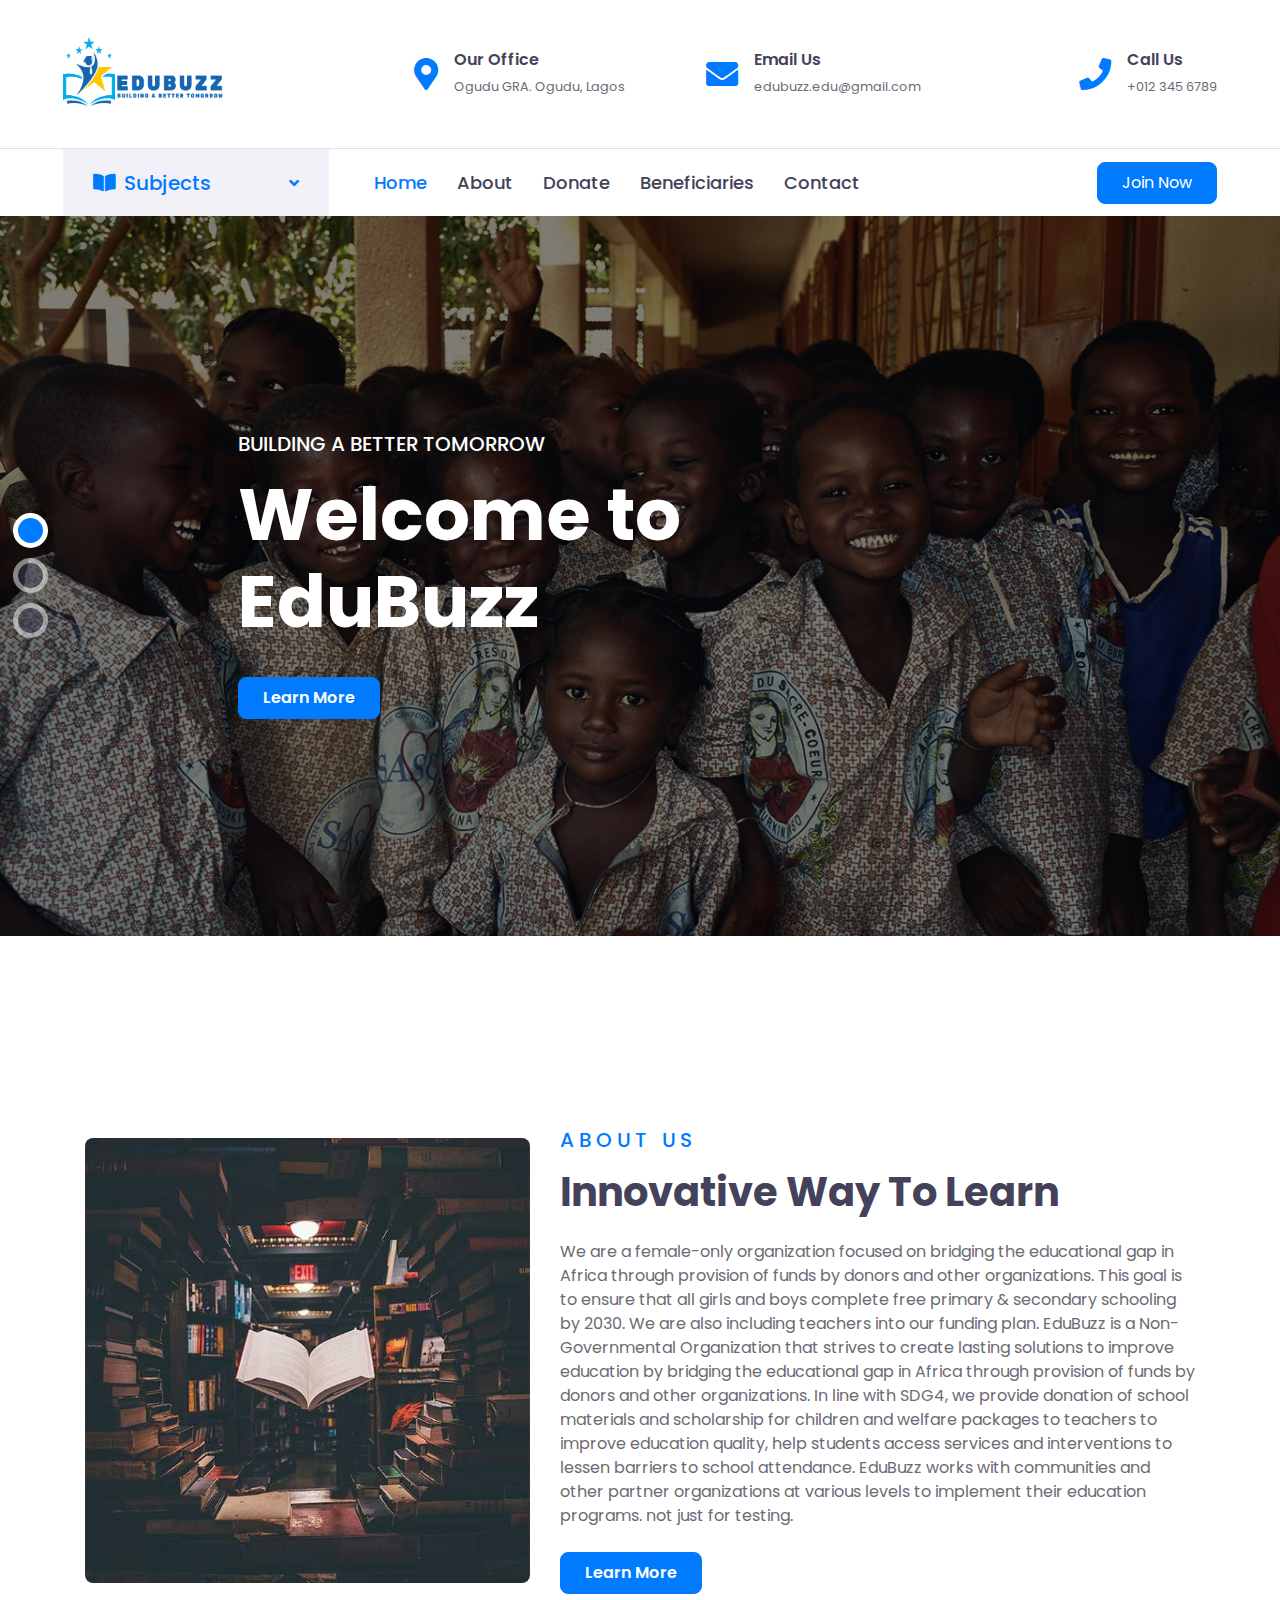
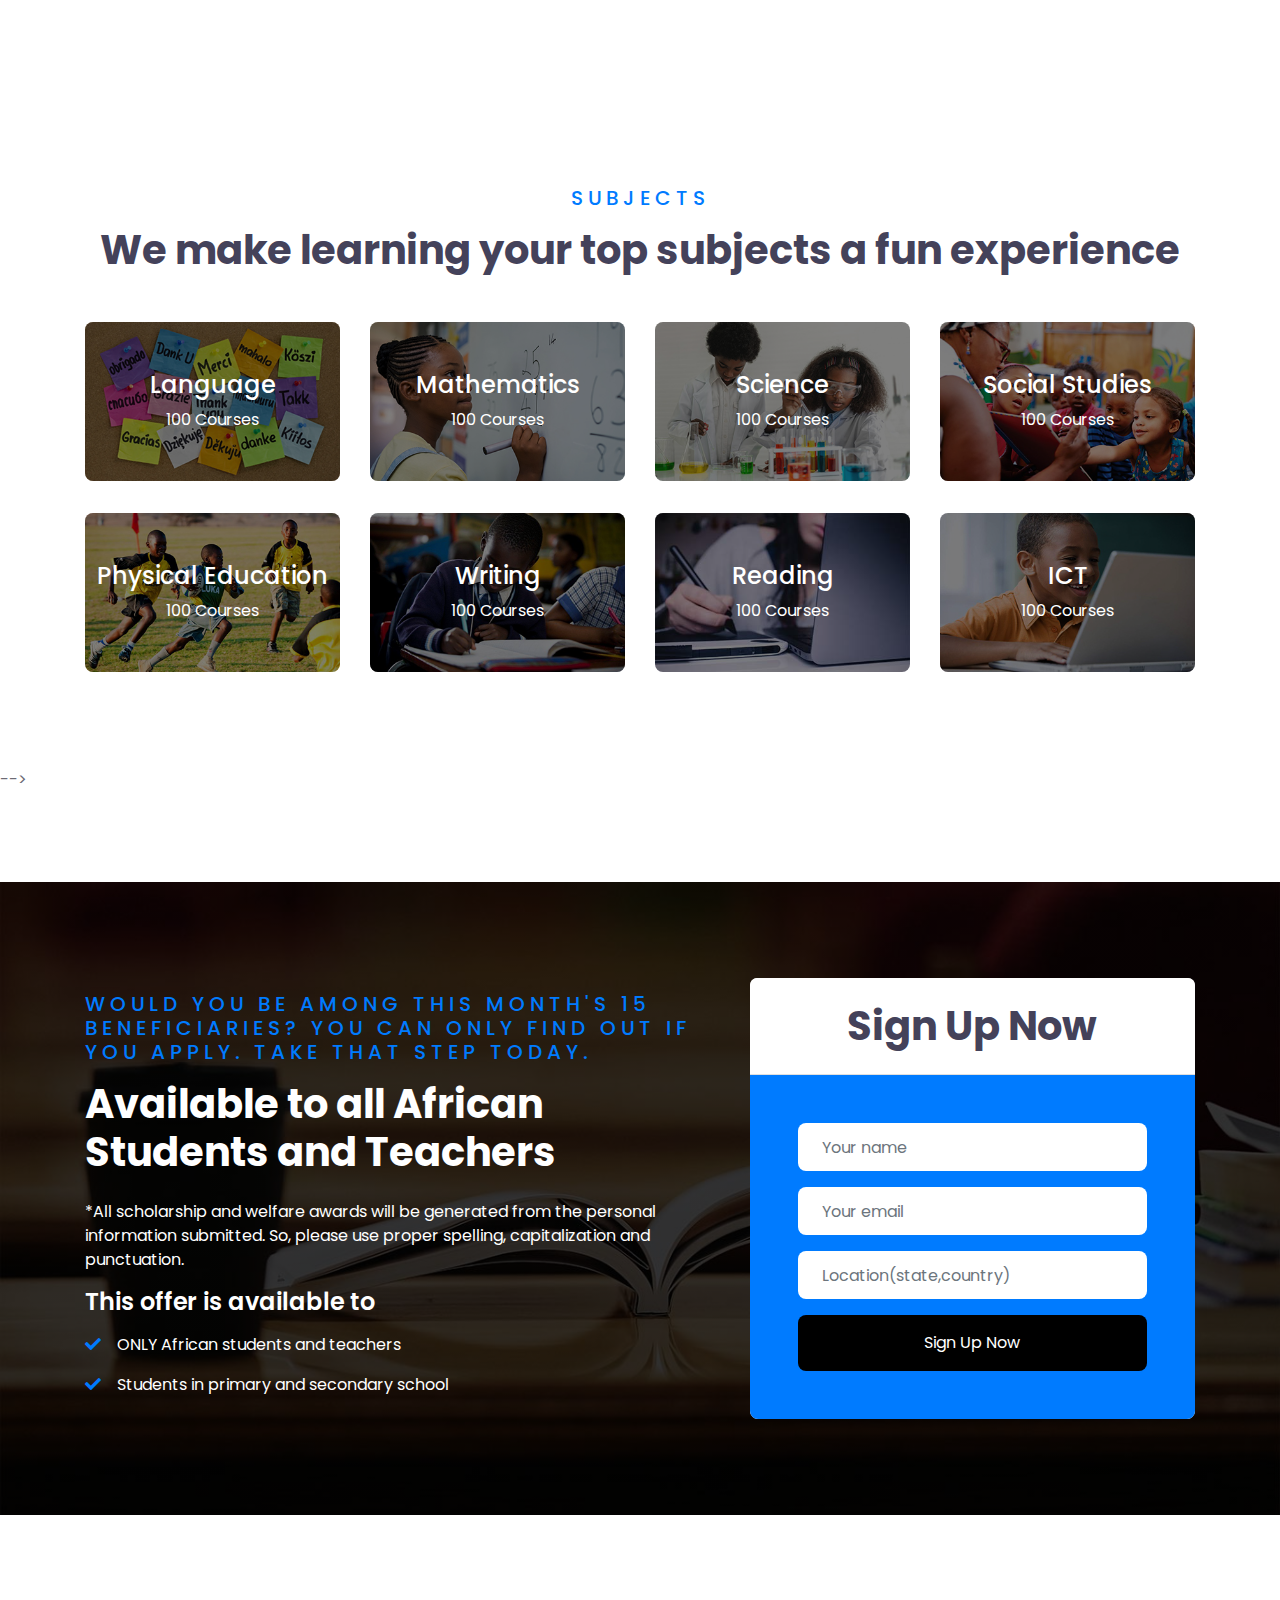
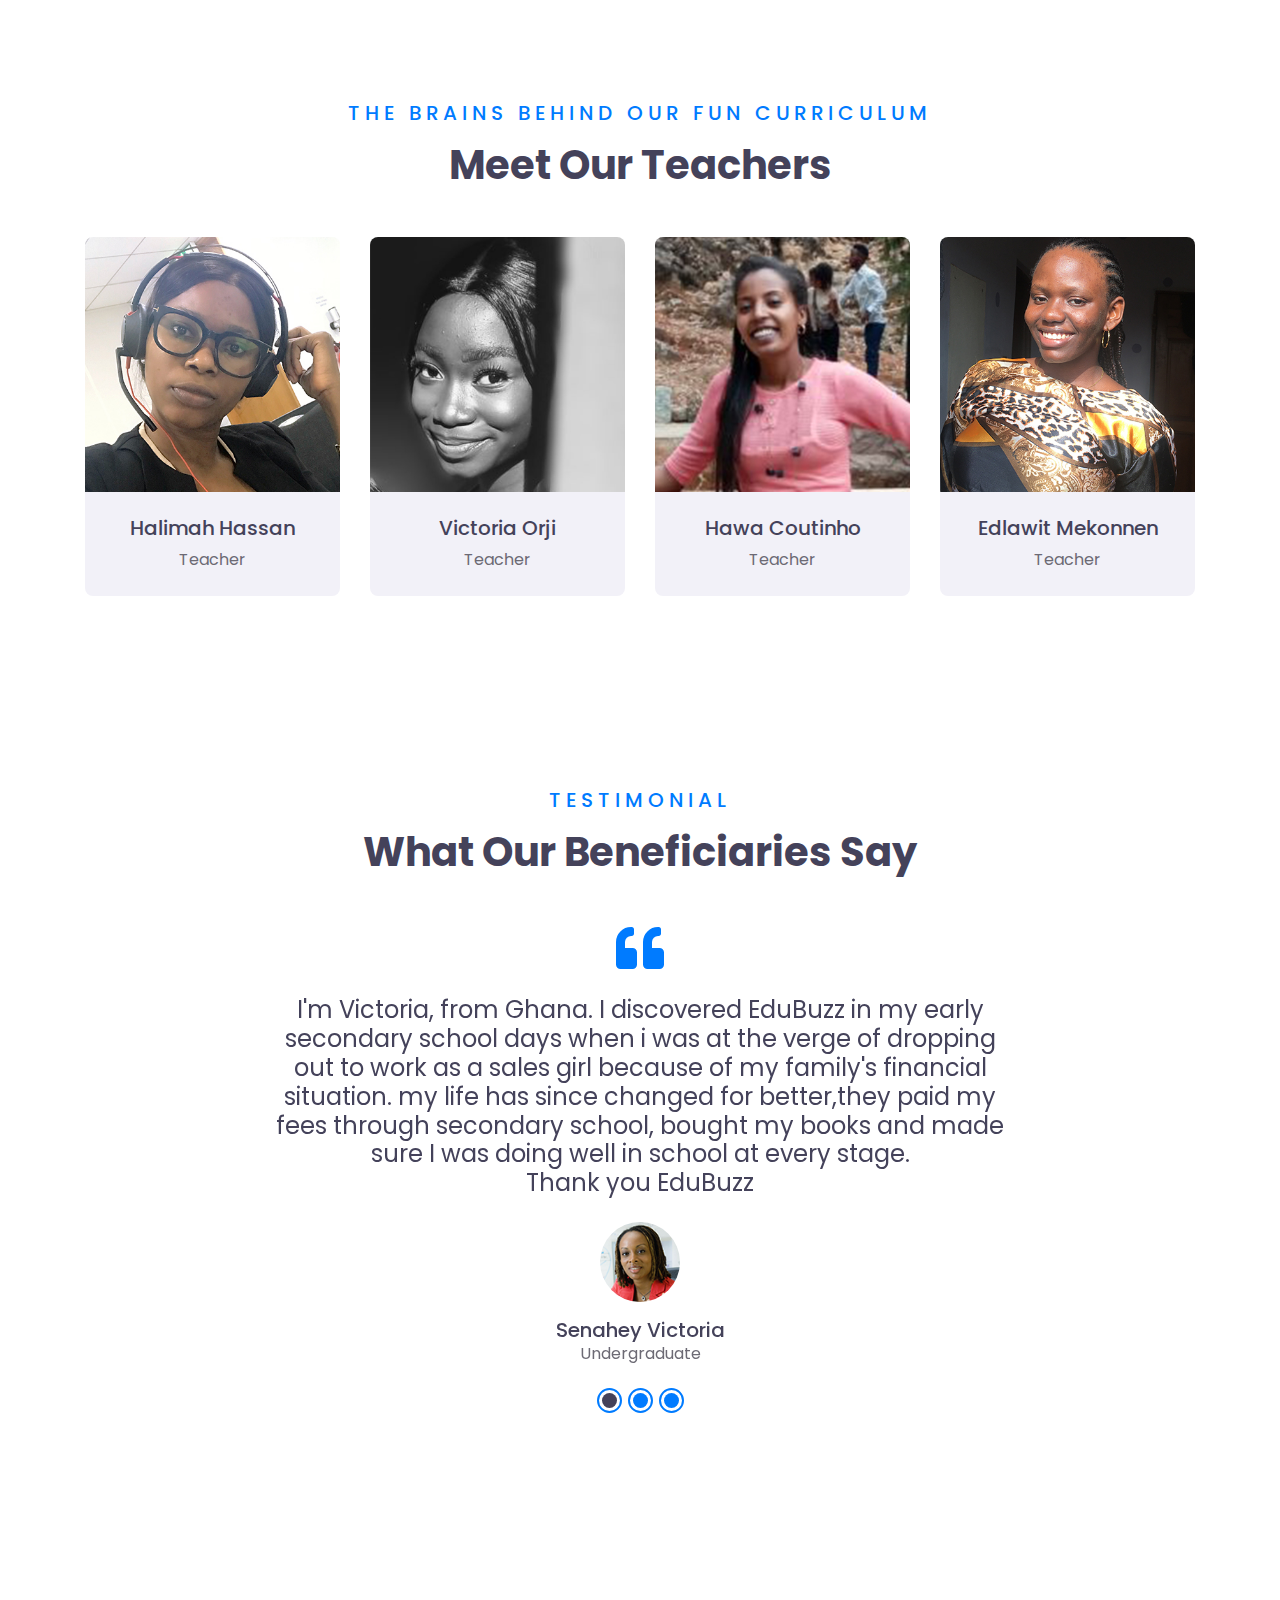
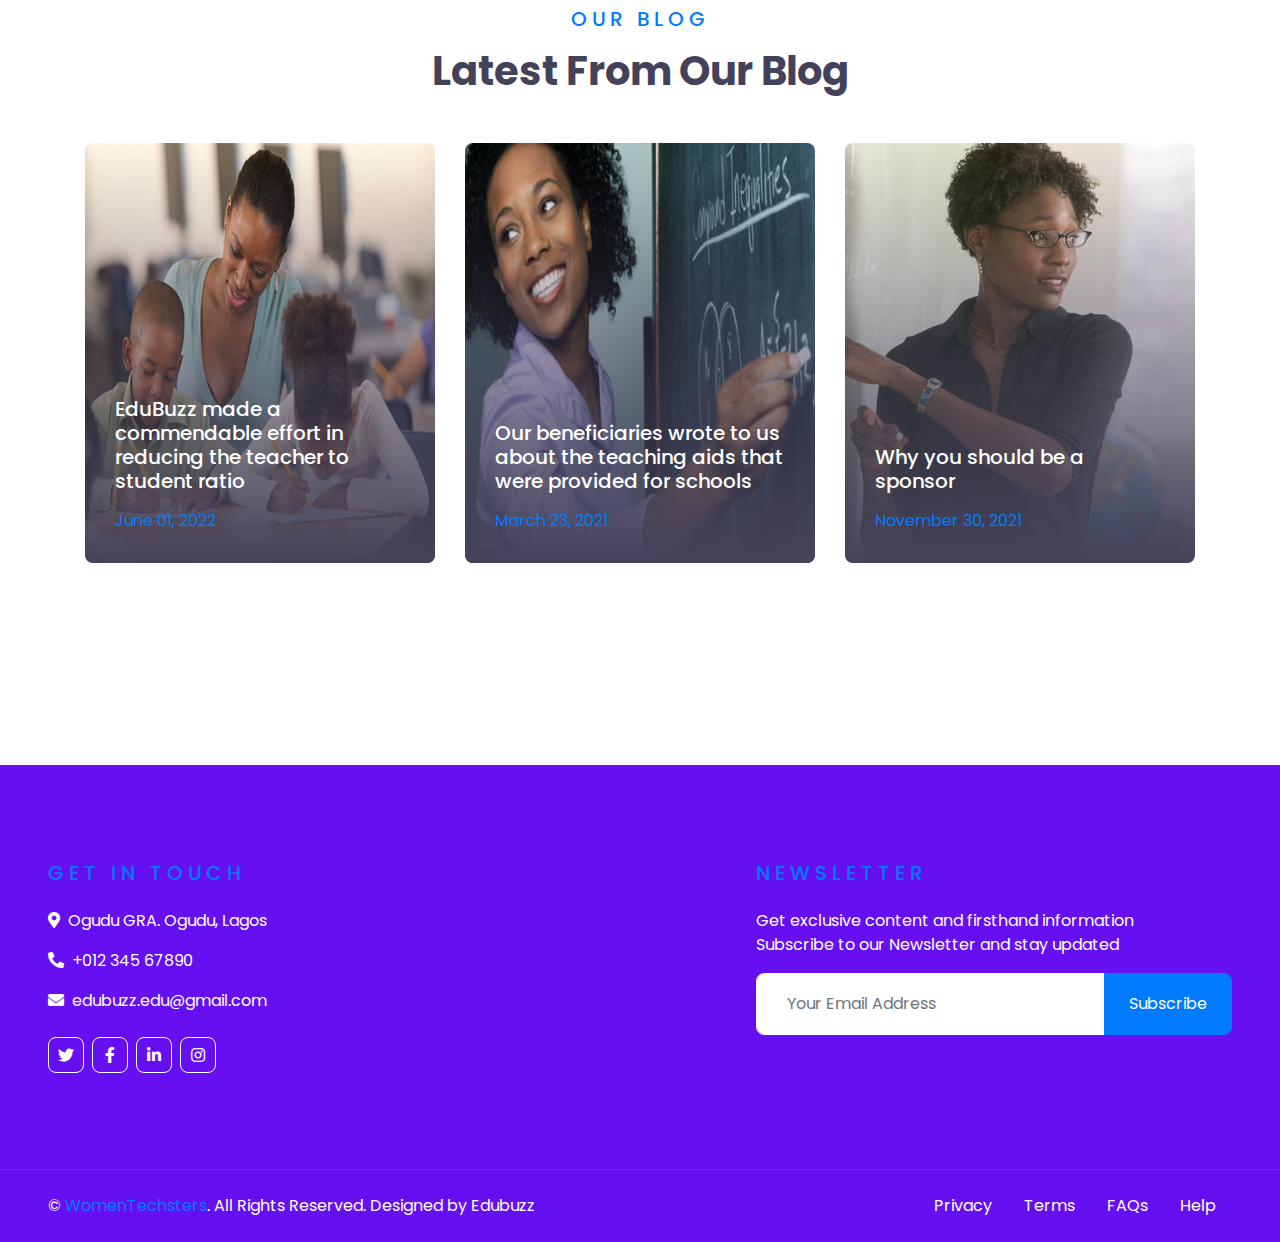
<file: index.html>
<!DOCTYPE html>
<html lang="en">

<head>
    <meta charset="utf-8">
    <title>EduBuzzByTechnocrats</title>
    <meta content="width=device-width, initial-scale=1.0" name="viewport">
    <meta content="Free HTML Templates" name="keywords">
    <meta content="Free HTML Templates" name="description">

    <!-- Favicon -->
    <link href="img/favicon.ico" rel="icon">

    <!-- Google Web Fonts -->
    <link rel="preconnect" href="https://fonts.gstatic.com">
    <link href="https://fonts.googleapis.com/css2?family=Poppins:wght@400;500;600;700&display=swap" rel="stylesheet"> 

    <!-- Font Awesome -->
    <link href="https://cdnjs.cloudflare.com/ajax/libs/font-awesome/5.10.0/css/all.min.css" rel="stylesheet">

    <!-- Libraries Stylesheet -->
    <link href="lib/owlcarousel/assets/owl.carousel.min.css" rel="stylesheet">

    <!-- Customized Bootstrap Stylesheet -->
    <link href="css/style.css" rel="stylesheet">
</head>

<body>
    <!-- Topbar Start -->
    <div class="container-fluid d-none d-lg-block">
        <div class="row align-items-center py-4 px-xl-5">
            <div class="col-lg-3">
                <a href="" class="text-decoration-none">
                    <h1 class="m-0"><span class="text-primary"></span></h1>
                    <img src="image/logo.jpg" alt="" width="60%" height="100vh">
                </a>
            </div>
            <div class="col-lg-3 text-right">
                <div class="d-inline-flex align-items-center">
                    <i class="fa fa-2x fa-map-marker-alt text-primary mr-3"></i>
                    <div class="text-left">
                        <h6 class="font-weight-semi-bold mb-1">Our Office</h6>
                        <small>Ogudu GRA. Ogudu, Lagos</small>
                    </div>
                </div>
            </div>
            <div class="col-lg-3 text-right">
                <div class="d-inline-flex align-items-center">
                    <i class="fa fa-2x fa-envelope text-primary mr-3"></i>
                    <div class="text-left">
                        <h6 class="font-weight-semi-bold mb-1">Email Us</h6>
                        <small>edubuzz.edu@gmail.com</small>
                    </div>
                </div>
            </div>
            <div class="col-lg-3 text-right">
                <div class="d-inline-flex align-items-center">
                    <i class="fa fa-2x fa-phone text-primary mr-3"></i>
                    <div class="text-left">
                        <h6 class="font-weight-semi-bold mb-1">Call Us</h6>
                        <small>+012 345 6789</small>
                    </div>
                </div>
            </div>
        </div>
    </div>
    <!-- Topbar End -->


    <!-- Navbar Start -->
    <div class="container-fluid">
        <div class="row border-top px-xl-5">
            <div class="col-lg-3 d-none d-lg-block">
                <a class="d-flex align-items-center justify-content-between bg-secondary w-100 text-decoration-none" data-toggle="collapse" href="#navbar-vertical" style="height: 67px; padding: 0 30px;">
                    <h5 class="text-primary m-0"><i class="fa fa-book-open mr-2"></i>Subjects</h5>
                    <i class="fa fa-angle-down text-primary"></i>
                </a>
                <nav class="collapse position-absolute navbar navbar-vertical navbar-light align-items-start p-0 border border-top-0 border-bottom-0 bg-light" id="navbar-vertical" style="width: calc(100% - 30px); z-index: 9;">
                    <div class="navbar-nav w-100">
                        <div class="nav-item dropdown">
                            <a href="#" class="nav-link" data-toggle="dropdown">Courses <i class="fa fa-angle-down float-right mt-1"></i></a>
                            <div class="dropdown-menu position-absolute bg-secondary border-0 rounded-0 w-100 m-0">
                                <a href="" class="dropdown-item">Mathematics</a>
                                <a href="" class="dropdown-item">Science</a>
                                <a href="" class="dropdown-item">Social Studies</a>
                            </div>
                        </div>
                        <a href="" class="nav-item nav-link">Language</a>
                        <a href="" class="nav-item nav-link">Mathematics</a>
                        <a href="" class="nav-item nav-link">ICT</a>
                        <a href="" class="nav-item nav-link">Science</a>
                    </div>
                </nav>
            </div>
            <div class="col-lg-9">
                <nav class="navbar navbar-expand-lg bg-light navbar-light py-3 py-lg-0 px-0">
                    <a href="" class="text-decoration-none d-block d-lg-none">
                        <h1 class="m-0"><span class="text-primary">E</span>COURSES</h1>
                    </a>
                    <button type="button" class="navbar-toggler" data-toggle="collapse" data-target="#navbarCollapse">
                        <span class="navbar-toggler-icon"></span>
                    </button>
                    <div class="collapse navbar-collapse justify-content-between" id="navbarCollapse">
                        <div class="navbar-nav py-0">
                            <a href="index.html" class="nav-item nav-link active">Home</a>
                            <a href="about.html" class="nav-item nav-link">About</a>
                            <a href="donate.html" class="nav-item nav-link">Donate</a>
                            <a href="beneficiaries.html" class="nav-item nav-link">Beneficiaries</a>
                            <a href="contact.html" class="nav-item nav-link">Contact</a>
                        </div>
                        </div>
                        <a class="btn btn-primary py-2 px-4 ml-auto d-none d-lg-block" href="">Join Now</a>
                    </div>
                </nav>
            </div>
        </div>
    </div>
    <!-- Navbar End -->


    <!-- Carousel Start -->
    <div class="container-fluid p-0 pb-5 mb-5">
        <div id="header-carousel" class="carousel slide carousel-fade" data-ride="carousel">
            <ol class="carousel-indicators">
                <li data-target="#header-carousel" data-slide-to="0" class="active"></li>
                <li data-target="#header-carousel" data-slide-to="1"></li>
                <li data-target="#header-carousel" data-slide-to="2"></li>
            </ol>
            <div class="carousel-inner">
                <div class="carousel-item active" style="min-height: 300px;">
                    <img class="position-relative w-100" src="image/carousel-1.jpg" style="min-height: 300px; object-fit: cover;">
                    <div class="carousel-caption d-flex align-items-center justify-content-center">
                        <div class="p-5" style="width: 100%; max-width: 900px;">
                            <h5 class="text-white text-uppercase mb-md-3">Building a better tomorrow</h5>
                            <h1 class="display-3 text-white mb-md-4">Welcome to <br> EduBuzz </h1>
                            <a href="" class="btn btn-primary py-md-2 px-md-4 font-weight-semi-bold mt-2">Learn More</a>
                        </div>
                    </div>
                </div>
                <div class="carousel-item" style="min-height: 300px;">
                    <img class="position-relative w-100" src="image/carousel-2.jpg" style="min-height: 300px; object-fit: cover;">
                    <div class="carousel-caption d-flex align-items-center justify-content-center">
                        <div class="p-5" style="width: 100%; max-width: 900px;">
                            <h5 class="text-white text-uppercase mb-md-3">“Education is the passport to the future, for tomorrow belongs to those who prepare for it today."<br>-Malcom X</h5>
                            <h1 class="display-3 text-white mb-md-4">Get access to quality education</h1>
                            <a href="" class="btn btn-primary py-md-2 px-md-4 font-weight-semi-bold mt-2">Learn More</a>
                        </div>
                    </div>
                </div>
                <div class="carousel-item" style="min-height: 300px;">
                    <img class="position-relative w-100" src="image/carousel-3.jpg" style="min-height: 300px; object-fit: cover;">
                    <div class="carousel-caption d-flex align-items-center justify-content-center">
                        <div class="p-5" style="width: 100%; max-width: 900px;">
                            <h5 class="text-white text-uppercase mb-md-3">
                              "A teacher affects eternity; he can never tell where his influence stops."<br>-Henry Adams</h5>
                            <h1 class="display-3 text-white mb-md-4">Get Access to our teachers' welfare awards</h1>
                            <a href="" class="btn btn-primary py-md-2 px-md-4 font-weight-semi-bold mt-2">Learn More</a>
                        </div>
                    </div>
                </div>
            </div>
        </div>
    </div>
    <!-- Carousel End -->


    <!-- About Start -->
    <div class="container-fluid py-5">
        <div class="container py-5">
            <div class="row align-items-center">
                <div class="col-lg-5">
                    <img class="img-fluid rounded mb-4 mb-lg-0" src="img/about.jpg" alt="">
                </div>
                <div class="col-lg-7">
                    <div class="text-left mb-4">
                        <h5 class="text-primary text-uppercase mb-3" style="letter-spacing: 5px;">About Us</h5>
                        <h1>Innovative Way To Learn</h1>
                    </div>
                    <p>We are a female-only organization focused on bridging the educational gap in Africa through provision of funds by donors and other organizations. 
                        This goal is to ensure that all girls and boys complete free primary & secondary schooling by 2030.  
                        We are also including teachers into our funding plan.  
                        
                        EduBuzz is a Non-Governmental Organization that strives to create lasting solutions to improve education by bridging the educational gap in Africa through provision of funds by donors and other organizations. 
                        In line with SDG4, we provide donation of school materials and scholarship for children and welfare packages to teachers to improve education quality, help students access services and interventions to lessen barriers to school attendance.  
                        
                        EduBuzz works with communities and other partner organizations at various levels to implement their education programs.  not just for testing.</p>
                    <a href="" class="btn btn-primary py-md-2 px-md-4 font-weight-semi-bold mt-2">Learn More</a>
                </div>
            </div>
        </div>
    </div>
    <!-- About End -->


    <!-- Category Start -->
    <div class="container-fluid py-5">
        <div class="container pt-5 pb-3">
            <div class="text-center mb-5">
                <h5 class="text-primary text-uppercase mb-3" style="letter-spacing: 5px;">Subjects</h5>
                <h1>We make learning your top subjects a fun experience</h1>
            </div>
            <div class="row">
                <div class="col-lg-3 col-md-6 mb-4">
                    <div class="cat-item position-relative overflow-hidden rounded mb-2">
                        <img class="img-fluid" src="image/cat-1.jpg" alt="">
                        <a class="cat-overlay text-white text-decoration-none" href="">
                            <h4 class="text-white font-weight-medium">Language</h4>
                            <span>100 Courses</span>
                        </a>
                    </div>
                </div>
                <div class="col-lg-3 col-md-6 mb-4">
                    <div class="cat-item position-relative overflow-hidden rounded mb-2">
                        <img class="img-fluid" src="image/cat-2.jpg" alt="">
                        <a class="cat-overlay text-white text-decoration-none" href="">
                            <h4 class="text-white font-weight-medium">Mathematics</h4>
                            <span>100 Courses</span>
                        </a>
                    </div>
                </div>
                <div class="col-lg-3 col-md-6 mb-4">
                    <div class="cat-item position-relative overflow-hidden rounded mb-2">
                        <img class="img-fluid" src="image/cat-3.jpg" alt="">
                        <a class="cat-overlay text-white text-decoration-none" href="">
                            <h4 class="text-white font-weight-medium">Science</h4>
                            <span>100 Courses</span>
                        </a>
                    </div>
                </div>
                <div class="col-lg-3 col-md-6 mb-4">
                    <div class="cat-item position-relative overflow-hidden rounded mb-2">
                        <img class="img-fluid" src="image/cat-4.jpg" alt="">
                        <a class="cat-overlay text-white text-decoration-none" href="">
                            <h4 class="text-white font-weight-medium">Social Studies</h4>
                            <span>100 Courses</span>
                        </a>
                    </div>
                </div>
                <div class="col-lg-3 col-md-6 mb-4">
                    <div class="cat-item position-relative overflow-hidden rounded mb-2">
                        <img class="img-fluid" src="image/cat-5.jpg" alt="">
                        <a class="cat-overlay text-white text-decoration-none" href="">
                            <h4 class="text-white font-weight-medium">Physical Education</h4>
                            <span>100 Courses</span>
                        </a>
                    </div>
                </div>
                <div class="col-lg-3 col-md-6 mb-4">
                    <div class="cat-item position-relative overflow-hidden rounded mb-2">
                        <img class="img-fluid" src="image/cat-6.jpg" alt="">
                        <a class="cat-overlay text-white text-decoration-none" href="">
                            <h4 class="text-white font-weight-medium">Writing</h4>
                            <span>100 Courses</span>
                        </a>
                    </div>
                </div>
                <div class="col-lg-3 col-md-6 mb-4">
                    <div class="cat-item position-relative overflow-hidden rounded mb-2">
                        <img class="img-fluid" src="img/cat-7.jpg" alt="">
                        <a class="cat-overlay text-white text-decoration-none" href="">
                            <h4 class="text-white font-weight-medium">Reading</h4>
                            <span>100 Courses</span>
                        </a>
                    </div>
                </div>
                <div class="col-lg-3 col-md-6 mb-4">
                    <div class="cat-item position-relative overflow-hidden rounded mb-2">
                        <img class="img-fluid" src="image/cat-8.jpg" alt="">
                        <a class="cat-overlay text-white text-decoration-none" href="">
                            <h4 class="text-white font-weight-medium">ICT</h4>
                            <span>100 Courses</span>
                        </a>
                    </div>
                </div>
            </div>
        </div>
    </div>
    <!-- Category Start -->


    <!-- Courses Start -->
    <!-- <div class="container-fluid py-5">
        <div class="container py-5">
            <div class="text-center mb-5">
                <h5 class="text-primary text-uppercase mb-3" style="letter-spacing: 5px;">Courses</h5>
                <h1>Our Popular Courses</h1>
            </div>
            <div class="row">
                <div class="col-lg-4 col-md-6 mb-4">
                    <div class="rounded overflow-hidden mb-2">
                        <img class="img-fluid" src="img/course-1.jpg" alt="">
                        <div class="bg-secondary p-4">
                            <div class="d-flex justify-content-between mb-3">
                                <small class="m-0"><i class="fa fa-users text-primary mr-2"></i>25 Students</small>
                                <small class="m-0"><i class="far fa-clock text-primary mr-2"></i>01h 30m</small>
                            </div>
                            <a class="h5" href="">English Functional Skills E3 to L2 </a>
                            <div class="border-top mt-4 pt-4">
                                <div class="d-flex justify-content-between">
                                    <h6 class="m-0"><i class="fa fa-star text-primary mr-2"></i>4.5 <small>(250)</small></h6>
                                    <h5 class="m-0">Free</h5>
                                </div>
                            </div>
                        </div>
                    </div>
                </div>
                <div class="col-lg-4 col-md-6 mb-4">
                    <div class="rounded overflow-hidden mb-2">
                        <img class="img-fluid" src="img/course-2.jpg" alt="">
                        <div class="bg-secondary p-4">
                            <div class="d-flex justify-content-between mb-3">
                                <small class="m-0"><i class="fa fa-users text-primary mr-2"></i>25 Students</small>
                                <small class="m-0"><i class="far fa-clock text-primary mr-2"></i>01h 30m</small>
                            </div>
                            <a class="h5" href="">Maths Functional Skills E3 to L2</a>
                            <div class="border-top mt-4 pt-4">
                                <div class="d-flex justify-content-between">
                                    <h6 class="m-0"><i class="fa fa-star text-primary mr-2"></i>4.5 <small>(250)</small></h6>
                                    <h5 class="m-0">Free</h5>
                                </div>
                            </div>
                        </div>
                    </div>
                </div>
                <div class="col-lg-4 col-md-6 mb-4">
                    <div class="rounded overflow-hidden mb-2">
                        <img class="img-fluid" src="img/course-3.jpg" alt="">
                        <div class="bg-secondary p-4">
                            <div class="d-flex justify-content-between mb-3">
                                <small class="m-0"><i class="fa fa-users text-primary mr-2"></i>25 Students</small>
                                <small class="m-0"><i class="far fa-clock text-primary mr-2"></i>01h 30m</small>
                            </div>
                            <a class="h5" href="">Accredited ICT Course</a>
                            <div class="border-top mt-4 pt-4">
                                <div class="d-flex justify-content-between">
                                    <h6 class="m-0"><i class="fa fa-star text-primary mr-2"></i>4.5 <small>(250)</small></h6>
                                    <h5 class="m-0">Free</h5>
                                </div>
                            </div>
                        </div>
                    </div>
                </div>
                <div class="col-lg-4 col-md-6 mb-4">
                    <div class="rounded overflow-hidden mb-2">
                        <img class="img-fluid" src="img/course-4.jpg" alt="">
                        <div class="bg-secondary p-4">
                            <div class="d-flex justify-content-between mb-3">
                                <small class="m-0"><i class="fa fa-users text-primary mr-2"></i>25 Students</small>
                                <small class="m-0"><i class="far fa-clock text-primary mr-2"></i>01h 30m</small>
                            </div>
                            <a class="h5" href="">Recycled Art - Family Learning Creative Course</a>
                            <div class="border-top mt-4 pt-4">
                                <div class="d-flex justify-content-between">
                                    <h6 class="m-0"><i class="fa fa-star text-primary mr-2"></i>4.5 <small>(250)</small></h6>
                                    <h5 class="m-0">Free</h5>
                                </div>
                            </div>
                        </div>
                    </div>
                </div>
                <div class="col-lg-4 col-md-6 mb-4">
                    <div class="rounded overflow-hidden mb-2">
                        <img class="img-fluid" src="img/course-5.jpg" alt="">
                        <div class="bg-secondary p-4">
                            <div class="d-flex justify-content-between mb-3">
                                <small class="m-0"><i class="fa fa-users text-primary mr-2"></i>25 Students</small>
                                <small class="m-0"><i class="far fa-clock text-primary mr-2"></i>01h 30m</small>
                            </div>
                            <a class="h5" href="">Mathematics courses for beginner</a>
                            <div class="border-top mt-4 pt-4">
                                <div class="d-flex justify-content-between">
                                    <h6 class="m-0"><i class="fa fa-star text-primary mr-2"></i>4.5 <small>(250)</small></h6>
                                    <h5 class="m-0">Free</h5>
                                </div>
                            </div>
                        </div>
                    </div>
                </div>
                <div class="col-lg-4 col-md-6 mb-4">
                    <div class="rounded overflow-hidden mb-2">
                        <img class="img-fluid" src="img/course-6.jpg" alt="">
                        <div class="bg-secondary p-4">
                            <div class="d-flex justify-content-between mb-3">
                                <small class="m-0"><i class="fa fa-users text-primary mr-2"></i>25 Students</small>
                                <small class="m-0"><i class="far fa-clock text-primary mr-2"></i>01h 30m</small>
                            </div>
                            <a class="h5" href="">Social Studies courses for beginner</a>
                            <div class="border-top mt-4 pt-4">
                                <div class="d-flex justify-content-between">
                                    <h6 class="m-0"><i class="fa fa-star text-primary mr-2"></i>4.5 <small>(250)</small></h6>
                                    <h5 class="m-0">Free</h5>
                                </div>
                            </div>
                        </div>
                    </div>
                </div>
            </div>
        </div>
    </div>
    <!-- Courses End -->
 -->

    <!-- Registration Start -->
    <div class="container-fluid bg-registration py-5" style="margin: 90px 0;">
        <div class="container py-5">
            <div class="row align-items-center">
                <div class="col-lg-7 mb-5 mb-lg-0">
                    <div class="mb-4">
                        <h5 class="text-primary text-uppercase mb-3" style="letter-spacing: 5px;">
                        Would you be among this month's 15 beneficiaries? You can only find out if you apply. Take that step today.
                        </h5>
                        <h1 class="text-white">Available to all African Students and Teachers</h1>
                    </div>
                    <p class="text-white">*All scholarship  and welfare awards  will be generated
                       from the personal information submitted. So, please use proper spelling, capitalization and punctuation.
                    </p>
                    <h4 class="text-white">This offer is available to</h4>
                    <ul class="list-inline text-white m-0">
                        <li class="py-2"><i class="fa fa-check text-primary mr-3"></i>ONLY African students and teachers</li>
                        <li class="py-2"><i class="fa fa-check text-primary mr-3"></i>Students in primary and secondary school</li>
                    </ul>
                </div>
                <div class="col-lg-5">
                    <div class="card border-0">
                        <div class="card-header bg-light text-center p-4">
                            <h1 class="m-0">Sign Up Now</h1>
                        </div>
                        <div class="card-body rounded-bottom bg-primary p-5">
                            <form>
                                <div class="form-group">
                                    <input type="text" class="form-control border-0 p-4" placeholder="Your name" required="required" />
                                </div>
                                <div class="form-group">
                                    <input type="email" class="form-control border-0 p-4" placeholder="Your email" required="required" />
                                </div>
                                <div class="form-group">
                                   <input type="text" class="form-control border-0 p-4" placeholder="Location(state,country)" required="required" /> 
                                </div>
                                <div>
                                    <button class="btn btn-dark btn-block border-0 py-3" type="submit">Sign Up Now</button>
                                </div>
                            </form>
                        </div>
                    </div>
                </div>
            </div>
        </div>
    </div>
    <!-- Registration End -->


    <!-- Team Start -->
    <div class="container-fluid py-5">
        <div class="container pt-5 pb-3">
            <div class="text-center mb-5">
                <h5 class="text-primary text-uppercase mb-3" style="letter-spacing: 5px;">The Brains Behind Our Fun Curriculum</h5>
                <h1>Meet Our Teachers</h1>
            </div>
            <div class="row">
                <div class="col-md-6 col-lg-3 text-center team mb-4">
                    <div class="team-item rounded overflow-hidden mb-2">
                        <div class="team-img position-relative">
                            <img class="img-fluid" src="image/team-1.jpg" alt="">
                            <div class="team-social">
                                <a class="btn btn-outline-light btn-square mx-1" href="#"><i class="fab fa-twitter"></i></a>
                                <a class="btn btn-outline-light btn-square mx-1" href="#"><i class="fab fa-facebook-f"></i></a>
                                <a class="btn btn-outline-light btn-square mx-1" href="#"><i class="fab fa-linkedin-in"></i></a>
                            </div>
                        </div>
                        <div class="bg-secondary p-4">
                            <h5>Halimah Hassan</h5>
                            <p class="m-0">Teacher</p>
                        </div>
                    </div>
                </div>
                <div class="col-md-6 col-lg-3 text-center team mb-4">
                    <div class="team-item rounded overflow-hidden mb-2">
                        <div class="team-img position-relative">
                            <img class="img-fluid" src="image/team-2.jpg" alt="">
                            <div class="team-social">
                                <a class="btn btn-outline-light btn-square mx-1" href="#"><i class="fab fa-twitter"></i></a>
                                <a class="btn btn-outline-light btn-square mx-1" href="#"><i class="fab fa-facebook-f"></i></a>
                                <a class="btn btn-outline-light btn-square mx-1" href="#"><i class="fab fa-linkedin-in"></i></a>
                            </div>
                        </div>
                        <div class="bg-secondary p-4">
                            <h5>Victoria Orji</h5>
                            <p class="m-0">Teacher</p>
                        </div>
                    </div>
                </div>
                <div class="col-md-6 col-lg-3 text-center team mb-4">
                    <div class="team-item rounded overflow-hidden mb-2">
                        <div class="team-img position-relative">
                            <img class="img-fluid" src="image/team-3.jpg" alt="">
                            <div class="team-social">
                                <a class="btn btn-outline-light btn-square mx-1" href="#"><i class="fab fa-twitter"></i></a>
                                <a class="btn btn-outline-light btn-square mx-1" href="#"><i class="fab fa-facebook-f"></i></a>
                                <a class="btn btn-outline-light btn-square mx-1" href="#"><i class="fab fa-linkedin-in"></i></a>
                            </div>
                        </div>
                        <div class="bg-secondary p-4">
                            <h5>Hawa Coutinho</h5>
                            <p class="m-0">Teacher</p>
                        </div>
                    </div>
                </div>
                <div class="col-md-6 col-lg-3 text-center team mb-4">
                    <div class="team-item rounded overflow-hidden mb-2">
                        <div class="team-img position-relative">
                            <img class="img-fluid" src="image/team-4.jpg" alt="">
                            <div class="team-social">
                                <a class="btn btn-outline-light btn-square mx-1" href="#"><i class="fab fa-twitter"></i></a>
                                <a class="btn btn-outline-light btn-square mx-1" href="#"><i class="fab fa-facebook-f"></i></a>
                                <a class="btn btn-outline-light btn-square mx-1" href="#"><i class="fab fa-linkedin-in"></i></a>
                            </div>
                        </div>
                        <div class="bg-secondary p-4">
                            <h5>Edlawit Mekonnen</h5>
                            <p class="m-0">Teacher</p>
                        </div>
                    </div>
                </div>
            </div>
        </div>
    </div>
    <!-- Team End -->


    <!-- Testimonial Start -->
    <div class="container-fluid py-5">
        <div class="container py-5">
            <div class="text-center mb-5">
                <h5 class="text-primary text-uppercase mb-3" style="letter-spacing: 5px;">Testimonial</h5>
                <h1>What Our Beneficiaries Say</h1>
            </div>
            <div class="row justify-content-center">
                <div class="col-lg-8">
                    <div class="owl-carousel testimonial-carousel">
                        <div class="text-center">
                            <i class="fa fa-3x fa-quote-left text-primary mb-4"></i>
                            <h4 class="font-weight-normal mb-4">I'm Victoria, from Ghana. I discovered EduBuzz in my early secondary school days when i was at the verge of dropping out to work as a sales girl because of my family's financial situation.
                                my life has since changed for better,they paid my fees through secondary school, bought my books and made sure I was doing well in school at every stage. <br>Thank you EduBuzz </h4>
                            <img class="img-fluid mx-auto mb-3" src="image/testimonial-3.jpg" alt="">
                            <h5 class="m-0">Senahey Victoria</h5>
                            <span>Undergraduate</span>
                        </div>
                        <div class="text-center">
                            <i class="fa fa-3x fa-quote-left text-primary mb-4"></i>
                            <h4 class="font-weight-normal mb-4">I'm Majid, a Senegalese student. EduBuzz ia a platform that is everything and more to me and many others. Raised in the village by my grandmother,there was no access to primary education before EduBuzz came into my life and helped me through primary school till now. I'm currently writing my final exams  </h4>
                            <img class="img-fluid mx-auto mb-3" src="image/testimonials-new.jpg" alt="">
                            <h5 class="m-0">Muhammed Abdul-Majid</h5>
                            <span>Student</span>
                        </div>
                        <div class="text-center">
                            <i class="fa fa-3x fa-quote-left text-primary mb-4"></i>
                            <h4 class="font-weight-normal mb-4">Hi, I'M Zeenat, 15 year old Nigerian. I'm currently a Jss3 student and i've been a beneficiary of EduBuzz Scholarship for 5 years now. I appreciate when they randomly call to hear from me.</h4>
                            <img class="img-fluid mx-auto mb-3" src="image/testimonial-1.jpg" alt="">
                            <h5 class="m-0">Chibuzor Zeenat</h5>
                            <span>Student</span>
                        </div>
                    </div>
                </div>
            </div>
        </div>
    </div>
    <!-- Testimonial End -->


    <!-- Blog Start -->
    <div class="container-fluid py-5">
        <div class="container pt-5 pb-3">
            <div class="text-center mb-5">
                <h5 class="text-primary text-uppercase mb-3" style="letter-spacing: 5px;">Our Blog</h5>
                <h1>Latest From Our Blog</h1>
            </div>
            <div class="row pb-3">
                <div class="col-lg-4 mb-4">
                    <div class="blog-item position-relative overflow-hidden rounded mb-2">
                        <img class="img-fluid" src="image/blog-1.jpg" alt="">
                        <a class="blog-overlay text-decoration-none" href="">
                            <h5 class="text-white mb-3">EduBuzz made a commendable effort in reducing the teacher to student ratio</h5>
                            <p class="text-primary m-0">June 01, 2022</p>
                        </a>
                    </div>
                </div>
                <div class="col-lg-4 mb-4">
                    <div class="blog-item position-relative overflow-hidden rounded mb-2">
                        <img class="img-fluid" src="image/blog-3.jpg" alt="">
                        <a class="blog-overlay text-decoration-none" href="">
                            <h5 class="text-white mb-3">Our beneficiaries wrote to us about the teaching aids that were provided for schools</h5>
                            <p class="text-primary m-0">March 23, 2021</p>
                        </a>
                    </div>
                </div>
                <div class="col-lg-4 mb-4">
                    <div class="blog-item position-relative overflow-hidden rounded mb-2">
                        <img class="img-fluid" src="image/blog-2.jpg" alt="">
                        <a class="blog-overlay text-decoration-none" href="">
                            <h5 class="text-white mb-3">Why you should be a sponsor</h5>
                            <p class="text-primary m-0"> November 30, 2021</p>
                        </a>
                    </div>
                </div>
            </div>
        </div>
    </div>
    <!-- Blog End -->


    <!-- Footer Start -->
    <div class="container-fluid bg-dark text-white py-5 px-sm-3 px-lg-5" style="margin-top: 90px;">
        <div class="row pt-5">
            <div class="col-lg-7 col-md-12">
                <div class="row">
                    <div class="col-md-6 mb-5">
                        <h5 class="text-primary text-uppercase mb-4" style="letter-spacing: 5px;">Get In Touch</h5>
                        <p><i class="fa fa-map-marker-alt mr-2"></i>Ogudu GRA. Ogudu, Lagos
                        </p>
                        <p><i class="fa fa-phone-alt mr-2"></i>+012 345 67890</p>
                        <p><i class="fa fa-envelope mr-2"></i>edubuzz.edu@gmail.com</p>
                        <div class="d-flex justify-content-start mt-4">
                            <a class="btn btn-outline-light btn-square mr-2" href="#"><i class="fab fa-twitter"></i></a>
                            <a class="btn btn-outline-light btn-square mr-2" href="#"><i class="fab fa-facebook-f"></i></a>
                            <a class="btn btn-outline-light btn-square mr-2" href="#"><i class="fab fa-linkedin-in"></i></a>
                            <a class="btn btn-outline-light btn-square" href="#"><i class="fab fa-instagram"></i></a>
                        </div>
                    </div>
                    <!-- <div class="col-md-6 mb-5">
                        <h5 class="text-primary text-uppercase mb-4" style="letter-spacing: 5px;">Our Courses</h5>
                        <div class="d-flex flex-column justify-content-start">
                            <a class="text-white mb-2" href="#"><i class="fa fa-angle-right mr-2"></i>Language</a>
                            <a class="text-white mb-2" href="#"><i class="fa fa-angle-right mr-2"></i>Mathematics</a>
                            <a class="text-white mb-2" href="#"><i class="fa fa-angle-right mr-2"></i>Science</a>
                            <a class="text-white mb-2" href="#"><i class="fa fa-angle-right mr-2"></i>Social Studies</a>
                            <a class="text-white" href="#"><i class="fa fa-angle-right mr-2"></i>ICT</a>
                        </div>
                    </div> -->
                </div>
            </div>
            <div class="col-lg-5 col-md-12 mb-5">
                <h5 class="text-primary text-uppercase mb-4" style="letter-spacing: 5px;">Newsletter</h5>
                <p>Get exclusive content and firsthand information <br> Subscribe to our Newsletter and stay updated</p>
                <div class="w-100">
                    <div class="input-group">
                        <input type="text" class="form-control border-light" style="padding: 30px;" placeholder="Your Email Address">
                        <div class="input-group-append">
                            <button class="btn btn-primary px-4">Subscribe</button>
                        </div>
                    </div>
                </div>
            </div>
        </div>
    </div>
    <div class="container-fluid bg-dark text-white border-top py-4 px-sm-3 px-md-5" style="border-color: rgba(256, 256, 256, .1) !important;">
        <div class="row">
            <div class="col-lg-6 text-center text-md-left mb-3 mb-md-0">
                <p class="m-0 text-white">&copy; <a href="#">WomenTechsters</a>. All Rights Reserved. Designed by Edubuzz</a>
                </p>
            </div>
            <div class="col-lg-6 text-center text-md-right">
                <ul class="nav d-inline-flex">
                    <li class="nav-item">
                        <a class="nav-link text-white py-0" href="#">Privacy</a>
                    </li>
                    <li class="nav-item">
                        <a class="nav-link text-white py-0" href="#">Terms</a>
                    </li>
                    <li class="nav-item">
                        <a class="nav-link text-white py-0" href="#">FAQs</a>
                    </li>
                    <li class="nav-item">
                        <a class="nav-link text-white py-0" href="#">Help</a>
                    </li>
                </ul>
            </div>
        </div>
    </div>
    <!-- Footer End -->


    <!-- Back to Top -->
    <a href="#" class="btn btn-lg btn-primary btn-lg-square back-to-top"><i class="fa fa-angle-double-up"></i></a>


    <!-- JavaScript Libraries -->
    <script src="https://code.jquery.com/jquery-3.4.1.min.js"></script>
    <script src="https://stackpath.bootstrapcdn.com/bootstrap/4.4.1/js/bootstrap.bundle.min.js"></script>
    <script src="lib/easing/easing.min.js"></script>
    <script src="lib/owlcarousel/owl.carousel.min.js"></script>

    <!-- Contact Javascript File -->
    <script src="mail/jqBootstrapValidation.min.js"></script>
    <script src="mail/contact.js"></script>

    <!-- Template Javascript -->
    <script src="js/main.js"></script>
</body>

</html>
</file>
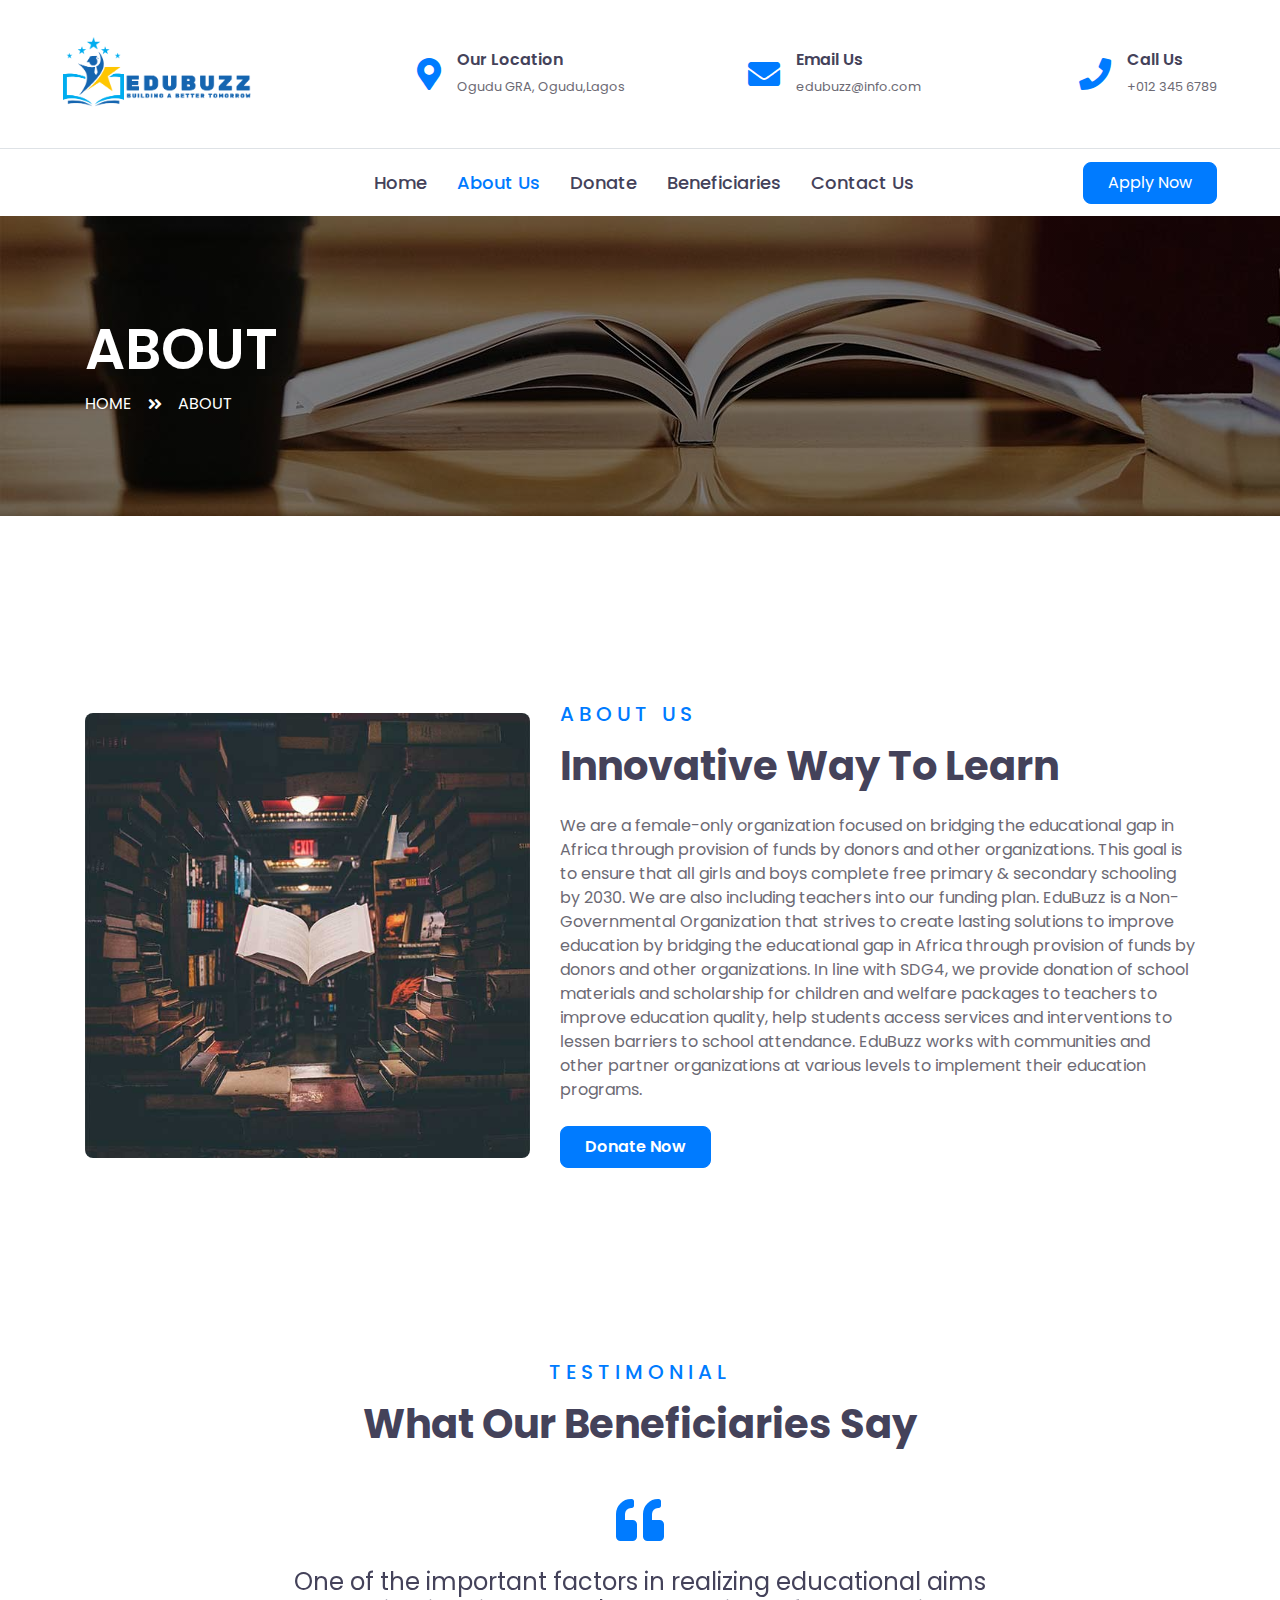
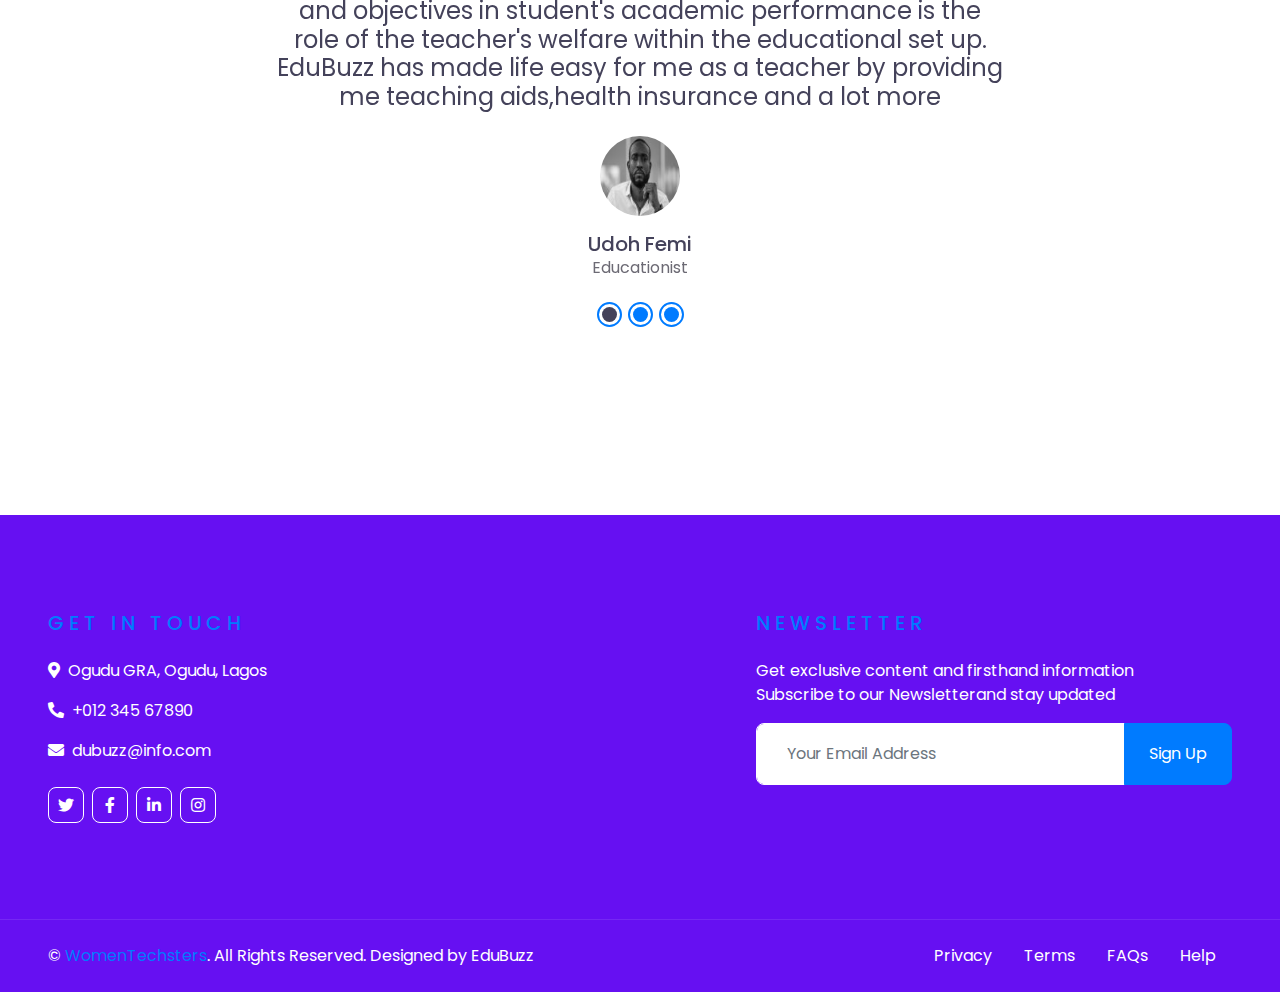
<file: about.html>
<!DOCTYPE html>
<html lang="en">
  <head>
    <meta charset="utf-8" />
    <title>EduBuzz Platform</title>
    <meta content="width=device-width, initial-scale=1.0" name="viewport" />
    <meta content="Free HTML Templates" name="keywords" />
    <meta content="Free HTML Templates" name="description" />

    <!-- Favicon -->
    <link href="img/favicon.ico" rel="icon" />

    <!-- Google Web Fonts -->
    <link rel="preconnect" href="https://fonts.gstatic.com" />
    <link
      href="https://fonts.googleapis.com/css2?family=Poppins:wght@400;500;600;700&display=swap"
      rel="stylesheet"
    />

    <!-- Font Awesome -->
    <link
      href="https://cdnjs.cloudflare.com/ajax/libs/font-awesome/5.10.0/css/all.min.css"
      rel="stylesheet"
    />

    <!-- Libraries Stylesheet -->
    <link href="lib/owlcarousel/assets/owl.carousel.min.css" rel="stylesheet" />

    <!-- Customized Bootstrap Stylesheet -->
    <link href="css/style.css" rel="stylesheet" />
  </head>

  <body>
    <!-- Topbar Start -->
    <div class="container-fluid d-none d-lg-block">
      <div class="row align-items-center py-4 px-xl-5">
        <div class="col-lg-3">
          <!-- <a href="" class="text-decoration-none">
                    <h1 class="m-0"><span class="text-primary">E</span>COURSES</h1>
                </a> -->
          <img src="image/logo.jpg" alt="" width="=60%" height="100vh" />
        </div>
        <div class="col-lg-3 text-right">
          <div class="d-inline-flex align-items-center">
            <i class="fa fa-2x fa-map-marker-alt text-primary mr-3"></i>
            <div class="text-left">
              <h6 class="font-weight-semi-bold mb-1">Our Location</h6>
              <small>Ogudu GRA, Ogudu,Lagos</small>
            </div>
          </div>
        </div>
        <div class="col-lg-3 text-right">
          <div class="d-inline-flex align-items-center">
            <i class="fa fa-2x fa-envelope text-primary mr-3"></i>
            <div class="text-left">
              <h6 class="font-weight-semi-bold mb-1">Email Us</h6>
              <small>edubuzz@info.com</small>
            </div>
          </div>
        </div>
        <div class="col-lg-3 text-right">
          <div class="d-inline-flex align-items-center">
            <i class="fa fa-2x fa-phone text-primary mr-3"></i>
            <div class="text-left">
              <h6 class="font-weight-semi-bold mb-1">Call Us</h6>
              <small>+012 345 6789</small>
            </div>
          </div>
        </div>
      </div>
    </div>
    <!-- Topbar End -->

    <!-- Navbar Start -->
    <div class="container-fluid">
      <div class="row border-top px-xl-5">
        <div class="col-lg-3 d-none d-lg-block">
          <!-- <a class="d-flex align-items-center justify-content-between bg-secondary w-100 text-decoration-none" data-toggle="collapse" href="#navbar-vertical" style="height: 67px; padding: 0 30px;">
                    <h5 class="text-primary m-0"><i class="fa fa-book-open mr-2"></i>Subjects</h5>
                    <i class="fa fa-angle-down text-primary"></i>
                </a> -->
          <nav
            class="collapse position-absolute navbar navbar-vertical navbar-light align-items-start p-0 border border-top-0 border-bottom-0 bg-light"
            id="navbar-vertical"
            style="width: calc(100% - 30px); z-index: 9"
          >
            <div class="navbar-nav w-100">
              <div class="nav-item dropdown">
                <a href="#" class="nav-link" data-toggle="dropdown"
                  >Web Design <i class="fa fa-angle-down float-right mt-1"></i
                ></a>
                <div
                  class="dropdown-menu position-absolute bg-secondary border-0 rounded-0 w-100 m-0"
                >
                  <a href="" class="dropdown-item">HTML</a>
                  <a href="" class="dropdown-item">CSS</a>
                  <a href="" class="dropdown-item">jQuery</a>
                </div>
              </div>
              <a href="" class="nav-item nav-link">Apps Design</a>
              <a href="" class="nav-item nav-link">Marketing</a>
              <a href="" class="nav-item nav-link">Research</a>
              <a href="" class="nav-item nav-link">SEO</a>
            </div>
          </nav>
        </div>
        <div class="col-lg-9">
          <nav
            class="navbar navbar-expand-lg bg-light navbar-light py-3 py-lg-0 px-0"
          >
            <a href="" class="text-decoration-none d-block d-lg-none">
              <h1 class="m-0"><span class="text-primary">E</span>COURSES</h1>
            </a>
            <button
              type="button"
              class="navbar-toggler"
              data-toggle="collapse"
              data-target="#navbarCollapse"
            >
              <span class="navbar-toggler-icon"></span>
            </button>
            <div
              class="collapse navbar-collapse justify-content-between"
              id="navbarCollapse"
            >
              <div class="navbar-nav py-0">
                <a href="index.html" class="nav-item nav-link">Home</a>
                <a href="about.html" class="nav-item nav-link active"
                  >About Us</a
                >
                <a href="donate.html" class="nav-item nav-link">Donate</a>
                <a href="beneficiaries.html" class="nav-item nav-link"
                  >Beneficiaries</a
                >
                <!-- <div class="nav-item dropdown">
                                <a href="#" class="nav-link dropdown-toggle" data-toggle="dropdown">Blog</a>
                                <div class="dropdown-menu rounded-0 m-0">
                                    <a href="blog.html" class="dropdown-item">Blog List</a>
                                    <a href="single.html" class="dropdown-item">Blog Detail</a>
                                </div>
                            </div> -->
                <a href="contact.html" class="nav-item nav-link">Contact Us</a>
              </div>
              <a
                class="btn btn-primary py-2 px-4 ml-auto d-none d-lg-block"
                href=""
                >Apply Now</a
              >
            </div>
          </nav>
        </div>
      </div>
    </div>
    <!-- Navbar End -->

    <!-- Header Start -->
    <div class="container-fluid page-header" style="margin-bottom: 90px">
      <div class="container">
        <div
          class="d-flex flex-column justify-content-center"
          style="min-height: 300px"
        >
          <h3 class="display-4 text-white text-uppercase">About</h3>
          <div class="d-inline-flex text-white">
            <p class="m-0 text-uppercase">
              <a class="text-white" href="">Home</a>
            </p>
            <i class="fa fa-angle-double-right pt-1 px-3"></i>
            <p class="m-0 text-uppercase">About</p>
          </div>
        </div>
      </div>
    </div>
    <!-- Header End -->

    <!-- About Start -->
    <div class="container-fluid py-5">
      <div class="container py-5">
        <div class="row align-items-center">
          <div class="col-lg-5">
            <img
              class="img-fluid rounded mb-4 mb-lg-0"
              src="img/about.jpg"
              alt=""
            />
          </div>
          <div class="col-lg-7">
            <div class="text-left mb-4">
              <h5
                class="text-primary text-uppercase mb-3"
                style="letter-spacing: 5px"
              >
                About Us
              </h5>
              <h1>Innovative Way To Learn</h1>
            </div>
            <p>
              We are a female-only organization focused on bridging the
              educational gap in Africa through provision of funds by donors and
              other organizations. This goal is to ensure that all girls and
              boys complete free primary & secondary schooling by 2030. We are
              also including teachers into our funding plan. EduBuzz is a
              Non-Governmental Organization that strives to create lasting
              solutions to improve education by bridging the educational gap in
              Africa through provision of funds by donors and other
              organizations. In line with SDG4, we provide donation of school
              materials and scholarship for children and welfare packages to
              teachers to improve education quality, help students access
              services and interventions to lessen barriers to school
              attendance. EduBuzz works with communities and other partner
              organizations at various levels to implement their education
              programs.
            </p>
            <a
              href=""
              class="btn btn-primary py-md-2 px-md-4 font-weight-semi-bold mt-2"
              >Donate Now</a
            >
          </div>
        </div>
      </div>
    </div>
    <!-- About End -->

    <!-- Registration Start -->
    <!-- <div class="container-fluid bg-registration py-5" style="margin: 90px 0;">
        <div class="container py-5">
            <div class="row align-items-center">
                <div class="col-lg-7 mb-5 mb-lg-0">
                    <div class="mb-4">
                        <h5 class="text-primary text-uppercase mb-3" style="letter-spacing: 5px;">Need Any Courses</h5>
                        <h1 class="text-white">30% Off For New Students</h1>
                    </div>
                    <p class="text-white">Invidunt lorem justo sanctus clita. Erat lorem labore ea, justo dolor lorem ipsum ut sed eos, ipsum et dolor kasd sit ea justo. Erat justo sed sed diam. Ea et erat ut sed diam sea ipsum est dolor
                    </p>
                    <ul class="list-inline text-white m-0">
                        <li class="py-2"><i class="fa fa-check text-primary mr-3"></i>Labore eos amet dolor amet diam</li>
                        <li class="py-2"><i class="fa fa-check text-primary mr-3"></i>Etsea et sit dolor amet ipsum</li>
                        <li class="py-2"><i class="fa fa-check text-primary mr-3"></i>Diam dolor diam elitripsum vero.</li>
                    </ul>
                </div>
                <div class="col-lg-5">
                    <div class="card border-0">
                        <div class="card-header bg-light text-center p-4">
                            <h1 class="m-0">Sign Up Now</h1>
                        </div>
                        <div class="card-body rounded-bottom bg-primary p-5">
                            <form>
                                <div class="form-group">
                                    <input type="text" class="form-control border-0 p-4" placeholder="Your name" required="required" />
                                </div>
                                <div class="form-group">
                                    <input type="email" class="form-control border-0 p-4" placeholder="Your email" required="required" />
                                </div>
                                <div class="form-group">
                                    <select class="custom-select border-0 px-4" style="height: 47px;">
                                        <option selected>Select a course</option>
                                        <option value="1">Course 1</option>
                                        <option value="2">Course 1</option>
                                        <option value="3">Course 1</option>
                                    </select>
                                </div>
                                <div>
                                    <button class="btn btn-dark btn-block border-0 py-3" type="submit">Sign Up Now</button>
                                </div>
                            </form>
                        </div>
                    </div>
                </div>
            </div>
        </div>
    </div> -->
    <!-- Registration End -->

    <!-- Testimonial Start -->
    <div class="container-fluid py-5">
      <div class="container py-5">
        <div class="text-center mb-5">
          <h5
            class="text-primary text-uppercase mb-3"
            style="letter-spacing: 5px"
          >
            Testimonial
          </h5>
          <h1>What Our Beneficiaries Say</h1>
        </div>
        <div class="row justify-content-center">
          <div class="col-lg-8">
            <div class="owl-carousel testimonial-carousel">
              <div class="text-center">
                <i class="fa fa-3x fa-quote-left text-primary mb-4"></i>
                <h4 class="font-weight-normal mb-4">
                  One of the important factors in realizing educational aims and
                  objectives in student's academic performance is the role of
                  the teacher's welfare within the educational set up. EduBuzz
                  has made life easy for me as a teacher by providing me
                  teaching aids,health insurance and a lot more
                </h4>
                <img
                  class="img-fluid mx-auto mb-3"
                  src="image/teacher testimonial-1.jpg"
                  alt=""
                />
                <h5 class="m-0">Udoh Femi</h5>
                <span>Educationist</span>
              </div>
              <div class="text-center">
                <i class="fa fa-3x fa-quote-left text-primary mb-4"></i>
                <h4 class="font-weight-normal mb-4">
                  This company successfully made me the happy teacher i wanted
                  to be when i was in teaching college. Just knowing there is
                  someone out there that appreciates what you do and cares about
                  your well-being makes me want to do better as a teacher
                </h4>
                <img
                  class="img-fluid mx-auto mb-3"
                  src="image/teacher testimonial-2.jpg"
                  alt=""
                />
                <h5 class="m-0">Kofi Mensah</h5>
                <span>Educationist</span>
              </div>
              <div class="text-center">
                <i class="fa fa-3x fa-quote-left text-primary mb-4"></i>
                <h4 class="font-weight-normal mb-4">
                  Going to classrooms to teach used to feel like a chore,from
                  not having the necessary teaching aids, to watching the kids
                  groan in discomfort because their butss ache from the crooked
                  chairs they sit on, to the broken boards. I was genuinely
                  exhausted
                </h4>
                <img
                  class="img-fluid mx-auto mb-3"
                  src="image/teacher testimonial-3.jpg"
                  alt=""
                />
                <h5 class="m-0">Bayakly Aida</h5>
                <span>Educationist</span>
              </div>
            </div>
          </div>
        </div>
      </div>
    </div>
    <!-- Testimonial End -->

    <!-- Footer Start -->
    <div
      class="container-fluid bg-dark text-white py-5 px-sm-3 px-lg-5"
      style="margin-top: 90px"
    >
      <div class="row pt-5">
        <div class="col-lg-7 col-md-12">
          <div class="row">
            <div class="col-md-6 mb-5">
              <h5
                class="text-primary text-uppercase mb-4"
                style="letter-spacing: 5px"
              >
                Get In Touch
              </h5>
              <p>
                <i class="fa fa-map-marker-alt mr-2"></i>Ogudu GRA, Ogudu, Lagos
              </p>
              <p><i class="fa fa-phone-alt mr-2"></i>+012 345 67890</p>
              <p><i class="fa fa-envelope mr-2"></i>dubuzz@info.com</p>
              <div class="d-flex justify-content-start mt-4">
                <a class="btn btn-outline-light btn-square mr-2" href="#"
                  ><i class="fab fa-twitter"></i
                ></a>
                <a class="btn btn-outline-light btn-square mr-2" href="#"
                  ><i class="fab fa-facebook-f"></i
                ></a>
                <a class="btn btn-outline-light btn-square mr-2" href="#"
                  ><i class="fab fa-linkedin-in"></i
                ></a>
                <a class="btn btn-outline-light btn-square" href="#"
                  ><i class="fab fa-instagram"></i
                ></a>
              </div>
            </div>
            <!-- <div class="col-md-6 mb-5">
              <h5
                class="text-primary text-uppercase mb-4"
                style="letter-spacing: 5px"
              >
                Our Courses
              </h5>
              <div class="d-flex flex-column justify-content-start">
                <a class="text-white mb-2" href="#"
                  ><i class="fa fa-angle-right mr-2"></i>Web Design</a
                >
                <a class="text-white mb-2" href="#"
                  ><i class="fa fa-angle-right mr-2"></i>Apps Design</a
                >
                <a class="text-white mb-2" href="#"
                  ><i class="fa fa-angle-right mr-2"></i>Marketing</a
                >
                <a class="text-white mb-2" href="#"
                  ><i class="fa fa-angle-right mr-2"></i>Research</a
                >
                <a class="text-white" href="#"
                  ><i class="fa fa-angle-right mr-2"></i>SEO</a
                >
              </div>
            </div> -->
          </div>
        </div>
        <div class="col-lg-5 col-md-12 mb-5">
          <h5
            class="text-primary text-uppercase mb-4"
            style="letter-spacing: 5px"
          >
            Newsletter
          </h5>
          <p>
            Get exclusive content and firsthand information
            <br />
            Subscribe to our Newsletterand stay updated
          </p>
          <div class="w-100">
            <div class="input-group">
              <input
                type="text"
                class="form-control border-light"
                style="padding: 30px"
                placeholder="Your Email Address"
              />
              <div class="input-group-append">
                <button class="btn btn-primary px-4">Sign Up</button>
              </div>
            </div>
          </div>
        </div>
      </div>
    </div>
    <div
      class="container-fluid bg-dark text-white border-top py-4 px-sm-3 px-md-5"
      style="border-color: rgba(256, 256, 256, 0.1) !important"
    >
      <div class="row">
        <div class="col-lg-6 text-center text-md-left mb-3 mb-md-0">
          <p class="m-0 text-white">
            &copy; <a href="#">WomenTechsters</a>. All Rights Reserved. Designed
            by EduBuzz
          </p>
        </div>
        <div class="col-lg-6 text-center text-md-right">
          <ul class="nav d-inline-flex">
            <li class="nav-item">
              <a class="nav-link text-white py-0" href="#">Privacy</a>
            </li>
            <li class="nav-item">
              <a class="nav-link text-white py-0" href="#">Terms</a>
            </li>
            <li class="nav-item">
              <a class="nav-link text-white py-0" href="#">FAQs</a>
            </li>
            <li class="nav-item">
              <a class="nav-link text-white py-0" href="#">Help</a>
            </li>
          </ul>
        </div>
      </div>
    </div>
    <!-- Footer End -->

    <!-- Back to Top -->
    <a href="#" class="btn btn-lg btn-primary btn-lg-square back-to-top"
      ><i class="fa fa-angle-double-up"></i
    ></a>

    <!-- JavaScript Libraries -->
    <script src="https://code.jquery.com/jquery-3.4.1.min.js"></script>
    <script src="https://stackpath.bootstrapcdn.com/bootstrap/4.4.1/js/bootstrap.bundle.min.js"></script>
    <script src="lib/easing/easing.min.js"></script>
    <script src="lib/owlcarousel/owl.carousel.min.js"></script>

    <!-- Contact Javascript File -->
    <script src="mail/jqBootstrapValidation.min.js"></script>
    <script src="mail/contact.js"></script>

    <!-- Template Javascript -->
    <script src="js/main.js"></script>
  </body>
</html>
</file>
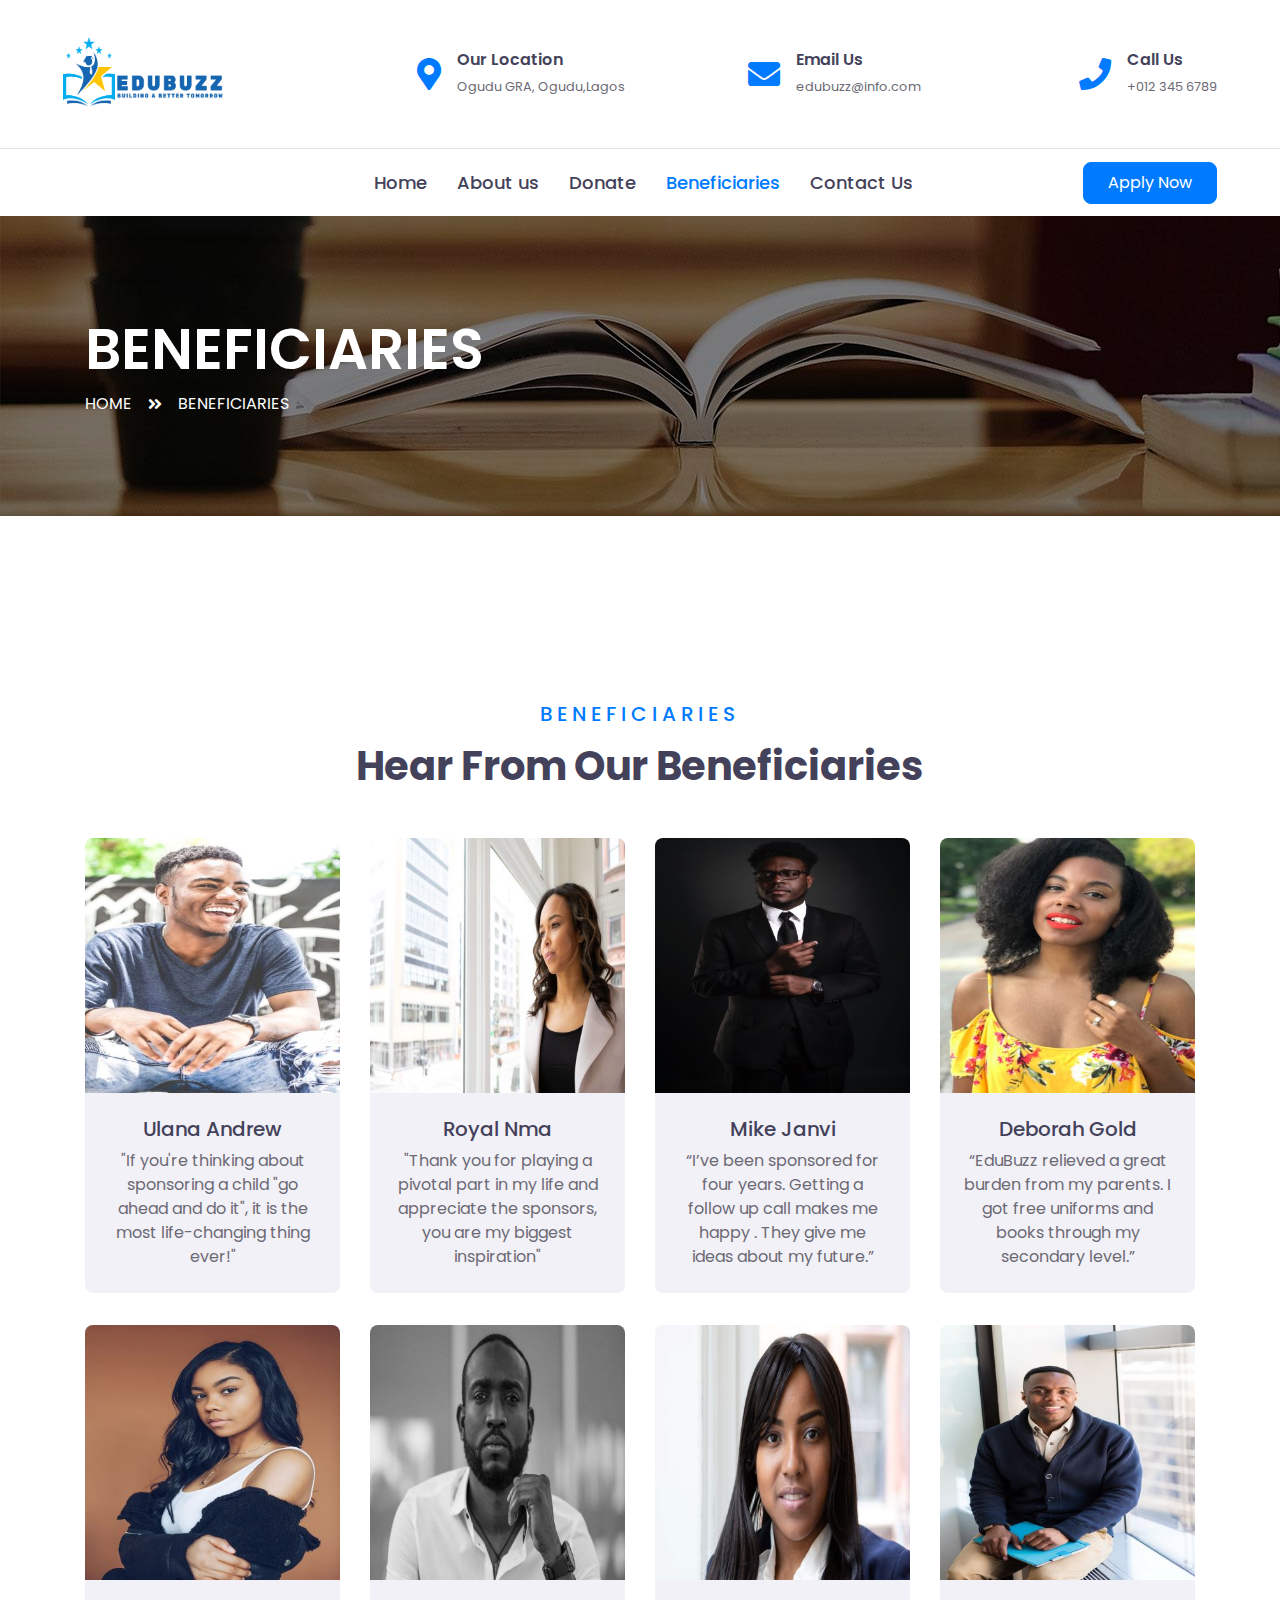
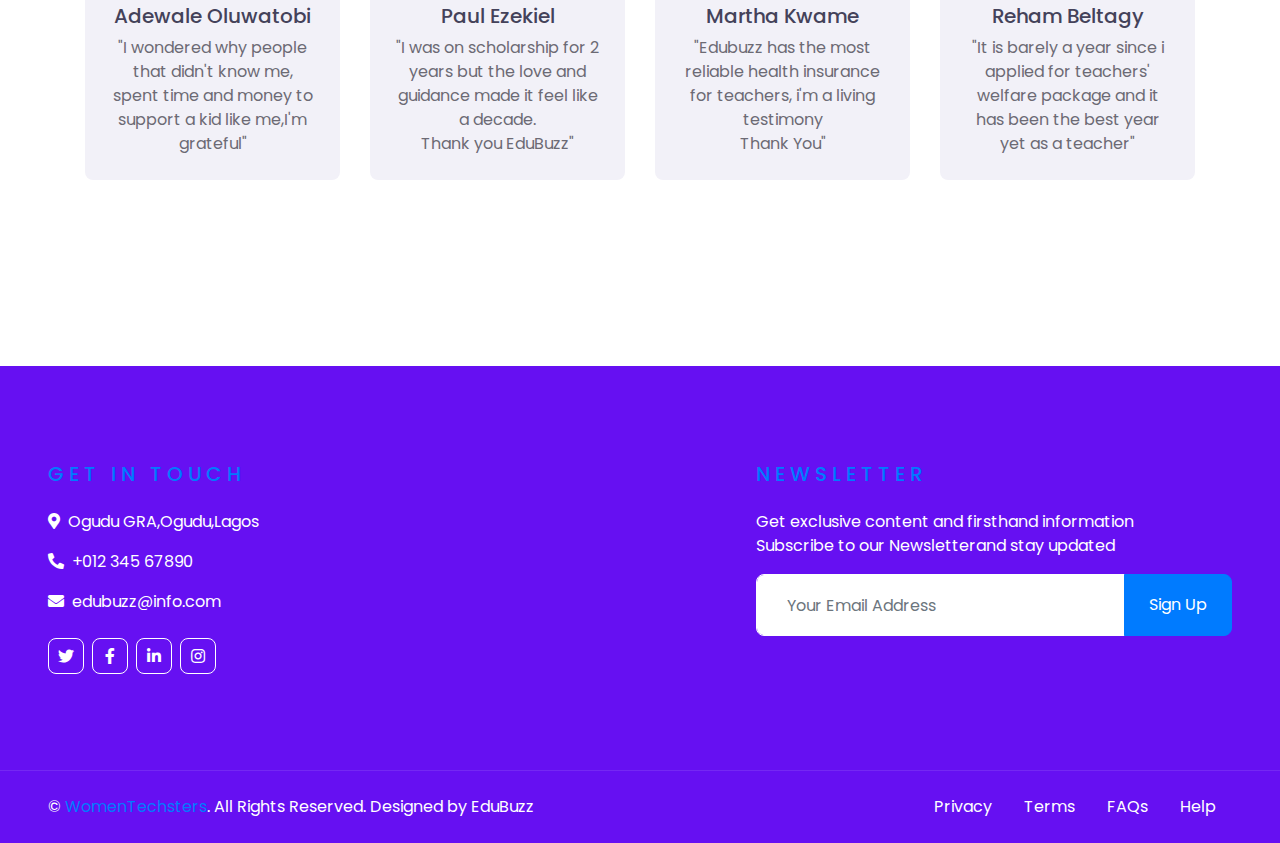
<file: beneficiaries.html>
<!DOCTYPE html>
<html lang="en">
  <head>
    <meta charset="utf-8" />
    <title>EduBuzz Platform</title>
    <meta content="width=device-width, initial-scale=1.0" name="viewport" />
    <meta content="Free HTML Templates" name="keywords" />
    <meta content="Free HTML Templates" name="description" />

    <!-- Favicon -->
    <link href="img/favicon.ico" rel="icon" />

    <!-- Google Web Fonts -->
    <link rel="preconnect" href="https://fonts.gstatic.com" />
    <link
      href="https://fonts.googleapis.com/css2?family=Poppins:wght@400;500;600;700&display=swap"
      rel="stylesheet"
    />

    <!-- Font Awesome -->
    <link
      href="https://cdnjs.cloudflare.com/ajax/libs/font-awesome/5.10.0/css/all.min.css"
      rel="stylesheet"
    />

    <!-- Libraries Stylesheet -->
    <link href="lib/owlcarousel/assets/owl.carousel.min.css" rel="stylesheet" />

    <!-- Customized Bootstrap Stylesheet -->
    <link href="css/style.css" rel="stylesheet" />
  </head>

  <body>
    <!-- Topbar Start -->
    <div class="container-fluid d-none d-lg-block">
      <div class="row align-items-center py-4 px-xl-5">
        <div class="col-lg-3">
          <!-- <a href="" class="text-decoration-none">
                    <h1 class="m-0"><span class="text-primary">E</span>COURSES</h1>
                </a> -->
          <img src="image/logo.jpg" alt="" width="60%" height="100vh" />
        </div>
        <div class="col-lg-3 text-right">
          <div class="d-inline-flex align-items-center">
            <i class="fa fa-2x fa-map-marker-alt text-primary mr-3"></i>
            <div class="text-left">
              <h6 class="font-weight-semi-bold mb-1">Our Location</h6>
              <small>Ogudu GRA, Ogudu,Lagos</small>
            </div>
          </div>
        </div>
        <div class="col-lg-3 text-right">
          <div class="d-inline-flex align-items-center">
            <i class="fa fa-2x fa-envelope text-primary mr-3"></i>
            <div class="text-left">
              <h6 class="font-weight-semi-bold mb-1">Email Us</h6>
              <small>edubuzz@info.com</small>
            </div>
          </div>
        </div>
        <div class="col-lg-3 text-right">
          <div class="d-inline-flex align-items-center">
            <i class="fa fa-2x fa-phone text-primary mr-3"></i>
            <div class="text-left">
              <h6 class="font-weight-semi-bold mb-1">Call Us</h6>
              <small>+012 345 6789</small>
            </div>
          </div>
        </div>
      </div>
    </div>
    <!-- Topbar End -->

    <!-- Navbar Start -->
    <div class="container-fluid">
      <div class="row border-top px-xl-5">
        <div class="col-lg-3 d-none d-lg-block">
          <!-- <a class="d-flex align-items-center justify-content-between bg-secondary w-100 text-decoration-none" data-toggle="collapse" href="#navbar-vertical" style="height: 67px; padding: 0 30px;">
                    <h5 class="text-primary m-0"><i class="fa fa-book-open mr-2"></i>Subjects</h5>
                    <i class="fa fa-angle-down text-primary"></i>
                </a> -->
          <nav
            class="collapse position-absolute navbar navbar-vertical navbar-light align-items-start p-0 border border-top-0 border-bottom-0 bg-light"
            id="navbar-vertical"
            style="width: calc(100% - 30px); z-index: 9"
          >
            <div class="navbar-nav w-100">
              <div class="nav-item dropdown">
                <a href="#" class="nav-link" data-toggle="dropdown"
                  >Web Design <i class="fa fa-angle-down float-right mt-1"></i
                ></a>
                <div
                  class="dropdown-menu position-absolute bg-secondary border-0 rounded-0 w-100 m-0"
                >
                  <a href="" class="dropdown-item">HTML</a>
                  <a href="" class="dropdown-item">CSS</a>
                  <a href="" class="dropdown-item">jQuery</a>
                </div>
              </div>
              <a href="" class="nav-item nav-link">Apps Design</a>
              <a href="" class="nav-item nav-link">Marketing</a>
              <a href="" class="nav-item nav-link">Research</a>
              <a href="" class="nav-item nav-link">SEO</a>
            </div>
          </nav>
        </div>
        <div class="col-lg-9">
          <nav
            class="navbar navbar-expand-lg bg-light navbar-light py-3 py-lg-0 px-0"
          >
            <a href="" class="text-decoration-none d-block d-lg-none">
              <h1 class="m-0"><span class="text-primary">E</span>COURSES</h1>
            </a>
            <button
              type="button"
              class="navbar-toggler"
              data-toggle="collapse"
              data-target="#navbarCollapse"
            >
              <span class="navbar-toggler-icon"></span>
            </button>
            <div
              class="collapse navbar-collapse justify-content-between"
              id="navbarCollapse"
            >
              <div class="navbar-nav py-0">
                <a href="index.html" class="nav-item nav-link">Home</a>
                <a href="about.html" class="nav-item nav-link">About us</a>
                <a href="donate.html" class="nav-item nav-link">Donate</a>
                <a href="beneficiaries.html" class="nav-item nav-link active"
                  >Beneficiaries</a
                >
                <!-- <div class="nav-item dropdown">
                                <a href="#" class="nav-link dropdown-toggle" data-toggle="dropdown">Blog</a>
                                <div class="dropdown-menu rounded-0 m-0">
                                    <a href="blog.html" class="dropdown-item">Blog List</a>
                                    <a href="single.html" class="dropdown-item">Blog Detail</a>
                                </div>
                            </div> -->
                <a href="contact.html" class="nav-item nav-link">Contact Us</a>
              </div>
              <a
                class="btn btn-primary py-2 px-4 ml-auto d-none d-lg-block"
                href=""
                >Apply Now</a
              >
            </div>
          </nav>
        </div>
      </div>
    </div>
    <!-- Navbar End -->

    <!-- Header Start -->
    <div class="container-fluid page-header" style="margin-bottom: 90px">
      <div class="container">
        <div
          class="d-flex flex-column justify-content-center"
          style="min-height: 300px"
        >
          <h3 class="display-4 text-white text-uppercase">Beneficiaries</h3>
          <div class="d-inline-flex text-white">
            <p class="m-0 text-uppercase">
              <a class="text-white" href="">Home</a>
            </p>
            <i class="fa fa-angle-double-right pt-1 px-3"></i>
            <p class="m-0 text-uppercase">Beneficiaries</p>
          </div>
        </div>
      </div>
    </div>
    <!-- Header End -->

    <!-- Team Start -->
    <div class="container-fluid py-5">
      <div class="container pt-5 pb-3">
        <div class="text-center mb-5">
          <h5
            class="text-primary text-uppercase mb-3"
            style="letter-spacing: 5px"
          >
            Beneficiaries
          </h5>
          <h1>Hear From Our Beneficiaries</h1>
        </div>
        <div class="row">
          <div class="col-md-6 col-lg-3 text-center team mb-4">
            <div class="team-item rounded overflow-hidden mb-2">
              <div class="team-img position-relative">
                <img class="img-fluid" src="image/testimonialsection-3.jpg" alt="" />
                <div class="team-social">
                  <a class="btn btn-outline-light btn-square mx-1" href="#"></a>
                    <i class="fab fa-twitter"></i>
                  </a>
                  <a class="btn btn-outline-light btn-square mx-1" href="#"
                    ><i class="fab fa-facebook-f"></i
                  ></a>
                  <a class="btn btn-outline-light btn-square mx-1" href="#"
                    ><i class="fab fa-linkedin-in"></i
                  ></a>
                </div>
              </div>
              <div class="bg-secondary p-4">
                <h5>Ulana Andrew</h5>
                <p class="m-0">
                  "If you're thinking about sponsoring a child "go ahead and do
                  it", it is the most life-changing thing ever!"
                </p>
              </div>
            </div>
          </div>
          <div class="col-md-6 col-lg-3 text-center team mb-4">
            <div class="team-item rounded overflow-hidden mb-2">
              <div class="team-img position-relative">
                <img class="img-fluid" src="image/testimonialsection-1.jpg" alt="" />
                <div class="team-social">
                  <a class="btn btn-outline-light btn-square mx-1" href="#"
                    ><i class="fab fa-twitter"></i
                  ></a>
                  <a class="btn btn-outline-light btn-square mx-1" href="#"
                    ><i class="fab fa-facebook-f"></i
                  ></a>
                  <a class="btn btn-outline-light btn-square mx-1" href="#"
                    ><i class="fab fa-linkedin-in"></i
                  ></a>
                </div>
              </div>
              <div class="bg-secondary p-4">
                <h5>Royal Nma</h5>
                <p class="m-0">
                  "Thank you for playing a pivotal part in my life and
                  appreciate the sponsors, you are my biggest inspiration"
                </p>
              </div>
            </div>
          </div>
          <div class="col-md-6 col-lg-3 text-center team mb-4">
            <div class="team-item rounded overflow-hidden mb-2">
              <div class="team-img position-relative">
                <img class="img-fluid" src="image/testimonialsection-5.jpg" alt="" />
                <div class="team-social">
                  <a class="btn btn-outline-light btn-square mx-1" href="#"
                    ><i class="fab fa-twitter"></i
                  ></a>
                  <a class="btn btn-outline-light btn-square mx-1" href="#"
                    ><i class="fab fa-facebook-f"></i
                  ></a>
                  <a class="btn btn-outline-light btn-square mx-1" href="#"
                    ><i class="fab fa-linkedin-in"></i
                  ></a>
                </div>
              </div>
              <div class="bg-secondary p-4">
                <h5>Mike Janvi</h5>
                <p class="m-0">
                  “I’ve been sponsored for four years. Getting a follow up call
                  makes me happy . They give me ideas about my future.”
                </p>
              </div>
            </div>
          </div>
          <div class="col-md-6 col-lg-3 text-center team mb-4">
            <div class="team-item rounded overflow-hidden mb-2">
              <div class="team-img position-relative">
                <img class="img-fluid" src="image/testimonialsection-2.jpg" alt="" />
                <div class="team-social">
                  <a class="btn btn-outline-light btn-square mx-1" href="#"
                    ><i class="fab fa-twitter"></i
                  ></a>
                  <a class="btn btn-outline-light btn-square mx-1" href="#"
                    ><i class="fab fa-facebook-f"></i
                  ></a>
                  <a class="btn btn-outline-light btn-square mx-1" href="#"
                    ><i class="fab fa-linkedin-in"></i
                  ></a>
                </div>
              </div>
              <div class="bg-secondary p-4">
                <h5>Deborah Gold</h5>
                <p class="m-0">
                  “EduBuzz relieved a great burden from my parents. I got free
                  uniforms and books through my secondary level.”
                </p>
              </div>
            </div>
          </div>
          <div class="col-md-6 col-lg-3 text-center team mb-4">
            <div class="team-item rounded overflow-hidden mb-2">
              <div class="team-img position-relative">
                <img class="img-fluid" src="image/testimonialsection-4.jpg" alt="" />
                <div class="team-social">
                  <a class="btn btn-outline-light btn-square mx-1" href="#"
                    ><i class="fab fa-twitter"></i
                  ></a>
                  <a class="btn btn-outline-light btn-square mx-1" href="#"
                    ><i class="fab fa-facebook-f"></i
                  ></a>
                  <a class="btn btn-outline-light btn-square mx-1" href="#"
                    ><i class="fab fa-linkedin-in"></i
                  ></a>
                </div>
              </div>
              <div class="bg-secondary p-4">
                <h5>Adewale Oluwatobi</h5>
                <p class="m-0">
                  "I wondered why people that didn't know me, spent time and
                  money to support a kid like me,I'm grateful"
                </p>
              </div>
            </div>
          </div>
          <div class="col-md-6 col-lg-3 text-center team mb-4">
            <div class="team-item rounded overflow-hidden mb-2">
              <div class="team-img position-relative">
                <img class="img-fluid" src="image/testimonialsection-7.jpg" alt="" />
                <div class="team-social">
                  <a class="btn btn-outline-light btn-square mx-1" href="#"
                    ><i class="fab fa-twitter"></i
                  ></a>
                  <a class="btn btn-outline-light btn-square mx-1" href="#"
                    ><i class="fab fa-facebook-f"></i
                  ></a>
                  <a class="btn btn-outline-light btn-square mx-1" href="#"
                    ><i class="fab fa-linkedin-in"></i
                  ></a>
                </div>
              </div>
              <div class="bg-secondary p-4">
                <h5>Paul Ezekiel</h5>
                <p class="m-0">
                  "I was on scholarship for 2 years but the love and guidance
                  made it feel like a decade. <br />
                  Thank you EduBuzz"
                </p>
              </div>
            </div>
          </div>
          <div class="col-md-6 col-lg-3 text-center team mb-4">
            <div class="team-item rounded overflow-hidden mb-2">
              <div class="team-img position-relative">
                <img class="img-fluid" src="image/testimonialsection-8.jpg" alt="" />
                <div class="team-social">
                  <a class="btn btn-outline-light btn-square mx-1" href="#"
                    ><i class="fab fa-twitter"></i
                  ></a>
                  <a class="btn btn-outline-light btn-square mx-1" href="#"
                    ><i class="fab fa-facebook-f"></i
                  ></a>
                  <a class="btn btn-outline-light btn-square mx-1" href="#"
                    ><i class="fab fa-linkedin-in"></i
                  ></a>
                </div>
              </div>
              <div class="bg-secondary p-4">
                <h5>Martha Kwame</h5>
                <p class="m-0">
                  "Edubuzz has the most reliable health insurance for teachers,
                  i'm a living testimony <br />Thank You"
                </p>
              </div>
            </div>
          </div>
          <div class="col-md-6 col-lg-3 text-center team mb-4">
            <div class="team-item rounded overflow-hidden mb-2">
              <div class="team-img position-relative">
                <img class="img-fluid" src="image/testimonialsection-6.jpg" alt="" />
                <div class="team-social">
                  <a class="btn btn-outline-light btn-square mx-1" href="#"
                    ><i class="fab fa-twitter"></i
                  ></a>
                  <a class="btn btn-outline-light btn-square mx-1" href="#"
                    ><i class="fab fa-facebook-f"></i
                  ></a>
                  <a class="btn btn-outline-light btn-square mx-1" href="#"
                    ><i class="fab fa-linkedin-in"></i
                  ></a>
                </div>
              </div>
              <div class="bg-secondary p-4">
                <h5>Reham Beltagy</h5>
                <p class="m-0">
                  "It is barely a year since i applied for teachers' welfare
                  package and it has been the best year yet as a teacher"
                </p>
              </div>
            </div>
          </div>
        </div>
      </div>
    </div>
    <!-- Team End -->

    <!-- Footer Start -->
    <div
      class="container-fluid bg-dark text-white py-5 px-sm-3 px-lg-5"
      style="margin-top: 90px"
    >
      <div class="row pt-5">
        <div class="col-lg-7 col-md-12">
          <div class="row">
            <div class="col-md-6 mb-5">
              <h5
                class="text-primary text-uppercase mb-4"
                style="letter-spacing: 5px"
              >
                Get In Touch
              </h5>
              <p>
                <i class="fa fa-map-marker-alt mr-2"></i>Ogudu GRA,Ogudu,Lagos
              </p>
              <p><i class="fa fa-phone-alt mr-2"></i>+012 345 67890</p>
              <p><i class="fa fa-envelope mr-2"></i>edubuzz@info.com</p>
              <div class="d-flex justify-content-start mt-4">
                <a class="btn btn-outline-light btn-square mr-2" href="#"
                  ><i class="fab fa-twitter"></i
                ></a>
                <a class="btn btn-outline-light btn-square mr-2" href="#"
                  ><i class="fab fa-facebook-f"></i
                ></a>
                <a class="btn btn-outline-light btn-square mr-2" href="#"
                  ><i class="fab fa-linkedin-in"></i
                ></a>
                <a class="btn btn-outline-light btn-square" href="#"
                  ><i class="fab fa-instagram"></i
                ></a>
              </div>
            </div>
            <!-- <div class="col-md-6 mb-5">
              <h5
                class="text-primary text-uppercase mb-4"
                style="letter-spacing: 5px"
              >
                Our Courses
              </h5>
              <div class="d-flex flex-column justify-content-start">
                <a class="text-white mb-2" href="#"
                  ><i class="fa fa-angle-right mr-2"></i>Web Design</a
                >
                <a class="text-white mb-2" href="#"
                  ><i class="fa fa-angle-right mr-2"></i>Apps Design</a
                >
                <a class="text-white mb-2" href="#"
                  ><i class="fa fa-angle-right mr-2"></i>Marketing</a
                >
                <a class="text-white mb-2" href="#"
                  ><i class="fa fa-angle-right mr-2"></i>Research</a
                >
                <a class="text-white" href="#"
                  ><i class="fa fa-angle-right mr-2"></i>SEO</a
                >
              </div>
            </div> -->
          </div>
        </div>
        <div class="col-lg-5 col-md-12 mb-5">
          <h5
            class="text-primary text-uppercase mb-4"
            style="letter-spacing: 5px"
          >
            Newsletter
          </h5>
          <p>
            Get exclusive content and firsthand information
            <br />
            Subscribe to our Newsletterand stay updated
          </p>
          <div class="w-100">
            <div class="input-group">
              <input
                type="text"
                class="form-control border-light"
                style="padding: 30px"
                placeholder="Your Email Address"
              />
              <div class="input-group-append">
                <button class="btn btn-primary px-4">Sign Up</button>
              </div>
            </div>
          </div>
        </div>
      </div>
    </div>
    <div
      class="container-fluid bg-dark text-white border-top py-4 px-sm-3 px-md-5"
      style="border-color: rgba(256, 256, 256, 0.1) !important"
    >
      <div class="row">
        <div class="col-lg-6 text-center text-md-left mb-3 mb-md-0">
          <p class="m-0 text-white">
            &copy; <a href="#">WomenTechsters</a>. All Rights Reserved. Designed by EduBuzz
          </p>
        </div>
        <div class="col-lg-6 text-center text-md-right">
          <ul class="nav d-inline-flex">
            <li class="nav-item">
              <a class="nav-link text-white py-0" href="#">Privacy</a>
            </li>
            <li class="nav-item">
              <a class="nav-link text-white py-0" href="#">Terms</a>
            </li>
            <li class="nav-item">
              <a class="nav-link text-white py-0" href="#">FAQs</a>
            </li>
            <li class="nav-item">
              <a class="nav-link text-white py-0" href="#">Help</a>
            </li>
          </ul>
        </div>
      </div>
    </div>
    <!-- Footer End -->

    <!-- Back to Top -->
    <a href="#" class="btn btn-lg btn-primary btn-lg-square back-to-top"
      ><i class="fa fa-angle-double-up"></i
    ></a>

    <!-- JavaScript Libraries -->
    <script src="https://code.jquery.com/jquery-3.4.1.min.js"></script>
    <script src="https://stackpath.bootstrapcdn.com/bootstrap/4.4.1/js/bootstrap.bundle.min.js"></script>
    <script src="lib/easing/easing.min.js"></script>
    <script src="lib/owlcarousel/owl.carousel.min.js"></script>

    <!-- Contact Javascript File -->
    <script src="mail/jqBootstrapValidation.min.js"></script>
    <script src="mail/contact.js"></script>

    <!-- Template Javascript -->
    <script src="js/main.js"></script>
  </body>
</html>
</file>
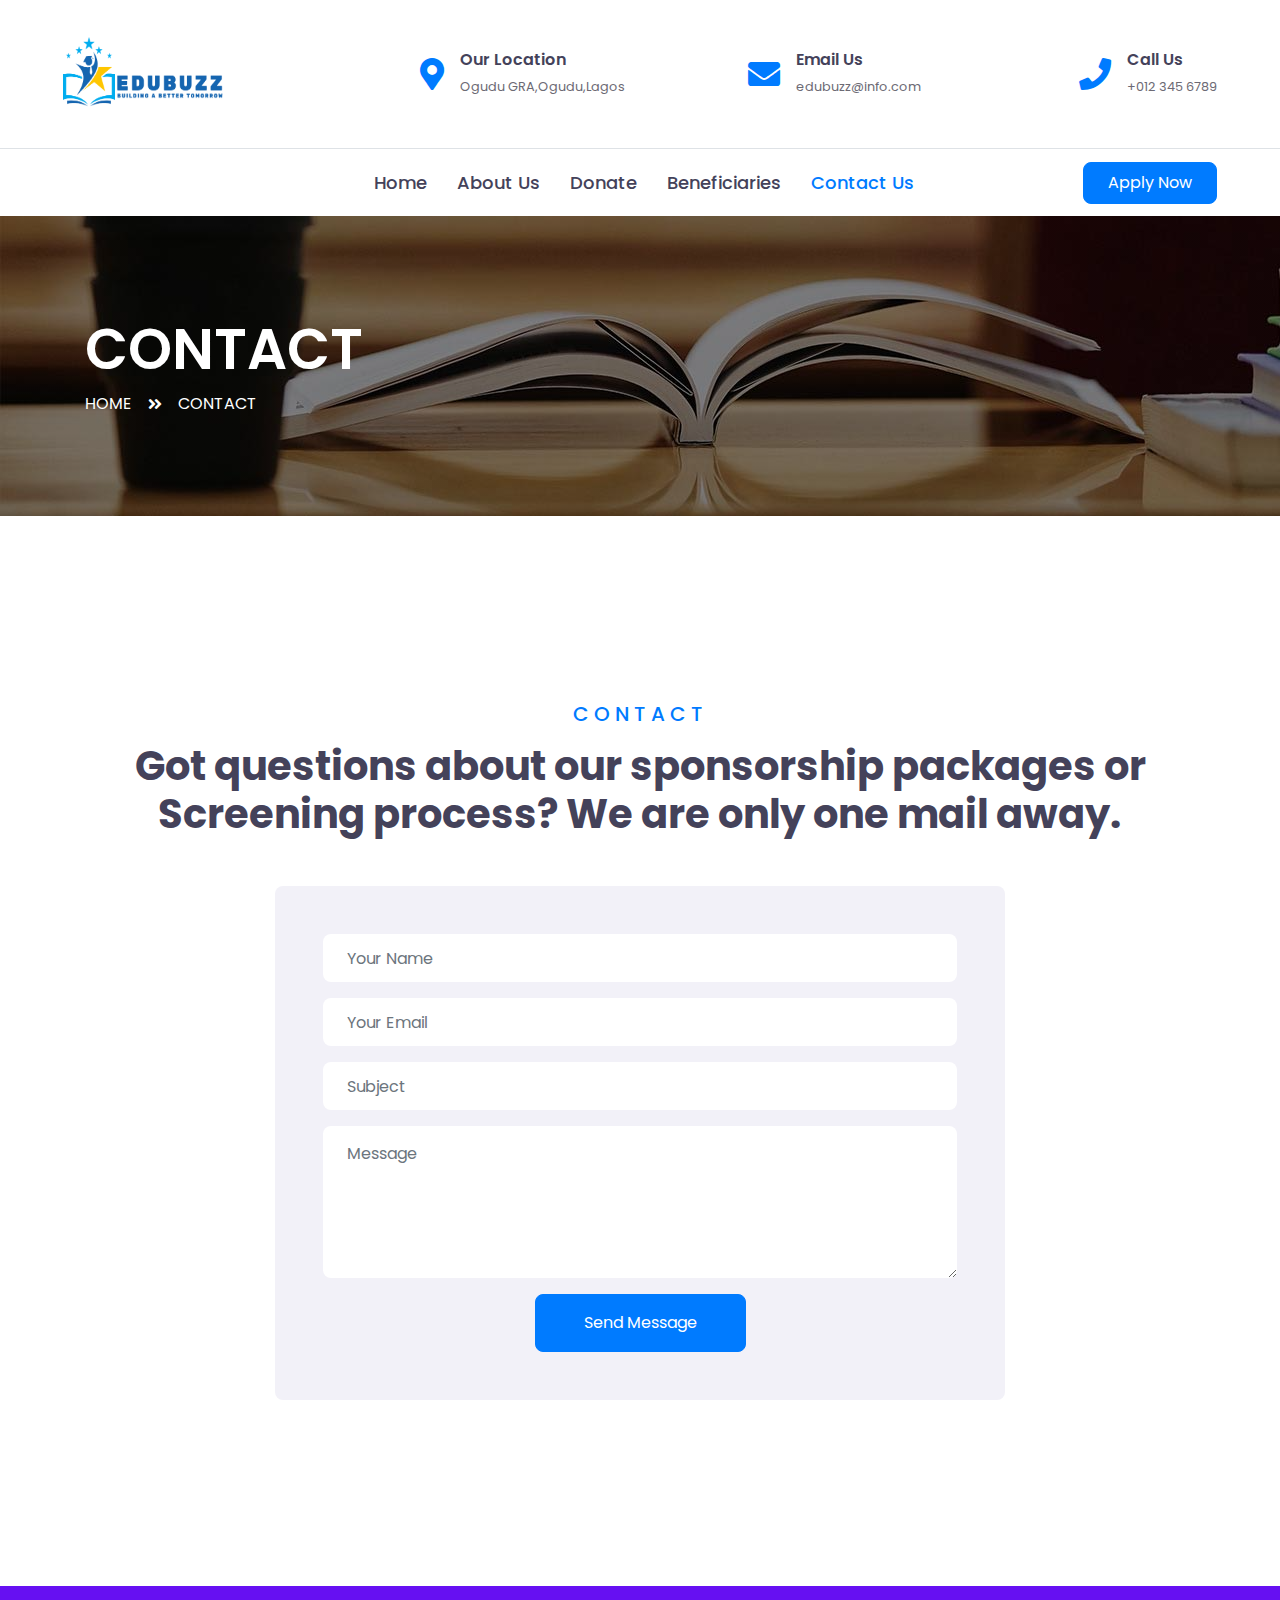
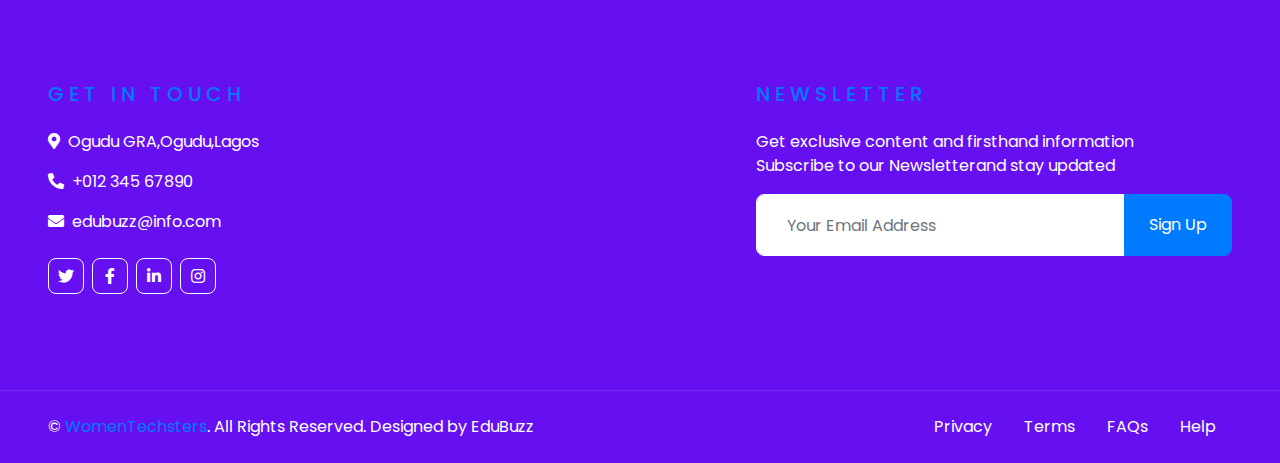
<file: contact.html>
<!DOCTYPE html>
<html lang="en">
  <head>
    <meta charset="utf-8" />
    <title>EduBuzz Platform</title>
    <meta content="width=device-width, initial-scale=1.0" name="viewport" />
    <meta content="Free HTML Templates" name="keywords" />
    <meta content="Free HTML Templates" name="description" />

    <!-- Favicon -->
    <link href="img/favicon.ico" rel="icon" />

    <!-- Google Web Fonts -->
    <link rel="preconnect" href="https://fonts.gstatic.com" />
    <link
      href="https://fonts.googleapis.com/css2?family=Poppins:wght@400;500;600;700&display=swap"
      rel="stylesheet"
    />

    <!-- Font Awesome -->
    <link
      href="https://cdnjs.cloudflare.com/ajax/libs/font-awesome/5.10.0/css/all.min.css"
      rel="stylesheet"
    />

    <!-- Libraries Stylesheet -->
    <link href="lib/owlcarousel/assets/owl.carousel.min.css" rel="stylesheet" />

    <!-- Customized Bootstrap Stylesheet -->
    <link href="css/style.css" rel="stylesheet" />
  </head>

  <body>
    <!-- Topbar Start -->
    <div class="container-fluid d-none d-lg-block">
      <div class="row align-items-center py-4 px-xl-5">
        <div class="col-lg-3">
          <!-- <a href="" class="text-decoration-none">
                    <h1 class="m-0"><span class="text-primary">E</span>COURSES</h1>
                </a> -->
          <img src="image/logo.jpg" alt="" width="60%" height="100vh" />
        </div>
        <div class="col-lg-3 text-right">
          <div class="d-inline-flex align-items-center">
            <i class="fa fa-2x fa-map-marker-alt text-primary mr-3"></i>
            <div class="text-left">
              <h6 class="font-weight-semi-bold mb-1">Our Location</h6>
              <small> Ogudu GRA,Ogudu,Lagos</small>
            </div>
          </div>
        </div>
        <div class="col-lg-3 text-right">
          <div class="d-inline-flex align-items-center">
            <i class="fa fa-2x fa-envelope text-primary mr-3"></i>
            <div class="text-left">
              <h6 class="font-weight-semi-bold mb-1">Email Us</h6>
              <small>edubuzz@info.com</small>
            </div>
          </div>
        </div>
        <div class="col-lg-3 text-right">
          <div class="d-inline-flex align-items-center">
            <i class="fa fa-2x fa-phone text-primary mr-3"></i>
            <div class="text-left">
              <h6 class="font-weight-semi-bold mb-1">Call Us</h6>
              <small>+012 345 6789</small>
            </div>
          </div>
        </div>
      </div>
    </div>
    <!-- Topbar End -->

    <!-- Navbar Start -->
    <div class="container-fluid">
      <div class="row border-top px-xl-5">
        <div class="col-lg-3 d-none d-lg-block">
          <!-- <a class="d-flex align-items-center justify-content-between bg-secondary w-100 text-decoration-none" data-toggle="collapse" href="#navbar-vertical" style="height: 67px; padding: 0 30px;">
                    <h5 class="text-primary m-0"><i class="fa fa-book-open mr-2"></i>Subjects</h5>
                    <i class="fa fa-angle-down text-primary"></i>
                </a> -->
          <nav
            class="collapse position-absolute navbar navbar-vertical navbar-light align-items-start p-0 border border-top-0 border-bottom-0 bg-light"
            id="navbar-vertical"
            style="width: calc(100% - 30px); z-index: 9"
          >
            <div class="navbar-nav w-100">
              <div class="nav-item dropdown">
                <a href="#" class="nav-link" data-toggle="dropdown"
                  >Web Design <i class="fa fa-angle-down float-right mt-1"></i
                ></a>
                <div
                  class="dropdown-menu position-absolute bg-secondary border-0 rounded-0 w-100 m-0"
                >
                  <a href="" class="dropdown-item">HTML</a>
                  <a href="" class="dropdown-item">CSS</a>
                  <a href="" class="dropdown-item">jQuery</a>
                </div>
              </div>
              <a href="" class="nav-item nav-link">Apps Design</a>
              <a href="" class="nav-item nav-link">Marketing</a>
              <a href="" class="nav-item nav-link">Research</a>
              <a href="" class="nav-item nav-link">SEO</a>
            </div>
          </nav>
        </div>
        <div class="col-lg-9">
          <nav
            class="navbar navbar-expand-lg bg-light navbar-light py-3 py-lg-0 px-0"
          >
            <a href="" class="text-decoration-none d-block d-lg-none">
              <h1 class="m-0"><span class="text-primary">E</span>COURSES</h1>
            </a>
            <button
              type="button"
              class="navbar-toggler"
              data-toggle="collapse"
              data-target="#navbarCollapse"
            >
              <span class="navbar-toggler-icon"></span>
            </button>
            <div
              class="collapse navbar-collapse justify-content-between"
              id="navbarCollapse"
            >
              <div class="navbar-nav py-0">
                <a href="index.html" class="nav-item nav-link">Home</a>
                <a href="about.html" class="nav-item nav-link">About Us</a>
                <a href="donate.html" class="nav-item nav-link">Donate</a>
                <a href="beneficiaries.html" class="nav-item nav-link"
                  >Beneficiaries</a
                >
                <!-- <div class="nav-item dropdown">
                                <a href="#" class="nav-link dropdown-toggle" data-toggle="dropdown">Blog</a>
                                <div class="dropdown-menu rounded-0 m-0">
                                    <a href="blog.html" class="dropdown-item">Blog List</a>
                                    <a href="single.html" class="dropdown-item">Blog Detail</a>
                                </div>
                            </div> -->
                <a href="contact.html" class="nav-item nav-link active"
                  >Contact Us</a
                >
              </div>
              <a
                class="btn btn-primary py-2 px-4 ml-auto d-none d-lg-block"
                href=""
                >Apply Now</a
              >
            </div>
          </nav>
        </div>
      </div>
    </div>
    <!-- Navbar End -->

    <!-- Header Start -->
    <div class="container-fluid page-header" style="margin-bottom: 90px">
      <div class="container">
        <div
          class="d-flex flex-column justify-content-center"
          style="min-height: 300px"
        >
          <h3 class="display-4 text-white text-uppercase">Contact</h3>
          <div class="d-inline-flex text-white">
            <p class="m-0 text-uppercase">
              <a class="text-white" href="">Home</a>
            </p>
            <i class="fa fa-angle-double-right pt-1 px-3"></i>
            <p class="m-0 text-uppercase">Contact</p>
          </div>
        </div>
      </div>
    </div>
    <!-- Header End -->

    <!-- Contact Start -->
    <div class="container-fluid py-5">
      <div class="container py-5">
        <div class="text-center mb-5">
          <h5
            class="text-primary text-uppercase mb-3"
            style="letter-spacing: 5px"
          >
            Contact
          </h5>
          <h1>
            Got questions about our sponsorship packages or Screening process?
            We are only one mail away.
          </h1>
        </div>
        <div class="row justify-content-center">
          <div class="col-lg-8">
            <div class="contact-form bg-secondary rounded p-5">
              <div id="success"></div>
              <form name="sentMessage" id="contactForm" novalidate="novalidate">
                <div class="control-group">
                  <input
                    type="text"
                    class="form-control border-0 p-4"
                    id="name"
                    placeholder="Your Name"
                    required="required"
                    data-validation-required-message="Please enter your name"
                  />
                  <p class="help-block text-danger"></p>
                </div>
                <div class="control-group">
                  <input
                    type="email"
                    class="form-control border-0 p-4"
                    id="email"
                    placeholder="Your Email"
                    required="required"
                    data-validation-required-message="Please enter your email"
                  />
                  <p class="help-block text-danger"></p>
                </div>
                <div class="control-group">
                  <input
                    type="text"
                    class="form-control border-0 p-4"
                    id="subject"
                    placeholder="Subject"
                    required="required"
                    data-validation-required-message="Please enter a subject"
                  />
                  <p class="help-block text-danger"></p>
                </div>
                <div class="control-group">
                  <textarea
                    class="form-control border-0 py-3 px-4"
                    rows="5"
                    id="message"
                    placeholder="Message"
                    required="required"
                    data-validation-required-message="Please enter your message"
                  ></textarea>
                  <p class="help-block text-danger"></p>
                </div>
                <div class="text-center">
                  <button
                    class="btn btn-primary py-3 px-5"
                    type="submit"
                    id="sendMessageButton"
                  >
                    Send Message
                  </button>
                </div>
              </form>
            </div>
          </div>
        </div>
      </div>
    </div>
    <!-- Contact End -->

    <!-- Footer Start -->
    <div
      class="container-fluid bg-dark text-white py-5 px-sm-3 px-lg-5"
      style="margin-top: 90px"
    >
      <div class="row pt-5">
        <div class="col-lg-7 col-md-12">
          <div class="row">
            <div class="col-md-6 mb-5">
              <h5
                class="text-primary text-uppercase mb-4"
                style="letter-spacing: 5px"
              >
                Get In Touch
              </h5>
              <p>
                <i class="fa fa-map-marker-alt mr-2"></i>Ogudu GRA,Ogudu,Lagos
              </p>
              <p><i class="fa fa-phone-alt mr-2"></i>+012 345 67890</p>
              <p><i class="fa fa-envelope mr-2"></i>edubuzz@info.com</p>
              <div class="d-flex justify-content-start mt-4">
                <a class="btn btn-outline-light btn-square mr-2" href="#"
                  ><i class="fab fa-twitter"></i
                ></a>
                <a class="btn btn-outline-light btn-square mr-2" href="#"
                  ><i class="fab fa-facebook-f"></i
                ></a>
                <a class="btn btn-outline-light btn-square mr-2" href="#"
                  ><i class="fab fa-linkedin-in"></i
                ></a>
                <a class="btn btn-outline-light btn-square" href="#"
                  ><i class="fab fa-instagram"></i
                ></a>
              </div>
            </div>
            <!-- <div class="col-md-6 mb-5">
              <h5
                class="text-primary text-uppercase mb-4"
                style="letter-spacing: 5px"
              >
                Our Courses
              </h5>
              <div class="d-flex flex-column justify-content-start">
                <a class="text-white mb-2" href="#"
                  ><i class="fa fa-angle-right mr-2"></i>Web Design</a
                >
                <a class="text-white mb-2" href="#"
                  ><i class="fa fa-angle-right mr-2"></i>Apps Design</a
                >
                <a class="text-white mb-2" href="#"
                  ><i class="fa fa-angle-right mr-2"></i>Marketing</a
                >
                <a class="text-white mb-2" href="#"
                  ><i class="fa fa-angle-right mr-2"></i>Research</a
                >
                <a class="text-white" href="#"
                  ><i class="fa fa-angle-right mr-2"></i>SEO</a
                >
              </div>
            </div> -->
          </div>
        </div>
        <div class="col-lg-5 col-md-12 mb-5">
          <h5
            class="text-primary text-uppercase mb-4"
            style="letter-spacing: 5px"
          >
            Newsletter
          </h5>
          <p>
            Get exclusive content and firsthand information
            <br />
            Subscribe to our Newsletterand stay updated
          </p>
          <div class="w-100">
            <div class="input-group">
              <input
                type="text"
                class="form-control border-light"
                style="padding: 30px"
                placeholder="Your Email Address"
              />
              <div class="input-group-append">
                <button class="btn btn-primary px-4">Sign Up</button>
              </div>
            </div>
          </div>
        </div>
      </div>
    </div>
    <div
      class="container-fluid bg-dark text-white border-top py-4 px-sm-3 px-md-5"
      style="border-color: rgba(256, 256, 256, 0.1) !important"
    >
      <div class="row">
        <div class="col-lg-6 text-center text-md-left mb-3 mb-md-0">
          <p class="m-0 text-white">
            &copy; <a href="#">WomenTechsters</a>. All Rights Reserved. Designed
            by EduBuzz
          </p>
        </div>
        <div class="col-lg-6 text-center text-md-right">
          <ul class="nav d-inline-flex">
            <li class="nav-item">
              <a class="nav-link text-white py-0" href="#">Privacy</a>
            </li>
            <li class="nav-item">
              <a class="nav-link text-white py-0" href="#">Terms</a>
            </li>
            <li class="nav-item">
              <a class="nav-link text-white py-0" href="#">FAQs</a>
            </li>
            <li class="nav-item">
              <a class="nav-link text-white py-0" href="#">Help</a>
            </li>
          </ul>
        </div>
      </div>
    </div>
    <!-- Footer End -->

    <!-- Back to Top -->
    <a href="#" class="btn btn-lg btn-primary btn-lg-square back-to-top"
      ><i class="fa fa-angle-double-up"></i
    ></a>

    <!-- JavaScript Libraries -->
    <script src="https://code.jquery.com/jquery-3.4.1.min.js"></script>
    <script src="https://stackpath.bootstrapcdn.com/bootstrap/4.4.1/js/bootstrap.bundle.min.js"></script>
    <script src="lib/easing/easing.min.js"></script>
    <script src="lib/owlcarousel/owl.carousel.min.js"></script>

    <!-- Contact Javascript File -->
    <script src="mail/jqBootstrapValidation.min.js"></script>
    <script src="mail/contact.js"></script>

    <!-- Template Javascript -->
    <script src="js/main.js"></script>
  </body>
</html>
</file>
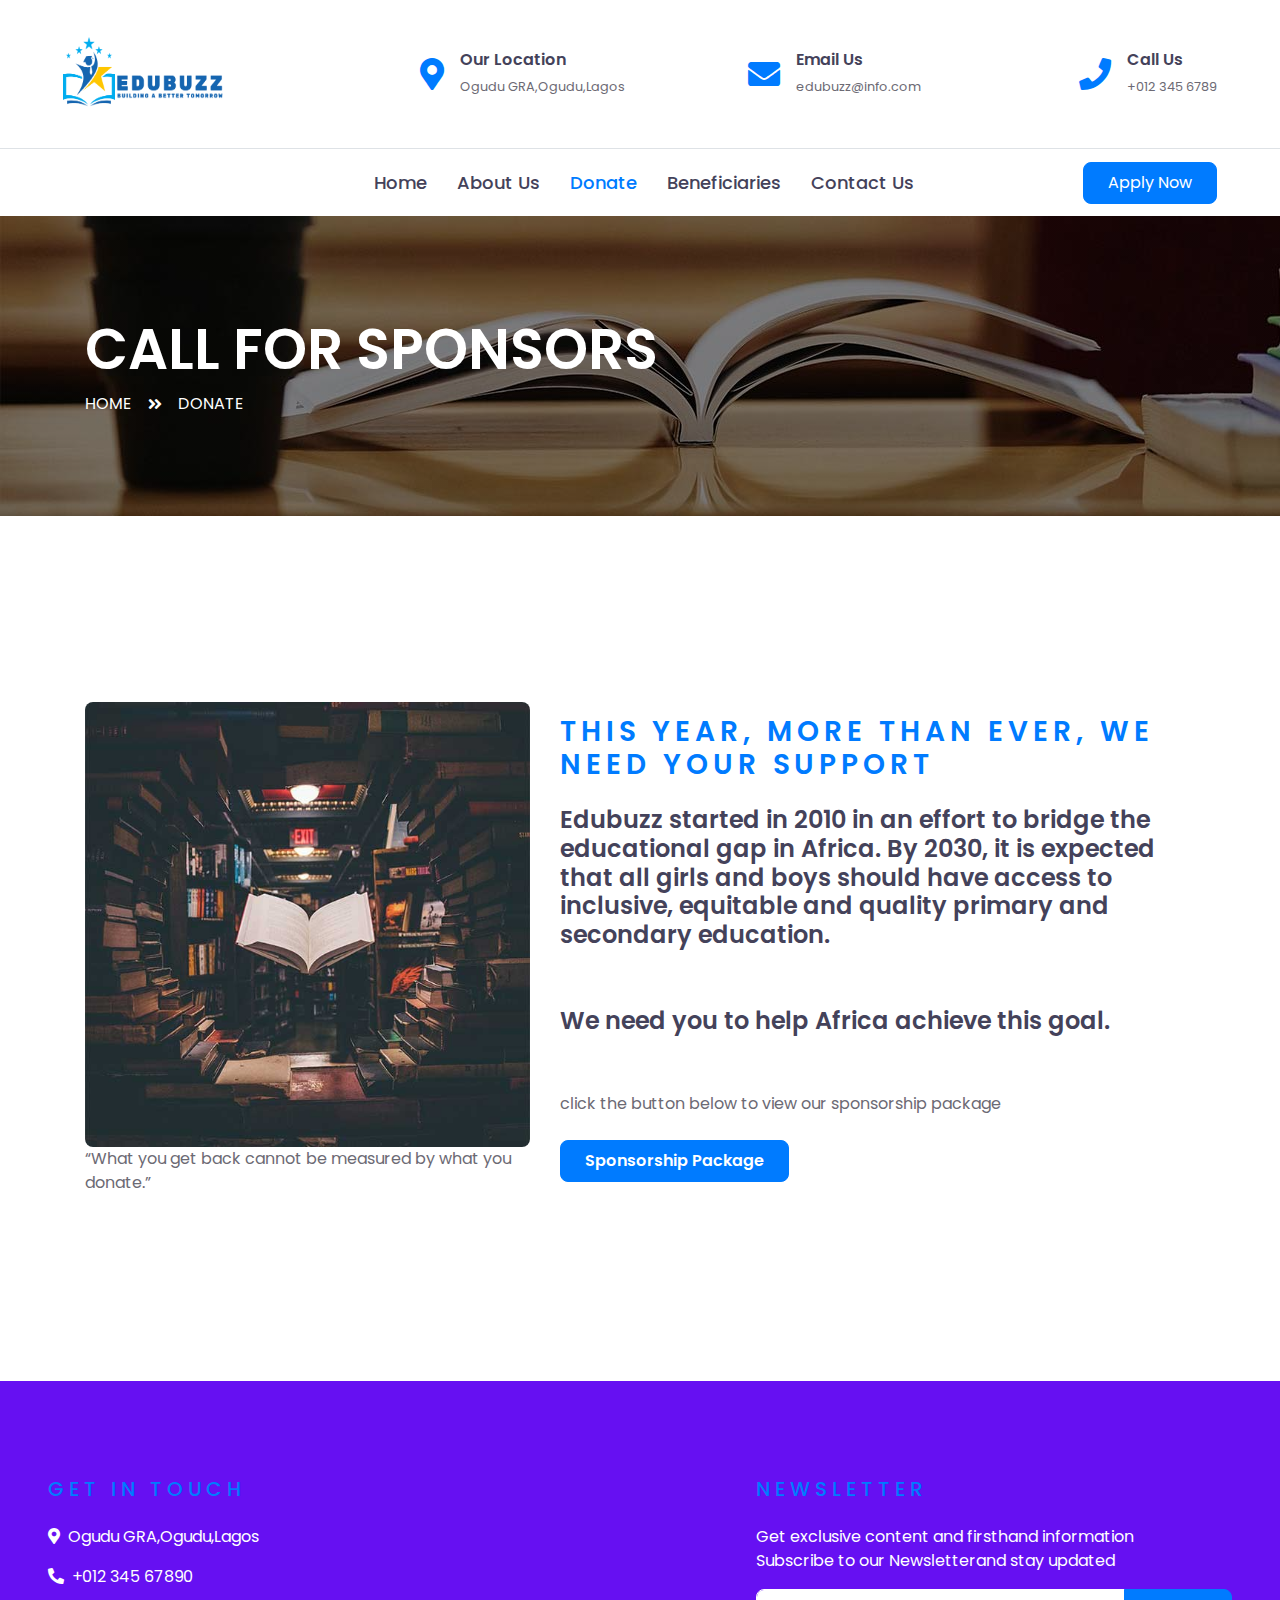
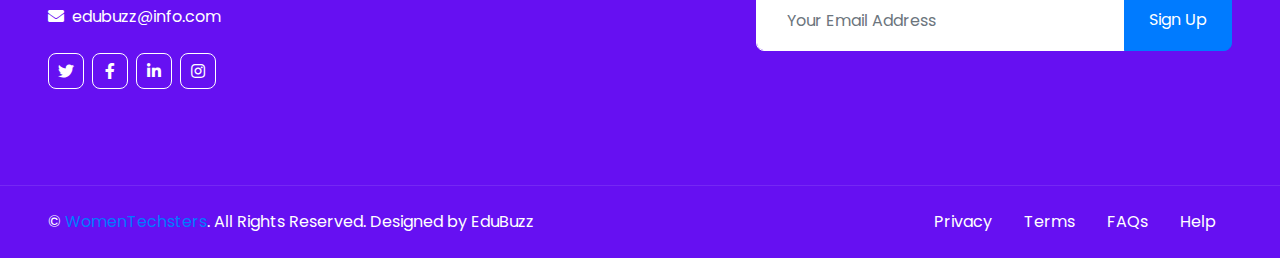
<file: donate.html>
<!DOCTYPE html>
<html lang="en">
  <head>
    <meta charset="utf-8" />
    <title>EduBuzz Platform</title>
    <meta content="width=device-width, initial-scale=1.0" name="viewport" />
    <meta content="Free HTML Templates" name="keywords" />
    <meta content="Free HTML Templates" name="description" />

    <!-- Favicon -->
    <link href="img/favicon.ico" rel="icon" />

    <!-- Google Web Fonts -->
    <link rel="preconnect" href="https://fonts.gstatic.com" />
    <link
      href="https://fonts.googleapis.com/css2?family=Poppins:wght@400;500;600;700&display=swap"
      rel="stylesheet"
    />

    <!-- Font Awesome -->
    <link
      href="https://cdnjs.cloudflare.com/ajax/libs/font-awesome/5.10.0/css/all.min.css"
      rel="stylesheet"
    />

    <!-- Libraries Stylesheet -->
    <link href="lib/owlcarousel/assets/owl.carousel.min.css" rel="stylesheet" />

    <!-- Customized Bootstrap Stylesheet -->
    <link href="css/style.css" rel="stylesheet" />
  </head>

  <body>
    <!-- Topbar Start -->
    <div class="container-fluid d-none d-lg-block">
      <div class="row align-items-center py-4 px-xl-5">
        <div class="col-lg-3">
          <!-- <a href="" class="text-decoration-none">
                    <h1 class="m-0"><span class="text-primary">E</span>COURSES</h1>
                </a> -->
          <img src="image/logo.jpg" alt="" width="60%" height="100vh" />
        </div>
        <div class="col-lg-3 text-right">
          <div class="d-inline-flex align-items-center">
            <i class="fa fa-2x fa-map-marker-alt text-primary mr-3"></i>
            <div class="text-left">
              <h6 class="font-weight-semi-bold mb-1">Our Location</h6>
              <small>Ogudu GRA,Ogudu,Lagos</small>
            </div>
          </div>
        </div>
        <div class="col-lg-3 text-right">
          <div class="d-inline-flex align-items-center">
            <i class="fa fa-2x fa-envelope text-primary mr-3"></i>
            <div class="text-left">
              <h6 class="font-weight-semi-bold mb-1">Email Us</h6>
              <small>edubuzz@info.com</small>
            </div>
          </div>
        </div>
        <div class="col-lg-3 text-right">
          <div class="d-inline-flex align-items-center">
            <i class="fa fa-2x fa-phone text-primary mr-3"></i>
            <div class="text-left">
              <h6 class="font-weight-semi-bold mb-1">Call Us</h6>
              <small>+012 345 6789</small>
            </div>
          </div>
        </div>
      </div>
    </div>
    <!-- Topbar End -->

    <!-- Navbar Start -->
    <div class="container-fluid">
      <div class="row border-top px-xl-5">
        <div class="col-lg-3 d-none d-lg-block">
          <!-- <a class="d-flex align-items-center justify-content-between bg-secondary w-100 text-decoration-none" data-toggle="collapse" href="#navbar-vertical" style="height: 67px; padding: 0 30px;">
                    <h5 class="text-primary m-0"><i class="fa fa-book-open mr-2"></i>Subjects</h5>
                    <i class="fa fa-angle-down text-primary"></i>
                </a> -->
          <nav
            class="collapse position-absolute navbar navbar-vertical navbar-light align-items-start p-0 border border-top-0 border-bottom-0 bg-light"
            id="navbar-vertical"
            style="width: calc(100% - 30px); z-index: 9"
          >
            <div class="navbar-nav w-100">
              <div class="nav-item dropdown">
                <a href="#" class="nav-link" data-toggle="dropdown"
                  >Web Design <i class="fa fa-angle-down float-right mt-1"></i
                ></a>
                <div
                  class="dropdown-menu position-absolute bg-secondary border-0 rounded-0 w-100 m-0"
                >
                  <a href="" class="dropdown-item">HTML</a>
                  <a href="" class="dropdown-item">CSS</a>
                  <a href="" class="dropdown-item">jQuery</a>
                </div>
              </div>
              <a href="" class="nav-item nav-link">Apps Design</a>
              <a href="" class="nav-item nav-link">Marketing</a>
              <a href="" class="nav-item nav-link">Research</a>
              <a href="" class="nav-item nav-link">SEO</a>
            </div>
          </nav>
        </div>
        <div class="col-lg-9">
          <nav
            class="navbar navbar-expand-lg bg-light navbar-light py-3 py-lg-0 px-0"
          >
            <a href="" class="text-decoration-none d-block d-lg-none">
              <h1 class="m-0"><span class="text-primary">E</span>COURSES</h1>
            </a>
            <button
              type="button"
              class="navbar-toggler"
              data-toggle="collapse"
              data-target="#navbarCollapse"
            >
              <span class="navbar-toggler-icon"></span>
            </button>
            <div
              class="collapse navbar-collapse justify-content-between"
              id="navbarCollapse"
            >
              <div class="navbar-nav py-0">
                <a href="index.html" class="nav-item nav-link">Home</a>
                <a href="about.html" class="nav-item nav-link">About Us</a>
                <a href="donate.html" class="nav-item nav-link active"
                  >Donate</a
                >
                <a href="beneficiaries.html" class="nav-item nav-link"
                  >Beneficiaries</a
                >
                <!-- <div class="nav-item dropdown">
                                <a href="#" class="nav-link dropdown-toggle" data-toggle="dropdown">Blog</a>
                            <div class="dropdown-menu rounded-0 m-0">
                                <a href="blog.html" class="dropdown-item">Blog List</a>
                                <a href="single.html" class="dropdown-item">Blog Detail</a>
                            </div>
                        </div> -->
                <a href="contact.html" class="nav-item nav-link">Contact Us</a>
              </div>
              <a
                class="btn btn-primary py-2 px-4 ml-auto d-none d-lg-block"
                href=""
                >Apply Now</a
              >
            </div>
          </nav>
        </div>
      </div>
    </div>
    <!-- Navbar End -->

    <!-- Header Start -->
    <div class="container-fluid page-header" style="margin-bottom: 90px">
      <div class="container">
        <div
          class="d-flex flex-column justify-content-center"
          style="min-height: 300px"
        >
          <h3 class="display-4 text-white text-uppercase">call for sponsors</h3>
          <div class="d-inline-flex text-white">
            <p class="m-0 text-uppercase">
              <a class="text-white" href="">Home</a>
            </p>
            <i class="fa fa-angle-double-right pt-1 px-3"></i>
            <p class="m-0 text-uppercase">donate</p>
          </div>
        </div>
      </div>
    </div>
    <!-- Header End -->

    <!-- Donate Start -->
    <div class="container-fluid py-5">
      <div class="container py-5">
        <div class="row align-items-center">
          <div class="col-lg-5">
            <img
              class="img-fluid rounded mb-4 mb-lg-0"
              src="img/about.jpg"
              alt=""
            />
            <q>What you get back cannot be measured by what you donate.</q>
          </div>
          <div class="col-lg-7">
            <div class="text-left mb-4">
              <h3
                class="text-primary text-uppercase mb-3"
                style="letter-spacing: 5px"
              >
                THIS YEAR, MORE THAN EVER, WE NEED YOUR SUPPORT
              </h3>
              <!-- <h1>financial</h1> -->
            </div>
            <h4>
              Edubuzz started in 2010 in an effort to bridge the educational gap
              in Africa. By 2030, it is expected that all girls and boys should
              have access to inclusive, equitable and quality primary and
              secondary education.
              <br /><br />
              <br />
              We need you to help Africa achieve this goal.
            </h4>
            <br /><br />
            <p>click the button below to view our sponsorship package</p>
            <a
              href=""
              class="btn btn-primary py-md-2 px-md-4 font-weight-semi-bold mt-2"
              >Sponsorship Package</a
            >
          </div>
        </div>
      </div>
    </div>
    <!-- Donate End -->

    <!-- Category Start -->
    <!-- <div class="container-fluid py-5">
        <div class="container pt-5 pb-3">
            <div class="text-center mb-5">
                <h5 class="text-primary text-uppercase mb-3" style="letter-spacing: 5px;">Subjects</h5>
                <h1>Explore Top Subjects</h1>
            </div>
            <div class="row">
                <div class="col-lg-3 col-md-6 mb-4">
                    <div class="cat-item position-relative overflow-hidden rounded mb-2">
                        <img class="img-fluid" src="img/cat-1.jpg" alt="">
                        <a class="cat-overlay text-white text-decoration-none" href="">
                            <h4 class="text-white font-weight-medium">Web Design</h4>
                            <span>100 Courses</span>
                        </a>
                    </div>
                </div>
                <div class="col-lg-3 col-md-6 mb-4">
                    <div class="cat-item position-relative overflow-hidden rounded mb-2">
                        <img class="img-fluid" src="img/cat-2.jpg" alt="">
                        <a class="cat-overlay text-white text-decoration-none" href="">
                            <h4 class="text-white font-weight-medium">Development</h4>
                            <span>100 Courses</span>
                        </a>
                    </div>
                </div>
                <div class="col-lg-3 col-md-6 mb-4">
                    <div class="cat-item position-relative overflow-hidden rounded mb-2">
                        <img class="img-fluid" src="img/cat-3.jpg" alt="">
                        <a class="cat-overlay text-white text-decoration-none" href="">
                            <h4 class="text-white font-weight-medium">Game Design</h4>
                            <span>100 Courses</span>
                        </a>
                    </div>
                </div>
                <div class="col-lg-3 col-md-6 mb-4">
                    <div class="cat-item position-relative overflow-hidden rounded mb-2">
                        <img class="img-fluid" src="img/cat-4.jpg" alt="">
                        <a class="cat-overlay text-white text-decoration-none" href="">
                            <h4 class="text-white font-weight-medium">Apps Design</h4>
                            <span>100 Courses</span>
                        </a>
                    </div>
                </div>
                <div class="col-lg-3 col-md-6 mb-4">
                    <div class="cat-item position-relative overflow-hidden rounded mb-2">
                        <img class="img-fluid" src="img/cat-5.jpg" alt="">
                        <a class="cat-overlay text-white text-decoration-none" href="">
                            <h4 class="text-white font-weight-medium">Marketing</h4>
                            <span>100 Courses</span>
                        </a>
                    </div>
                </div>
                <div class="col-lg-3 col-md-6 mb-4">
                    <div class="cat-item position-relative overflow-hidden rounded mb-2">
                        <img class="img-fluid" src="img/cat-6.jpg" alt="">
                        <a class="cat-overlay text-white text-decoration-none" href="">
                            <h4 class="text-white font-weight-medium">Research</h4>
                            <span>100 Courses</span>
                        </a>
                    </div>
                </div>
                <div class="col-lg-3 col-md-6 mb-4">
                    <div class="cat-item position-relative overflow-hidden rounded mb-2">
                        <img class="img-fluid" src="img/cat-7.jpg" alt="">
                        <a class="cat-overlay text-white text-decoration-none" href="">
                            <h4 class="text-white font-weight-medium">Content Writing</h4>
                            <span>100 Courses</span>
                        </a>
                    </div>
                </div>
                <div class="col-lg-3 col-md-6 mb-4">
                    <div class="cat-item position-relative overflow-hidden rounded mb-2">
                        <img class="img-fluid" src="img/cat-8.jpg" alt="">
                        <a class="cat-overlay text-white text-decoration-none" href="">
                            <h4 class="text-white font-weight-medium">SEO</h4>
                            <span>100 Courses</span>
                        </a>
                    </div>
                </div>
            </div>
        </div>
    </div> -->
    <!-- Category Start -->

    <!-- Courses Start -->

    <!-- <div class="container-fluid py-5">
        <div class="container py-5">
            <div class="text-center mb-5">
                <h5 class="text-primary text-uppercase mb-3" style="letter-spacing: 5px;">Courses</h5>
                <h1>Our Popular Courses</h1>
            </div>
            <div class="row">
                <div class="col-lg-4 col-md-6 mb-4">
                    <div class="rounded overflow-hidden mb-2">
                        <img class="img-fluid" src="img/course-1.jpg" alt="">
                        <div class="bg-secondary p-4">
                            <div class="d-flex justify-content-between mb-3">
                                <small class="m-0"><i class="fa fa-users text-primary mr-2"></i>25 Students</small>
                                <small class="m-0"><i class="far fa-clock text-primary mr-2"></i>01h 30m</small>
                            </div>
                            <a class="h5" href="">Web design & development courses for beginner</a>
                            <div class="border-top mt-4 pt-4">
                                <div class="d-flex justify-content-between">
                                    <h6 class="m-0"><i class="fa fa-star text-primary mr-2"></i>4.5 <small>(250)</small></h6>
                                    <h5 class="m-0">$99</h5>
                                </div>
                            </div>
                        </div>
                    </div>
                </div>
                <div class="col-lg-4 col-md-6 mb-4">
                    <div class="rounded overflow-hidden mb-2">
                        <img class="img-fluid" src="img/course-2.jpg" alt="">
                        <div class="bg-secondary p-4">
                            <div class="d-flex justify-content-between mb-3">
                                <small class="m-0"><i class="fa fa-users text-primary mr-2"></i>25 Students</small>
                                <small class="m-0"><i class="far fa-clock text-primary mr-2"></i>01h 30m</small>
                            </div>
                            <a class="h5" href="">Web design & development courses for beginner</a>
                            <div class="border-top mt-4 pt-4">
                                <div class="d-flex justify-content-between">
                                    <h6 class="m-0"><i class="fa fa-star text-primary mr-2"></i>4.5 <small>(250)</small></h6>
                                    <h5 class="m-0">$99</h5>
                                </div>
                            </div>
                        </div>
                    </div>
                </div>
                <div class="col-lg-4 col-md-6 mb-4">
                    <div class="rounded overflow-hidden mb-2">
                        <img class="img-fluid" src="img/course-3.jpg" alt="">
                        <div class="bg-secondary p-4">
                            <div class="d-flex justify-content-between mb-3">
                                <small class="m-0"><i class="fa fa-users text-primary mr-2"></i>25 Students</small>
                                <small class="m-0"><i class="far fa-clock text-primary mr-2"></i>01h 30m</small>
                            </div>
                            <a class="h5" href="">Web design & development courses for beginner</a>
                            <div class="border-top mt-4 pt-4">
                                <div class="d-flex justify-content-between">
                                    <h6 class="m-0"><i class="fa fa-star text-primary mr-2"></i>4.5 <small>(250)</small></h6>
                                    <h5 class="m-0">$99</h5>
                                </div>
                            </div>
                        </div>
                    </div>
                </div>
                <div class="col-lg-4 col-md-6 mb-4">
                    <div class="rounded overflow-hidden mb-2">
                        <img class="img-fluid" src="img/course-4.jpg" alt="">
                        <div class="bg-secondary p-4">
                            <div class="d-flex justify-content-between mb-3">
                                <small class="m-0"><i class="fa fa-users text-primary mr-2"></i>25 Students</small>
                                <small class="m-0"><i class="far fa-clock text-primary mr-2"></i>01h 30m</small>
                            </div>
                            <a class="h5" href="">Web design & development courses for beginner</a>
                            <div class="border-top mt-4 pt-4">
                                <div class="d-flex justify-content-between">
                                    <h6 class="m-0"><i class="fa fa-star text-primary mr-2"></i>4.5 <small>(250)</small></h6>
                                    <h5 class="m-0">$99</h5>
                                </div>
                            </div>
                        </div>
                    </div>
                </div>
                <div class="col-lg-4 col-md-6 mb-4">
                    <div class="rounded overflow-hidden mb-2">
                        <img class="img-fluid" src="img/course-5.jpg" alt="">
                        <div class="bg-secondary p-4">
                            <div class="d-flex justify-content-between mb-3">
                                <small class="m-0"><i class="fa fa-users text-primary mr-2"></i>25 Students</small>
                                <small class="m-0"><i class="far fa-clock text-primary mr-2"></i>01h 30m</small>
                            </div>
                            <a class="h5" href="">Web design & development courses for beginner</a>
                            <div class="border-top mt-4 pt-4">
                                <div class="d-flex justify-content-between">
                                    <h6 class="m-0"><i class="fa fa-star text-primary mr-2"></i>4.5 <small>(250)</small></h6>
                                    <h5 class="m-0">$99</h5>
                                </div>
                            </div>
                        </div>
                    </div>
                </div>
                <div class="col-lg-4 col-md-6 mb-4">
                    <div class="rounded overflow-hidden mb-2">
                        <img class="img-fluid" src="img/course-6.jpg" alt="">
                        <div class="bg-secondary p-4">
                            <div class="d-flex justify-content-between mb-3">
                                <small class="m-0"><i class="fa fa-users text-primary mr-2"></i>25 Students</small>
                                <small class="m-0"><i class="far fa-clock text-primary mr-2"></i>01h 30m</small>
                            </div>
                            <a class="h5" href="">Web design & development courses for beginner</a>
                            <div class="border-top mt-4 pt-4">
                                <div class="d-flex justify-content-between">
                                    <h6 class="m-0"><i class="fa fa-star text-primary mr-2"></i>4.5 <small>(250)</small></h6>
                                    <h5 class="m-0">$99</h5>
                                </div>
                            </div>
                        </div>
                    </div>
                </div>
            </div>
        </div>
    </div> -->
    <!-- Courses End -->

    <!-- Footer Start -->
    <div
      class="container-fluid bg-dark text-white py-5 px-sm-3 px-lg-5"
      style="margin-top: 90px"
    >
      <div class="row pt-5">
        <div class="col-lg-7 col-md-12">
          <div class="row">
            <div class="col-md-6 mb-5">
              <h5
                class="text-primary text-uppercase mb-4"
                style="letter-spacing: 5px"
              >
                Get In Touch
              </h5>
              <p>
                <i class="fa fa-map-marker-alt mr-2"></i>Ogudu GRA,Ogudu,Lagos
              </p>
              <p><i class="fa fa-phone-alt mr-2"></i>+012 345 67890</p>
              <p><i class="fa fa-envelope mr-2"></i>edubuzz@info.com</p>
              <div class="d-flex justify-content-start mt-4">
                <a class="btn btn-outline-light btn-square mr-2" href="#"
                  ><i class="fab fa-twitter"></i
                ></a>
                <a class="btn btn-outline-light btn-square mr-2" href="#"
                  ><i class="fab fa-facebook-f"></i
                ></a>
                <a class="btn btn-outline-light btn-square mr-2" href="#"
                  ><i class="fab fa-linkedin-in"></i
                ></a>
                <a class="btn btn-outline-light btn-square" href="#"
                  ><i class="fab fa-instagram"></i
                ></a>
              </div>
            </div>
            <!-- <div class="col-md-6 mb-5">
              <h5
                class="text-primary text-uppercase mb-4"
                style="letter-spacing: 5px"
              >
                Our Courses
              </h5>
              <div class="d-flex flex-column justify-content-start">
                <a class="text-white mb-2" href="#"
                  ><i class="fa fa-angle-right mr-2"></i>Web Design</a
                >
                <a class="text-white mb-2" href="#"
                  ><i class="fa fa-angle-right mr-2"></i>Apps Design</a
                >
                <a class="text-white mb-2" href="#"
                  ><i class="fa fa-angle-right mr-2"></i>Marketing</a
                >
                <a class="text-white mb-2" href="#"
                  ><i class="fa fa-angle-right mr-2"></i>Research</a
                >
                <a class="text-white" href="#"
                  ><i class="fa fa-angle-right mr-2"></i>SEO</a
                >
              </div>
            </div> -->
          </div>
        </div>
        <div class="col-lg-5 col-md-12 mb-5">
          <h5
            class="text-primary text-uppercase mb-4"
            style="letter-spacing: 5px"
          >
            Newsletter
          </h5>
          <p>
            Get exclusive content and firsthand information
            <br />
            Subscribe to our Newsletterand stay updated
          </p>
          <div class="w-100">
            <div class="input-group">
              <input
                type="text"
                class="form-control border-light"
                style="padding: 30px"
                placeholder="Your Email Address"
              />
              <div class="input-group-append">
                <button class="btn btn-primary px-4">Sign Up</button>
              </div>
            </div>
          </div>
        </div>
      </div>
    </div>
    <div
      class="container-fluid bg-dark text-white border-top py-4 px-sm-3 px-md-5"
      style="border-color: rgba(256, 256, 256, 0.1) !important"
    >
      <div class="row">
        <div class="col-lg-6 text-center text-md-left mb-3 mb-md-0">
          <p class="m-0 text-white">
            &copy; <a href="#">WomenTechsters</a>. All Rights Reserved. Designed
            by EduBuzz
          </p>
        </div>
        <div class="col-lg-6 text-center text-md-right">
          <ul class="nav d-inline-flex">
            <li class="nav-item">
              <a class="nav-link text-white py-0" href="#">Privacy</a>
            </li>
            <li class="nav-item">
              <a class="nav-link text-white py-0" href="#">Terms</a>
            </li>
            <li class="nav-item">
              <a class="nav-link text-white py-0" href="#">FAQs</a>
            </li>
            <li class="nav-item">
              <a class="nav-link text-white py-0" href="#">Help</a>
            </li>
          </ul>
        </div>
      </div>
    </div>
    <!-- Footer End -->

    <!-- Back to Top -->
    <a href="#" class="btn btn-lg btn-primary btn-lg-square back-to-top"
      ><i class="fa fa-angle-double-up"></i
    ></a>

    <!-- JavaScript Libraries -->
    <script src="https://code.jquery.com/jquery-3.4.1.min.js"></script>
    <script src="https://stackpath.bootstrapcdn.com/bootstrap/4.4.1/js/bootstrap.bundle.min.js"></script>
    <script src="lib/easing/easing.min.js"></script>
    <script src="lib/owlcarousel/owl.carousel.min.js"></script>

    <!-- Contact Javascript File -->
    <script src="mail/jqBootstrapValidation.min.js"></script>
    <script src="mail/contact.js"></script>

    <!-- Template Javascript -->
    <script src="js/main.js"></script>
  </body>
</html>
</file>
<file: css/style.css>
/******* Bootstrap Theming ********/


/*!
 * Bootstrap v4.5.3 (https://getbootstrap.com/)
 * Copyright 2011-2020 The Bootstrap Authors
 * Copyright 2011-2020 Twitter, Inc.
 * Licensed under MIT (https://github.com/twbs/bootstrap/blob/main/LICENSE)
 */

:root {
    --blue: #007bff;
    --indigo: #6610f2;
    --purple: #6f42c1;
    --pink: #e83e8c;
    --red: #dc3545;
    --orange: #fd7e14;
    --yellow: #ffc107;
    --green: #28a745;
    --teal: #20c997;
    --cyan: #17a2b8;
    --white: #fff;
    --gray: #6c757d;
    --gray-dark: #343a40;
    --primary: #ff6600;
    --secondary: #f2f1f8;
    --success: #28a745;
    --info: #17a2b8;
    --warning: #ffc107;
    --danger: #dc3545;
    --light: #ffffff;
    --dark: #44425a;
    --breakpoint-xs: 0;
    --breakpoint-sm: 576px;
    --breakpoint-md: 768px;
    --breakpoint-lg: 992px;
    --breakpoint-xl: 1200px;
    --font-family-sans-serif: "Poppins", sans-serif;
    --font-family-monospace: SFMono-Regular, Menlo, Monaco, Consolas, "Liberation Mono", "Courier New", monospace;
}

*,
*::before,
*::after {
    box-sizing: border-box;
}

html {
    font-family: sans-serif;
    line-height: 1.15;
    -webkit-text-size-adjust: 100%;
    -webkit-tap-highlight-color: rgba(0, 0, 0, 0);
}

article,
aside,
figcaption,
figure,
footer,
header,
hgroup,
main,
nav,
section {
    display: block;
}

body {
    margin: 0;
    font-family: "Poppins", sans-serif;
    font-size: 1rem;
    font-weight: 400;
    line-height: 1.5;
    color: #6c6a74;
    text-align: left;
    background-color: #fff;
}

[tabindex="-1"]:focus:not(:focus-visible) {
    outline: 0 !important;
}

hr {
    box-sizing: content-box;
    height: 0;
    overflow: visible;
}

h1,
h2,
h3,
h4,
h5,
h6 {
    margin-top: 0;
    margin-bottom: 0.5rem;
}

p {
    margin-top: 0;
    margin-bottom: 1rem;
}

abbr[title],
abbr[data-original-title] {
    text-decoration: underline;
    text-decoration: underline dotted;
    cursor: help;
    border-bottom: 0;
    text-decoration-skip-ink: none;
}

address {
    margin-bottom: 1rem;
    font-style: normal;
    line-height: inherit;
}

ol,
ul,
dl {
    margin-top: 0;
    margin-bottom: 1rem;
}

ol ol,
ul ul,
ol ul,
ul ol {
    margin-bottom: 0;
}

dt {
    font-weight: 700;
}

dd {
    margin-bottom: 0.5rem;
    margin-left: 0;
}

blockquote {
    margin: 0 0 1rem;
}

b,
strong {
    font-weight: bolder;
}

small {
    font-size: 80%;
}

sub,
sup {
    position: relative;
    font-size: 75%;
    line-height: 0;
    vertical-align: baseline;
}

sub {
    bottom: -0.25em;
}

sup {
    top: -0.5em;
}

a {
    color: #007bff;
    text-decoration: none;
    background-color: transparent;
}

a:hover {
    color: #b34700;
    text-decoration: underline;
}

a:not([href]):not([class]) {
    color: inherit;
    text-decoration: none;
}

a:not([href]):not([class]):hover {
    color: inherit;
    text-decoration: none;
}

pre,
code,
kbd,
samp {
    font-family: SFMono-Regular, Menlo, Monaco, Consolas, "Liberation Mono", "Courier New", monospace;
    font-size: 1em;
}

pre {
    margin-top: 0;
    margin-bottom: 1rem;
    overflow: auto;
    -ms-overflow-style: scrollbar;
}

figure {
    margin: 0 0 1rem;
}

img {
    vertical-align: middle;
    border-style: none;
}

svg {
    overflow: hidden;
    vertical-align: middle;
}

table {
    border-collapse: collapse;
}

caption {
    padding-top: 0.75rem;
    padding-bottom: 0.75rem;
    color: #6c757d;
    text-align: left;
    caption-side: bottom;
}

th {
    text-align: inherit;
    text-align: -webkit-match-parent;
}

label {
    display: inline-block;
    margin-bottom: 0.5rem;
}

button {
    border-radius: 0;
}

button:focus {
    outline: 1px dotted;
    outline: 5px auto -webkit-focus-ring-color;
}

input,
button,
select,
optgroup,
textarea {
    margin: 0;
    font-family: inherit;
    font-size: inherit;
    line-height: inherit;
}

button,
input {
    overflow: visible;
}

button,
select {
    text-transform: none;
}

[role="button"] {
    cursor: pointer;
}

select {
    word-wrap: normal;
}

button,
[type="button"],
[type="reset"],
[type="submit"] {
    -webkit-appearance: button;
}

button:not(:disabled),
[type="button"]:not(:disabled),
[type="reset"]:not(:disabled),
[type="submit"]:not(:disabled) {
    cursor: pointer;
}

button::-moz-focus-inner,
[type="button"]::-moz-focus-inner,
[type="reset"]::-moz-focus-inner,
[type="submit"]::-moz-focus-inner {
    padding: 0;
    border-style: none;
}

input[type="radio"],
input[type="checkbox"] {
    box-sizing: border-box;
    padding: 0;
}

textarea {
    overflow: auto;
    resize: vertical;
}

fieldset {
    min-width: 0;
    padding: 0;
    margin: 0;
    border: 0;
}

legend {
    display: block;
    width: 100%;
    max-width: 100%;
    padding: 0;
    margin-bottom: 0.5rem;
    font-size: 1.5rem;
    line-height: inherit;
    color: inherit;
    white-space: normal;
}

@media (max-width: 1200px) {
    legend {
        font-size: calc(1.275rem + 0.3vw);
    }
}

progress {
    vertical-align: baseline;
}

[type="number"]::-webkit-inner-spin-button,
[type="number"]::-webkit-outer-spin-button {
    height: auto;
}

[type="search"] {
    outline-offset: -2px;
    -webkit-appearance: none;
}

[type="search"]::-webkit-search-decoration {
    -webkit-appearance: none;
}

::-webkit-file-upload-button {
    font: inherit;
    -webkit-appearance: button;
}

output {
    display: inline-block;
}

summary {
    display: list-item;
    cursor: pointer;
}

template {
    display: none;
}

[hidden] {
    display: none !important;
}

h1,
h2,
h3,
h4,
h5,
h6,
.h1,
.h2,
.h3,
.h4,
.h5,
.h6 {
    margin-bottom: 0.5rem;
    font-weight: 500;
    line-height: 1.2;
    color: #44425a;
}

h1,
.h1 {
    font-size: 2.5rem;
}

@media (max-width: 1200px) {
    h1,
    .h1 {
        font-size: calc(1.375rem + 1.5vw);
    }
}

h2,
.h2 {
    font-size: 2rem;
}

@media (max-width: 1200px) {
    h2,
    .h2 {
        font-size: calc(1.325rem + 0.9vw);
    }
}

h3,
.h3 {
    font-size: 1.75rem;
}

@media (max-width: 1200px) {
    h3,
    .h3 {
        font-size: calc(1.3rem + 0.6vw);
    }
}

h4,
.h4 {
    font-size: 1.5rem;
}

@media (max-width: 1200px) {
    h4,
    .h4 {
        font-size: calc(1.275rem + 0.3vw);
    }
}

h5,
.h5 {
    font-size: 1.25rem;
}

h6,
.h6 {
    font-size: 1rem;
}

.lead {
    font-size: 1.25rem;
    font-weight: 300;
}

.display-1 {
    font-size: 6rem;
    font-weight: 300;
    line-height: 1.2;
}

@media (max-width: 1200px) {
    .display-1 {
        font-size: calc(1.725rem + 5.7vw);
    }
}

.display-2 {
    font-size: 5.5rem;
    font-weight: 300;
    line-height: 1.2;
}

@media (max-width: 1200px) {
    .display-2 {
        font-size: calc(1.675rem + 5.1vw);
    }
}

.display-3 {
    font-size: 4.5rem;
    font-weight: 300;
    line-height: 1.2;
}

@media (max-width: 1200px) {
    .display-3 {
        font-size: calc(1.575rem + 3.9vw);
    }
}

.display-4 {
    font-size: 3.5rem;
    font-weight: 300;
    line-height: 1.2;
}

@media (max-width: 1200px) {
    .display-4 {
        font-size: calc(1.475rem + 2.7vw);
    }
}

hr {
    margin-top: 1rem;
    margin-bottom: 1rem;
    border: 0;
    border-top: 1px solid rgba(0, 0, 0, 0.1);
}

small,
.small {
    font-size: 80%;
    font-weight: 400;
}

mark,
.mark {
    padding: 0.2em;
    background-color: #fcf8e3;
}

.list-unstyled {
    padding-left: 0;
    list-style: none;
}

.list-inline {
    padding-left: 0;
    list-style: none;
}

.list-inline-item {
    display: inline-block;
}

.list-inline-item:not(:last-child) {
    margin-right: 0.5rem;
}

.initialism {
    font-size: 90%;
    text-transform: uppercase;
}

.blockquote {
    margin-bottom: 1rem;
    font-size: 1.25rem;
}

.blockquote-footer {
    display: block;
    font-size: 80%;
    color: #6c757d;
}

.blockquote-footer::before {
    content: "\2014\00A0";
}

.img-fluid {
    max-width: 100%;
    height: auto;
}

.img-thumbnail {
    padding: 0.25rem;
    background-color: #fff;
    border: 1px solid #dee2e6;
    border-radius: 8px;
    max-width: 100%;
    height: auto;
}

.figure {
    display: inline-block;
}

.figure-img {
    margin-bottom: 0.5rem;
    line-height: 1;
}

.figure-caption {
    font-size: 90%;
    color: #6c757d;
}

code {
    font-size: 87.5%;
    color: #e83e8c;
    word-wrap: break-word;
}

a>code {
    color: inherit;
}

kbd {
    padding: 0.2rem 0.4rem;
    font-size: 87.5%;
    color: #fff;
    background-color: #212529;
    border-radius: 0.2rem;
}

kbd kbd {
    padding: 0;
    font-size: 100%;
    font-weight: 700;
}

pre {
    display: block;
    font-size: 87.5%;
    color: #212529;
}

pre code {
    font-size: inherit;
    color: inherit;
    word-break: normal;
}

.pre-scrollable {
    max-height: 340px;
    overflow-y: scroll;
}

.container,
.container-fluid,
.container-sm,
.container-md,
.container-lg,
.container-xl {
    width: 100%;
    padding-right: 15px;
    padding-left: 15px;
    margin-right: auto;
    margin-left: auto;
}

@media (min-width: 576px) {
    .container,
    .container-sm {
        max-width: 540px;
    }
}

@media (min-width: 768px) {
    .container,
    .container-sm,
    .container-md {
        max-width: 720px;
    }
}

@media (min-width: 992px) {
    .container,
    .container-sm,
    .container-md,
    .container-lg {
        max-width: 960px;
    }
}

@media (min-width: 1200px) {
    .container,
    .container-sm,
    .container-md,
    .container-lg,
    .container-xl {
        max-width: 1140px;
    }
}

.row {
    display: flex;
    flex-wrap: wrap;
    margin-right: -15px;
    margin-left: -15px;
}

.no-gutters {
    margin-right: 0;
    margin-left: 0;
}

.no-gutters>.col,
.no-gutters>[class*="col-"] {
    padding-right: 0;
    padding-left: 0;
}

.col-1,
.col-2,
.col-3,
.col-4,
.col-5,
.col-6,
.col-7,
.col-8,
.col-9,
.col-10,
.col-11,
.col-12,
.col,
.col-auto,
.col-sm-1,
.col-sm-2,
.col-sm-3,
.col-sm-4,
.col-sm-5,
.col-sm-6,
.col-sm-7,
.col-sm-8,
.col-sm-9,
.col-sm-10,
.col-sm-11,
.col-sm-12,
.col-sm,
.col-sm-auto,
.col-md-1,
.col-md-2,
.col-md-3,
.col-md-4,
.col-md-5,
.col-md-6,
.col-md-7,
.col-md-8,
.col-md-9,
.col-md-10,
.col-md-11,
.col-md-12,
.col-md,
.col-md-auto,
.col-lg-1,
.col-lg-2,
.col-lg-3,
.col-lg-4,
.col-lg-5,
.col-lg-6,
.col-lg-7,
.col-lg-8,
.col-lg-9,
.col-lg-10,
.col-lg-11,
.col-lg-12,
.col-lg,
.col-lg-auto,
.col-xl-1,
.col-xl-2,
.col-xl-3,
.col-xl-4,
.col-xl-5,
.col-xl-6,
.col-xl-7,
.col-xl-8,
.col-xl-9,
.col-xl-10,
.col-xl-11,
.col-xl-12,
.col-xl,
.col-xl-auto {
    position: relative;
    width: 100%;
    padding-right: 15px;
    padding-left: 15px;
}

.col {
    flex-basis: 0;
    flex-grow: 1;
    max-width: 100%;
}

.row-cols-1>* {
    flex: 0 0 100%;
    max-width: 100%;
}

.row-cols-2>* {
    flex: 0 0 50%;
    max-width: 50%;
}

.row-cols-3>* {
    flex: 0 0 33.33333%;
    max-width: 33.33333%;
}

.row-cols-4>* {
    flex: 0 0 25%;
    max-width: 25%;
}

.row-cols-5>* {
    flex: 0 0 20%;
    max-width: 20%;
}

.row-cols-6>* {
    flex: 0 0 16.66667%;
    max-width: 16.66667%;
}

.col-auto {
    flex: 0 0 auto;
    width: auto;
    max-width: 100%;
}

.col-1 {
    flex: 0 0 8.33333%;
    max-width: 8.33333%;
}

.col-2 {
    flex: 0 0 16.66667%;
    max-width: 16.66667%;
}

.col-3 {
    flex: 0 0 25%;
    max-width: 25%;
}

.col-4 {
    flex: 0 0 33.33333%;
    max-width: 33.33333%;
}

.col-5 {
    flex: 0 0 41.66667%;
    max-width: 41.66667%;
}

.col-6 {
    flex: 0 0 50%;
    max-width: 50%;
}

.col-7 {
    flex: 0 0 58.33333%;
    max-width: 58.33333%;
}

.col-8 {
    flex: 0 0 66.66667%;
    max-width: 66.66667%;
}

.col-9 {
    flex: 0 0 75%;
    max-width: 75%;
}

.col-10 {
    flex: 0 0 83.33333%;
    max-width: 83.33333%;
}

.col-11 {
    flex: 0 0 91.66667%;
    max-width: 91.66667%;
}

.col-12 {
    flex: 0 0 100%;
    max-width: 100%;
}

.order-first {
    order: -1;
}

.order-last {
    order: 13;
}

.order-0 {
    order: 0;
}

.order-1 {
    order: 1;
}

.order-2 {
    order: 2;
}

.order-3 {
    order: 3;
}

.order-4 {
    order: 4;
}

.order-5 {
    order: 5;
}

.order-6 {
    order: 6;
}

.order-7 {
    order: 7;
}

.order-8 {
    order: 8;
}

.order-9 {
    order: 9;
}

.order-10 {
    order: 10;
}

.order-11 {
    order: 11;
}

.order-12 {
    order: 12;
}

.offset-1 {
    margin-left: 8.33333%;
}

.offset-2 {
    margin-left: 16.66667%;
}

.offset-3 {
    margin-left: 25%;
}

.offset-4 {
    margin-left: 33.33333%;
}

.offset-5 {
    margin-left: 41.66667%;
}

.offset-6 {
    margin-left: 50%;
}

.offset-7 {
    margin-left: 58.33333%;
}

.offset-8 {
    margin-left: 66.66667%;
}

.offset-9 {
    margin-left: 75%;
}

.offset-10 {
    margin-left: 83.33333%;
}

.offset-11 {
    margin-left: 91.66667%;
}

@media (min-width: 576px) {
    .col-sm {
        flex-basis: 0;
        flex-grow: 1;
        max-width: 100%;
    }
    .row-cols-sm-1>* {
        flex: 0 0 100%;
        max-width: 100%;
    }
    .row-cols-sm-2>* {
        flex: 0 0 50%;
        max-width: 50%;
    }
    .row-cols-sm-3>* {
        flex: 0 0 33.33333%;
        max-width: 33.33333%;
    }
    .row-cols-sm-4>* {
        flex: 0 0 25%;
        max-width: 25%;
    }
    .row-cols-sm-5>* {
        flex: 0 0 20%;
        max-width: 20%;
    }
    .row-cols-sm-6>* {
        flex: 0 0 16.66667%;
        max-width: 16.66667%;
    }
    .col-sm-auto {
        flex: 0 0 auto;
        width: auto;
        max-width: 100%;
    }
    .col-sm-1 {
        flex: 0 0 8.33333%;
        max-width: 8.33333%;
    }
    .col-sm-2 {
        flex: 0 0 16.66667%;
        max-width: 16.66667%;
    }
    .col-sm-3 {
        flex: 0 0 25%;
        max-width: 25%;
    }
    .col-sm-4 {
        flex: 0 0 33.33333%;
        max-width: 33.33333%;
    }
    .col-sm-5 {
        flex: 0 0 41.66667%;
        max-width: 41.66667%;
    }
    .col-sm-6 {
        flex: 0 0 50%;
        max-width: 50%;
    }
    .col-sm-7 {
        flex: 0 0 58.33333%;
        max-width: 58.33333%;
    }
    .col-sm-8 {
        flex: 0 0 66.66667%;
        max-width: 66.66667%;
    }
    .col-sm-9 {
        flex: 0 0 75%;
        max-width: 75%;
    }
    .col-sm-10 {
        flex: 0 0 83.33333%;
        max-width: 83.33333%;
    }
    .col-sm-11 {
        flex: 0 0 91.66667%;
        max-width: 91.66667%;
    }
    .col-sm-12 {
        flex: 0 0 100%;
        max-width: 100%;
    }
    .order-sm-first {
        order: -1;
    }
    .order-sm-last {
        order: 13;
    }
    .order-sm-0 {
        order: 0;
    }
    .order-sm-1 {
        order: 1;
    }
    .order-sm-2 {
        order: 2;
    }
    .order-sm-3 {
        order: 3;
    }
    .order-sm-4 {
        order: 4;
    }
    .order-sm-5 {
        order: 5;
    }
    .order-sm-6 {
        order: 6;
    }
    .order-sm-7 {
        order: 7;
    }
    .order-sm-8 {
        order: 8;
    }
    .order-sm-9 {
        order: 9;
    }
    .order-sm-10 {
        order: 10;
    }
    .order-sm-11 {
        order: 11;
    }
    .order-sm-12 {
        order: 12;
    }
    .offset-sm-0 {
        margin-left: 0;
    }
    .offset-sm-1 {
        margin-left: 8.33333%;
    }
    .offset-sm-2 {
        margin-left: 16.66667%;
    }
    .offset-sm-3 {
        margin-left: 25%;
    }
    .offset-sm-4 {
        margin-left: 33.33333%;
    }
    .offset-sm-5 {
        margin-left: 41.66667%;
    }
    .offset-sm-6 {
        margin-left: 50%;
    }
    .offset-sm-7 {
        margin-left: 58.33333%;
    }
    .offset-sm-8 {
        margin-left: 66.66667%;
    }
    .offset-sm-9 {
        margin-left: 75%;
    }
    .offset-sm-10 {
        margin-left: 83.33333%;
    }
    .offset-sm-11 {
        margin-left: 91.66667%;
    }
}

@media (min-width: 768px) {
    .col-md {
        flex-basis: 0;
        flex-grow: 1;
        max-width: 100%;
    }
    .row-cols-md-1>* {
        flex: 0 0 100%;
        max-width: 100%;
    }
    .row-cols-md-2>* {
        flex: 0 0 50%;
        max-width: 50%;
    }
    .row-cols-md-3>* {
        flex: 0 0 33.33333%;
        max-width: 33.33333%;
    }
    .row-cols-md-4>* {
        flex: 0 0 25%;
        max-width: 25%;
    }
    .row-cols-md-5>* {
        flex: 0 0 20%;
        max-width: 20%;
    }
    .row-cols-md-6>* {
        flex: 0 0 16.66667%;
        max-width: 16.66667%;
    }
    .col-md-auto {
        flex: 0 0 auto;
        width: auto;
        max-width: 100%;
    }
    .col-md-1 {
        flex: 0 0 8.33333%;
        max-width: 8.33333%;
    }
    .col-md-2 {
        flex: 0 0 16.66667%;
        max-width: 16.66667%;
    }
    .col-md-3 {
        flex: 0 0 25%;
        max-width: 25%;
    }
    .col-md-4 {
        flex: 0 0 33.33333%;
        max-width: 33.33333%;
    }
    .col-md-5 {
        flex: 0 0 41.66667%;
        max-width: 41.66667%;
    }
    .col-md-6 {
        flex: 0 0 50%;
        max-width: 50%;
    }
    .col-md-7 {
        flex: 0 0 58.33333%;
        max-width: 58.33333%;
    }
    .col-md-8 {
        flex: 0 0 66.66667%;
        max-width: 66.66667%;
    }
    .col-md-9 {
        flex: 0 0 75%;
        max-width: 75%;
    }
    .col-md-10 {
        flex: 0 0 83.33333%;
        max-width: 83.33333%;
    }
    .col-md-11 {
        flex: 0 0 91.66667%;
        max-width: 91.66667%;
    }
    .col-md-12 {
        flex: 0 0 100%;
        max-width: 100%;
    }
    .order-md-first {
        order: -1;
    }
    .order-md-last {
        order: 13;
    }
    .order-md-0 {
        order: 0;
    }
    .order-md-1 {
        order: 1;
    }
    .order-md-2 {
        order: 2;
    }
    .order-md-3 {
        order: 3;
    }
    .order-md-4 {
        order: 4;
    }
    .order-md-5 {
        order: 5;
    }
    .order-md-6 {
        order: 6;
    }
    .order-md-7 {
        order: 7;
    }
    .order-md-8 {
        order: 8;
    }
    .order-md-9 {
        order: 9;
    }
    .order-md-10 {
        order: 10;
    }
    .order-md-11 {
        order: 11;
    }
    .order-md-12 {
        order: 12;
    }
    .offset-md-0 {
        margin-left: 0;
    }
    .offset-md-1 {
        margin-left: 8.33333%;
    }
    .offset-md-2 {
        margin-left: 16.66667%;
    }
    .offset-md-3 {
        margin-left: 25%;
    }
    .offset-md-4 {
        margin-left: 33.33333%;
    }
    .offset-md-5 {
        margin-left: 41.66667%;
    }
    .offset-md-6 {
        margin-left: 50%;
    }
    .offset-md-7 {
        margin-left: 58.33333%;
    }
    .offset-md-8 {
        margin-left: 66.66667%;
    }
    .offset-md-9 {
        margin-left: 75%;
    }
    .offset-md-10 {
        margin-left: 83.33333%;
    }
    .offset-md-11 {
        margin-left: 91.66667%;
    }
}

@media (min-width: 992px) {
    .col-lg {
        flex-basis: 0;
        flex-grow: 1;
        max-width: 100%;
    }
    .row-cols-lg-1>* {
        flex: 0 0 100%;
        max-width: 100%;
    }
    .row-cols-lg-2>* {
        flex: 0 0 50%;
        max-width: 50%;
    }
    .row-cols-lg-3>* {
        flex: 0 0 33.33333%;
        max-width: 33.33333%;
    }
    .row-cols-lg-4>* {
        flex: 0 0 25%;
        max-width: 25%;
    }
    .row-cols-lg-5>* {
        flex: 0 0 20%;
        max-width: 20%;
    }
    .row-cols-lg-6>* {
        flex: 0 0 16.66667%;
        max-width: 16.66667%;
    }
    .col-lg-auto {
        flex: 0 0 auto;
        width: auto;
        max-width: 100%;
    }
    .col-lg-1 {
        flex: 0 0 8.33333%;
        max-width: 8.33333%;
    }
    .col-lg-2 {
        flex: 0 0 16.66667%;
        max-width: 16.66667%;
    }
    .col-lg-3 {
        flex: 0 0 25%;
        max-width: 25%;
    }
    .col-lg-4 {
        flex: 0 0 33.33333%;
        max-width: 33.33333%;
    }
    .col-lg-5 {
        flex: 0 0 41.66667%;
        max-width: 41.66667%;
    }
    .col-lg-6 {
        flex: 0 0 50%;
        max-width: 50%;
    }
    .col-lg-7 {
        flex: 0 0 58.33333%;
        max-width: 58.33333%;
    }
    .col-lg-8 {
        flex: 0 0 66.66667%;
        max-width: 66.66667%;
    }
    .col-lg-9 {
        flex: 0 0 75%;
        max-width: 75%;
    }
    .col-lg-10 {
        flex: 0 0 83.33333%;
        max-width: 83.33333%;
    }
    .col-lg-11 {
        flex: 0 0 91.66667%;
        max-width: 91.66667%;
    }
    .col-lg-12 {
        flex: 0 0 100%;
        max-width: 100%;
    }
    .order-lg-first {
        order: -1;
    }
    .order-lg-last {
        order: 13;
    }
    .order-lg-0 {
        order: 0;
    }
    .order-lg-1 {
        order: 1;
    }
    .order-lg-2 {
        order: 2;
    }
    .order-lg-3 {
        order: 3;
    }
    .order-lg-4 {
        order: 4;
    }
    .order-lg-5 {
        order: 5;
    }
    .order-lg-6 {
        order: 6;
    }
    .order-lg-7 {
        order: 7;
    }
    .order-lg-8 {
        order: 8;
    }
    .order-lg-9 {
        order: 9;
    }
    .order-lg-10 {
        order: 10;
    }
    .order-lg-11 {
        order: 11;
    }
    .order-lg-12 {
        order: 12;
    }
    .offset-lg-0 {
        margin-left: 0;
    }
    .offset-lg-1 {
        margin-left: 8.33333%;
    }
    .offset-lg-2 {
        margin-left: 16.66667%;
    }
    .offset-lg-3 {
        margin-left: 25%;
    }
    .offset-lg-4 {
        margin-left: 33.33333%;
    }
    .offset-lg-5 {
        margin-left: 41.66667%;
    }
    .offset-lg-6 {
        margin-left: 50%;
    }
    .offset-lg-7 {
        margin-left: 58.33333%;
    }
    .offset-lg-8 {
        margin-left: 66.66667%;
    }
    .offset-lg-9 {
        margin-left: 75%;
    }
    .offset-lg-10 {
        margin-left: 83.33333%;
    }
    .offset-lg-11 {
        margin-left: 91.66667%;
    }
}

@media (min-width: 1200px) {
    .col-xl {
        flex-basis: 0;
        flex-grow: 1;
        max-width: 100%;
    }
    .row-cols-xl-1>* {
        flex: 0 0 100%;
        max-width: 100%;
    }
    .row-cols-xl-2>* {
        flex: 0 0 50%;
        max-width: 50%;
    }
    .row-cols-xl-3>* {
        flex: 0 0 33.33333%;
        max-width: 33.33333%;
    }
    .row-cols-xl-4>* {
        flex: 0 0 25%;
        max-width: 25%;
    }
    .row-cols-xl-5>* {
        flex: 0 0 20%;
        max-width: 20%;
    }
    .row-cols-xl-6>* {
        flex: 0 0 16.66667%;
        max-width: 16.66667%;
    }
    .col-xl-auto {
        flex: 0 0 auto;
        width: auto;
        max-width: 100%;
    }
    .col-xl-1 {
        flex: 0 0 8.33333%;
        max-width: 8.33333%;
    }
    .col-xl-2 {
        flex: 0 0 16.66667%;
        max-width: 16.66667%;
    }
    .col-xl-3 {
        flex: 0 0 25%;
        max-width: 25%;
    }
    .col-xl-4 {
        flex: 0 0 33.33333%;
        max-width: 33.33333%;
    }
    .col-xl-5 {
        flex: 0 0 41.66667%;
        max-width: 41.66667%;
    }
    .col-xl-6 {
        flex: 0 0 50%;
        max-width: 50%;
    }
    .col-xl-7 {
        flex: 0 0 58.33333%;
        max-width: 58.33333%;
    }
    .col-xl-8 {
        flex: 0 0 66.66667%;
        max-width: 66.66667%;
    }
    .col-xl-9 {
        flex: 0 0 75%;
        max-width: 75%;
    }
    .col-xl-10 {
        flex: 0 0 83.33333%;
        max-width: 83.33333%;
    }
    .col-xl-11 {
        flex: 0 0 91.66667%;
        max-width: 91.66667%;
    }
    .col-xl-12 {
        flex: 0 0 100%;
        max-width: 100%;
    }
    .order-xl-first {
        order: -1;
    }
    .order-xl-last {
        order: 13;
    }
    .order-xl-0 {
        order: 0;
    }
    .order-xl-1 {
        order: 1;
    }
    .order-xl-2 {
        order: 2;
    }
    .order-xl-3 {
        order: 3;
    }
    .order-xl-4 {
        order: 4;
    }
    .order-xl-5 {
        order: 5;
    }
    .order-xl-6 {
        order: 6;
    }
    .order-xl-7 {
        order: 7;
    }
    .order-xl-8 {
        order: 8;
    }
    .order-xl-9 {
        order: 9;
    }
    .order-xl-10 {
        order: 10;
    }
    .order-xl-11 {
        order: 11;
    }
    .order-xl-12 {
        order: 12;
    }
    .offset-xl-0 {
        margin-left: 0;
    }
    .offset-xl-1 {
        margin-left: 8.33333%;
    }
    .offset-xl-2 {
        margin-left: 16.66667%;
    }
    .offset-xl-3 {
        margin-left: 25%;
    }
    .offset-xl-4 {
        margin-left: 33.33333%;
    }
    .offset-xl-5 {
        margin-left: 41.66667%;
    }
    .offset-xl-6 {
        margin-left: 50%;
    }
    .offset-xl-7 {
        margin-left: 58.33333%;
    }
    .offset-xl-8 {
        margin-left: 66.66667%;
    }
    .offset-xl-9 {
        margin-left: 75%;
    }
    .offset-xl-10 {
        margin-left: 83.33333%;
    }
    .offset-xl-11 {
        margin-left: 91.66667%;
    }
}

.table {
    width: 100%;
    margin-bottom: 1rem;
    color: #6c6a74;
}

.table th,
.table td {
    padding: 0.75rem;
    vertical-align: top;
    border-top: 1px solid #dee2e6;
}

.table thead th {
    vertical-align: bottom;
    border-bottom: 2px solid #dee2e6;
}

.table tbody+tbody {
    border-top: 2px solid #dee2e6;
}

.table-sm th,
.table-sm td {
    padding: 0.3rem;
}

.table-bordered {
    border: 1px solid #dee2e6;
}

.table-bordered th,
.table-bordered td {
    border: 1px solid #dee2e6;
}

.table-bordered thead th,
.table-bordered thead td {
    border-bottom-width: 2px;
}

.table-borderless th,
.table-borderless td,
.table-borderless thead th,
.table-borderless tbody+tbody {
    border: 0;
}

.table-striped tbody tr:nth-of-type(odd) {
    background-color: rgba(0, 0, 0, 0.05);
}

.table-hover tbody tr:hover {
    color: #6c6a74;
    background-color: rgba(0, 0, 0, 0.075);
}

.table-primary,
.table-primary>th,
.table-primary>td {
    background-color: #ffd4b8;
}

.table-primary th,
.table-primary td,
.table-primary thead th,
.table-primary tbody+tbody {
    border-color: #ffaf7a;
}

.table-hover .table-primary:hover {
    background-color: #ffc59f;
}

.table-hover .table-primary:hover>td,
.table-hover .table-primary:hover>th {
    background-color: #ffc59f;
}

.table-secondary,
.table-secondary>th,
.table-secondary>td {
    background-color: #fbfbfd;
}

.table-secondary th,
.table-secondary td,
.table-secondary thead th,
.table-secondary tbody+tbody {
    border-color: #f8f8fb;
}

.table-hover .table-secondary:hover {
    background-color: #eaeaf5;
}

.table-hover .table-secondary:hover>td,
.table-hover .table-secondary:hover>th {
    background-color: #eaeaf5;
}

.table-success,
.table-success>th,
.table-success>td {
    background-color: #c3e6cb;
}

.table-success th,
.table-success td,
.table-success thead th,
.table-success tbody+tbody {
    border-color: #8fd19e;
}

.table-hover .table-success:hover {
    background-color: #b1dfbb;
}

.table-hover .table-success:hover>td,
.table-hover .table-success:hover>th {
    background-color: #b1dfbb;
}

.table-info,
.table-info>th,
.table-info>td {
    background-color: #bee5eb;
}

.table-info th,
.table-info td,
.table-info thead th,
.table-info tbody+tbody {
    border-color: #86cfda;
}

.table-hover .table-info:hover {
    background-color: #abdde5;
}

.table-hover .table-info:hover>td,
.table-hover .table-info:hover>th {
    background-color: #abdde5;
}

.table-warning,
.table-warning>th,
.table-warning>td {
    background-color: #ffeeba;
}

.table-warning th,
.table-warning td,
.table-warning thead th,
.table-warning tbody+tbody {
    border-color: #ffdf7e;
}

.table-hover .table-warning:hover {
    background-color: #ffe8a1;
}

.table-hover .table-warning:hover>td,
.table-hover .table-warning:hover>th {
    background-color: #ffe8a1;
}

.table-danger,
.table-danger>th,
.table-danger>td {
    background-color: #f5c6cb;
}

.table-danger th,
.table-danger td,
.table-danger thead th,
.table-danger tbody+tbody {
    border-color: #ed969e;
}

.table-hover .table-danger:hover {
    background-color: #f1b0b7;
}

.table-hover .table-danger:hover>td,
.table-hover .table-danger:hover>th {
    background-color: #f1b0b7;
}

.table-light,
.table-light>th,
.table-light>td {
    background-color: white;
}

.table-light th,
.table-light td,
.table-light thead th,
.table-light tbody+tbody {
    border-color: white;
}

.table-hover .table-light:hover {
    background-color: #f2f2f2;
}

.table-hover .table-light:hover>td,
.table-hover .table-light:hover>th {
    background-color: #f2f2f2;
}

.table-dark,
.table-dark>th,
.table-dark>td {
    background-color: #cbcad1;
}

.table-dark th,
.table-dark td,
.table-dark thead th,
.table-dark tbody+tbody {
    border-color: #9e9da9;
}

.table-hover .table-dark:hover {
    background-color: #bebcc5;
}

.table-hover .table-dark:hover>td,
.table-hover .table-dark:hover>th {
    background-color: #bebcc5;
}

.table-active,
.table-active>th,
.table-active>td {
    background-color: rgba(0, 0, 0, 0.075);
}

.table-hover .table-active:hover {
    background-color: rgba(0, 0, 0, 0.075);
}

.table-hover .table-active:hover>td,
.table-hover .table-active:hover>th {
    background-color: rgba(0, 0, 0, 0.075);
}

.table .thead-dark th {
    color: #fff;
    background-color: #343a40;
    border-color: #454d55;
}

.table .thead-light th {
    color: #495057;
    background-color: #e9ecef;
    border-color: #dee2e6;
}

.table-dark {
    color: #fff;
    background-color: #343a40;
}

.table-dark th,
.table-dark td,
.table-dark thead th {
    border-color: #454d55;
}

.table-dark.table-bordered {
    border: 0;
}

.table-dark.table-striped tbody tr:nth-of-type(odd) {
    background-color: rgba(255, 255, 255, 0.05);
}

.table-dark.table-hover tbody tr:hover {
    color: #fff;
    background-color: rgba(255, 255, 255, 0.075);
}

@media (max-width: 575.98px) {
    .table-responsive-sm {
        display: block;
        width: 100%;
        overflow-x: auto;
        -webkit-overflow-scrolling: touch;
    }
    .table-responsive-sm>.table-bordered {
        border: 0;
    }
}

@media (max-width: 767.98px) {
    .table-responsive-md {
        display: block;
        width: 100%;
        overflow-x: auto;
        -webkit-overflow-scrolling: touch;
    }
    .table-responsive-md>.table-bordered {
        border: 0;
    }
}

@media (max-width: 991.98px) {
    .table-responsive-lg {
        display: block;
        width: 100%;
        overflow-x: auto;
        -webkit-overflow-scrolling: touch;
    }
    .table-responsive-lg>.table-bordered {
        border: 0;
    }
}

@media (max-width: 1199.98px) {
    .table-responsive-xl {
        display: block;
        width: 100%;
        overflow-x: auto;
        -webkit-overflow-scrolling: touch;
    }
    .table-responsive-xl>.table-bordered {
        border: 0;
    }
}

.table-responsive {
    display: block;
    width: 100%;
    overflow-x: auto;
    -webkit-overflow-scrolling: touch;
}

.table-responsive>.table-bordered {
    border: 0;
}

.form-control {
    display: block;
    width: 100%;
    height: calc(1.5em + 0.75rem + 2px);
    padding: 0.375rem 0.75rem;
    font-size: 1rem;
    font-weight: 400;
    line-height: 1.5;
    color: #495057;
    background-color: #fff;
    background-clip: padding-box;
    border: 1px solid #ced4da;
    border-radius: 8px;
    transition: border-color 0.15s ease-in-out, box-shadow 0.15s ease-in-out;
}

@media (prefers-reduced-motion: reduce) {
    .form-control {
        transition: none;
    }
}

.form-control::-ms-expand {
    background-color: transparent;
    border: 0;
}

.form-control:-moz-focusring {
    color: transparent;
    text-shadow: 0 0 0 #495057;
}

.form-control:focus {
    color: #495057;
    background-color: #fff;
    border-color: #ffb380;
    outline: 0;
    box-shadow: 0 0 0 0.2rem rgba(255, 102, 0, 0.25);
}

.form-control::placeholder {
    color: #6c757d;
    opacity: 1;
}

.form-control:disabled,
.form-control[readonly] {
    background-color: #e9ecef;
    opacity: 1;
}

input[type="date"].form-control,
input[type="time"].form-control,
input[type="datetime-local"].form-control,
input[type="month"].form-control {
    appearance: none;
}

select.form-control:focus::-ms-value {
    color: #495057;
    background-color: #fff;
}

.form-control-file,
.form-control-range {
    display: block;
    width: 100%;
}

.col-form-label {
    padding-top: calc(0.375rem + 1px);
    padding-bottom: calc(0.375rem + 1px);
    margin-bottom: 0;
    font-size: inherit;
    line-height: 1.5;
}

.col-form-label-lg {
    padding-top: calc(0.5rem + 1px);
    padding-bottom: calc(0.5rem + 1px);
    font-size: 1.25rem;
    line-height: 1.5;
}

.col-form-label-sm {
    padding-top: calc(0.25rem + 1px);
    padding-bottom: calc(0.25rem + 1px);
    font-size: 0.875rem;
    line-height: 1.5;
}

.form-control-plaintext {
    display: block;
    width: 100%;
    padding: 0.375rem 0;
    margin-bottom: 0;
    font-size: 1rem;
    line-height: 1.5;
    color: #6c6a74;
    background-color: transparent;
    border: solid transparent;
    border-width: 1px 0;
}

.form-control-plaintext.form-control-sm,
.form-control-plaintext.form-control-lg {
    padding-right: 0;
    padding-left: 0;
}

.form-control-sm {
    height: calc(1.5em + 0.5rem + 2px);
    padding: 0.25rem 0.5rem;
    font-size: 0.875rem;
    line-height: 1.5;
    border-radius: 0.2rem;
}

.form-control-lg {
    height: calc(1.5em + 1rem + 2px);
    padding: 0.5rem 1rem;
    font-size: 1.25rem;
    line-height: 1.5;
    border-radius: 0.3rem;
}

select.form-control[size],
select.form-control[multiple] {
    height: auto;
}

textarea.form-control {
    height: auto;
}

.form-group {
    margin-bottom: 1rem;
}

.form-text {
    display: block;
    margin-top: 0.25rem;
}

.form-row {
    display: flex;
    flex-wrap: wrap;
    margin-right: -5px;
    margin-left: -5px;
}

.form-row>.col,
.form-row>[class*="col-"] {
    padding-right: 5px;
    padding-left: 5px;
}

.form-check {
    position: relative;
    display: block;
    padding-left: 1.25rem;
}

.form-check-input {
    position: absolute;
    margin-top: 0.3rem;
    margin-left: -1.25rem;
}

.form-check-input[disabled]~.form-check-label,
.form-check-input:disabled~.form-check-label {
    color: #6c757d;
}

.form-check-label {
    margin-bottom: 0;
}

.form-check-inline {
    display: inline-flex;
    align-items: center;
    padding-left: 0;
    margin-right: 0.75rem;
}

.form-check-inline .form-check-input {
    position: static;
    margin-top: 0;
    margin-right: 0.3125rem;
    margin-left: 0;
}

.valid-feedback {
    display: none;
    width: 100%;
    margin-top: 0.25rem;
    font-size: 80%;
    color: #28a745;
}

.valid-tooltip {
    position: absolute;
    top: 100%;
    left: 0;
    z-index: 5;
    display: none;
    max-width: 100%;
    padding: 0.25rem 0.5rem;
    margin-top: 0.1rem;
    font-size: 0.875rem;
    line-height: 1.5;
    color: #fff;
    background-color: rgba(40, 167, 69, 0.9);
    border-radius: 8px;
}

.was-validated :valid~.valid-feedback,
.was-validated :valid~.valid-tooltip,
.is-valid~.valid-feedback,
.is-valid~.valid-tooltip {
    display: block;
}

.was-validated .form-control:valid,
.form-control.is-valid {
    border-color: #28a745;
    padding-right: calc(1.5em + 0.75rem);
    background-image: url("data:image/svg+xml,%3csvg xmlns='http://www.w3.org/2000/svg' width='8' height='8' viewBox='0 0 8 8'%3e%3cpath fill='%2328a745' d='M2.3 6.73L.6 4.53c-.4-1.04.46-1.4 1.1-.8l1.1 1.4 3.4-3.8c.6-.63 1.6-.27 1.2.7l-4 4.6c-.43.5-.8.4-1.1.1z'/%3e%3c/svg%3e");
    background-repeat: no-repeat;
    background-position: right calc(0.375em + 0.1875rem) center;
    background-size: calc(0.75em + 0.375rem) calc(0.75em + 0.375rem);
}

.was-validated .form-control:valid:focus,
.form-control.is-valid:focus {
    border-color: #28a745;
    box-shadow: 0 0 0 0.2rem rgba(40, 167, 69, 0.25);
}

.was-validated textarea.form-control:valid,
textarea.form-control.is-valid {
    padding-right: calc(1.5em + 0.75rem);
    background-position: top calc(0.375em + 0.1875rem) right calc(0.375em + 0.1875rem);
}

.was-validated .custom-select:valid,
.custom-select.is-valid {
    border-color: #28a745;
    padding-right: calc(0.75em + 2.3125rem);
    background: url("data:image/svg+xml,%3csvg xmlns='http://www.w3.org/2000/svg' width='4' height='5' viewBox='0 0 4 5'%3e%3cpath fill='%23343a40' d='M2 0L0 2h4zm0 5L0 3h4z'/%3e%3c/svg%3e") no-repeat right 0.75rem center/8px 10px, url("data:image/svg+xml,%3csvg xmlns='http://www.w3.org/2000/svg' width='8' height='8' viewBox='0 0 8 8'%3e%3cpath fill='%2328a745' d='M2.3 6.73L.6 4.53c-.4-1.04.46-1.4 1.1-.8l1.1 1.4 3.4-3.8c.6-.63 1.6-.27 1.2.7l-4 4.6c-.43.5-.8.4-1.1.1z'/%3e%3c/svg%3e") #fff no-repeat center right 1.75rem / calc(0.75em + 0.375rem) calc(0.75em + 0.375rem);
}

.was-validated .custom-select:valid:focus,
.custom-select.is-valid:focus {
    border-color: #28a745;
    box-shadow: 0 0 0 0.2rem rgba(40, 167, 69, 0.25);
}

.was-validated .form-check-input:valid~.form-check-label,
.form-check-input.is-valid~.form-check-label {
    color: #28a745;
}

.was-validated .form-check-input:valid~.valid-feedback,
.was-validated .form-check-input:valid~.valid-tooltip,
.form-check-input.is-valid~.valid-feedback,
.form-check-input.is-valid~.valid-tooltip {
    display: block;
}

.was-validated .custom-control-input:valid~.custom-control-label,
.custom-control-input.is-valid~.custom-control-label {
    color: #28a745;
}

.was-validated .custom-control-input:valid~.custom-control-label::before,
.custom-control-input.is-valid~.custom-control-label::before {
    border-color: #28a745;
}

.was-validated .custom-control-input:valid:checked~.custom-control-label::before,
.custom-control-input.is-valid:checked~.custom-control-label::before {
    border-color: #34ce57;
    background-color: #34ce57;
}

.was-validated .custom-control-input:valid:focus~.custom-control-label::before,
.custom-control-input.is-valid:focus~.custom-control-label::before {
    box-shadow: 0 0 0 0.2rem rgba(40, 167, 69, 0.25);
}

.was-validated .custom-control-input:valid:focus:not(:checked)~.custom-control-label::before,
.custom-control-input.is-valid:focus:not(:checked)~.custom-control-label::before {
    border-color: #28a745;
}

.was-validated .custom-file-input:valid~.custom-file-label,
.custom-file-input.is-valid~.custom-file-label {
    border-color: #28a745;
}

.was-validated .custom-file-input:valid:focus~.custom-file-label,
.custom-file-input.is-valid:focus~.custom-file-label {
    border-color: #28a745;
    box-shadow: 0 0 0 0.2rem rgba(40, 167, 69, 0.25);
}

.invalid-feedback {
    display: none;
    width: 100%;
    margin-top: 0.25rem;
    font-size: 80%;
    color: #dc3545;
}

.invalid-tooltip {
    position: absolute;
    top: 100%;
    left: 0;
    z-index: 5;
    display: none;
    max-width: 100%;
    padding: 0.25rem 0.5rem;
    margin-top: 0.1rem;
    font-size: 0.875rem;
    line-height: 1.5;
    color: #fff;
    background-color: rgba(220, 53, 69, 0.9);
    border-radius: 8px;
}

.was-validated :invalid~.invalid-feedback,
.was-validated :invalid~.invalid-tooltip,
.is-invalid~.invalid-feedback,
.is-invalid~.invalid-tooltip {
    display: block;
}

.was-validated .form-control:invalid,
.form-control.is-invalid {
    border-color: #dc3545;
    padding-right: calc(1.5em + 0.75rem);
    background-image: url("data:image/svg+xml,%3csvg xmlns='http://www.w3.org/2000/svg' width='12' height='12' fill='none' stroke='%23dc3545' viewBox='0 0 12 12'%3e%3ccircle cx='6' cy='6' r='4.5'/%3e%3cpath stroke-linejoin='round' d='M5.8 3.6h.4L6 6.5z'/%3e%3ccircle cx='6' cy='8.2' r='.6' fill='%23dc3545' stroke='none'/%3e%3c/svg%3e");
    background-repeat: no-repeat;
    background-position: right calc(0.375em + 0.1875rem) center;
    background-size: calc(0.75em + 0.375rem) calc(0.75em + 0.375rem);
}

.was-validated .form-control:invalid:focus,
.form-control.is-invalid:focus {
    border-color: #dc3545;
    box-shadow: 0 0 0 0.2rem rgba(220, 53, 69, 0.25);
}

.was-validated textarea.form-control:invalid,
textarea.form-control.is-invalid {
    padding-right: calc(1.5em + 0.75rem);
    background-position: top calc(0.375em + 0.1875rem) right calc(0.375em + 0.1875rem);
}

.was-validated .custom-select:invalid,
.custom-select.is-invalid {
    border-color: #dc3545;
    padding-right: calc(0.75em + 2.3125rem);
    background: url("data:image/svg+xml,%3csvg xmlns='http://www.w3.org/2000/svg' width='4' height='5' viewBox='0 0 4 5'%3e%3cpath fill='%23343a40' d='M2 0L0 2h4zm0 5L0 3h4z'/%3e%3c/svg%3e") no-repeat right 0.75rem center/8px 10px, url("data:image/svg+xml,%3csvg xmlns='http://www.w3.org/2000/svg' width='12' height='12' fill='none' stroke='%23dc3545' viewBox='0 0 12 12'%3e%3ccircle cx='6' cy='6' r='4.5'/%3e%3cpath stroke-linejoin='round' d='M5.8 3.6h.4L6 6.5z'/%3e%3ccircle cx='6' cy='8.2' r='.6' fill='%23dc3545' stroke='none'/%3e%3c/svg%3e") #fff no-repeat center right 1.75rem / calc(0.75em + 0.375rem) calc(0.75em + 0.375rem);
}

.was-validated .custom-select:invalid:focus,
.custom-select.is-invalid:focus {
    border-color: #dc3545;
    box-shadow: 0 0 0 0.2rem rgba(220, 53, 69, 0.25);
}

.was-validated .form-check-input:invalid~.form-check-label,
.form-check-input.is-invalid~.form-check-label {
    color: #dc3545;
}

.was-validated .form-check-input:invalid~.invalid-feedback,
.was-validated .form-check-input:invalid~.invalid-tooltip,
.form-check-input.is-invalid~.invalid-feedback,
.form-check-input.is-invalid~.invalid-tooltip {
    display: block;
}

.was-validated .custom-control-input:invalid~.custom-control-label,
.custom-control-input.is-invalid~.custom-control-label {
    color: #dc3545;
}

.was-validated .custom-control-input:invalid~.custom-control-label::before,
.custom-control-input.is-invalid~.custom-control-label::before {
    border-color: #dc3545;
}

.was-validated .custom-control-input:invalid:checked~.custom-control-label::before,
.custom-control-input.is-invalid:checked~.custom-control-label::before {
    border-color: #e4606d;
    background-color: #e4606d;
}

.was-validated .custom-control-input:invalid:focus~.custom-control-label::before,
.custom-control-input.is-invalid:focus~.custom-control-label::before {
    box-shadow: 0 0 0 0.2rem rgba(220, 53, 69, 0.25);
}

.was-validated .custom-control-input:invalid:focus:not(:checked)~.custom-control-label::before,
.custom-control-input.is-invalid:focus:not(:checked)~.custom-control-label::before {
    border-color: #dc3545;
}

.was-validated .custom-file-input:invalid~.custom-file-label,
.custom-file-input.is-invalid~.custom-file-label {
    border-color: #dc3545;
}

.was-validated .custom-file-input:invalid:focus~.custom-file-label,
.custom-file-input.is-invalid:focus~.custom-file-label {
    border-color: #dc3545;
    box-shadow: 0 0 0 0.2rem rgba(220, 53, 69, 0.25);
}

.form-inline {
    display: flex;
    flex-flow: row wrap;
    align-items: center;
}

.form-inline .form-check {
    width: 100%;
}

@media (min-width: 576px) {
    .form-inline label {
        display: flex;
        align-items: center;
        justify-content: center;
        margin-bottom: 0;
    }
    .form-inline .form-group {
        display: flex;
        flex: 0 0 auto;
        flex-flow: row wrap;
        align-items: center;
        margin-bottom: 0;
    }
    .form-inline .form-control {
        display: inline-block;
        width: auto;
        vertical-align: middle;
    }
    .form-inline .form-control-plaintext {
        display: inline-block;
    }
    .form-inline .input-group,
    .form-inline .custom-select {
        width: auto;
    }
    .form-inline .form-check {
        display: flex;
        align-items: center;
        justify-content: center;
        width: auto;
        padding-left: 0;
    }
    .form-inline .form-check-input {
        position: relative;
        flex-shrink: 0;
        margin-top: 0;
        margin-right: 0.25rem;
        margin-left: 0;
    }
    .form-inline .custom-control {
        align-items: center;
        justify-content: center;
    }
    .form-inline .custom-control-label {
        margin-bottom: 0;
    }
}

.btn {
    display: inline-block;
    font-weight: 400;
    color: #6c6a74;
    text-align: center;
    vertical-align: middle;
    user-select: none;
    background-color: transparent;
    border: 1px solid transparent;
    padding: 0.375rem 0.75rem;
    font-size: 1rem;
    line-height: 1.5;
    border-radius: 8px;
    transition: color 0.15s ease-in-out, background-color 0.15s ease-in-out, border-color 0.15s ease-in-out, box-shadow 0.15s ease-in-out;
}

@media (prefers-reduced-motion: reduce) {
    .btn {
        transition: none;
    }
}

.btn:hover {
    color: #6c6a74;
    text-decoration: none;
}

.btn:focus,
.btn.focus {
    outline: 0;
    box-shadow: 0 0 0 0.2rem rgba(255, 102, 0, 0.25);
}

.btn.disabled,
.btn:disabled {
    opacity: 0.65;
}

.btn:not(:disabled):not(.disabled) {
    cursor: pointer;
}

a.btn.disabled,
fieldset:disabled a.btn {
    pointer-events: none;
}

.btn-primary {
    color: #fff;
    background-color: #007bff;
    border-color: #007bff;
}

.btn-primary:hover {
    color: #fff;
    background-color: #6610f2;
    border-color: #6610f2;
}

.btn-primary:focus,
.btn-primary.focus {
    color: #fff;
    background-color: #007bff;
    border-color: #007bff;
    box-shadow: 0 0 0 0.2rem rgba(255, 125, 38, 0.5);
}

.btn-primary.disabled,
.btn-primary:disabled {
    color: #fff;
    background-color: #007bff;
    border-color: #007bff;
}

.btn-primary:not(:disabled):not(.disabled):active,
.btn-primary:not(:disabled):not(.disabled).active,
.show>.btn-primary.dropdown-toggle {
    color: #fff;
    background-color: #007bff;
    border-color: #007bff;
}

.btn-primary:not(:disabled):not(.disabled):active:focus,
.btn-primary:not(:disabled):not(.disabled).active:focus,
.show>.btn-primary.dropdown-toggle:focus {
    box-shadow: 0 0 0 0.2rem rgba(255, 125, 38, 0.5);
}

.btn-secondary {
    color: #212529;
    background-color: #f2f1f8;
    border-color: #f2f1f8;
}

.btn-secondary:hover {
    color: #212529;
    background-color: #dad8eb;
    border-color: #d2cfe7;
}

.btn-secondary:focus,
.btn-secondary.focus {
    color: #212529;
    background-color: #dad8eb;
    border-color: #d2cfe7;
    box-shadow: 0 0 0 0.2rem rgba(211, 210, 217, 0.5);
}

.btn-secondary.disabled,
.btn-secondary:disabled {
    color: #212529;
    background-color: #f2f1f8;
    border-color: #f2f1f8;
}

.btn-secondary:not(:disabled):not(.disabled):active,
.btn-secondary:not(:disabled):not(.disabled).active,
.show>.btn-secondary.dropdown-toggle {
    color: #212529;
    background-color: #d2cfe7;
    border-color: #cbc7e3;
}

.btn-secondary:not(:disabled):not(.disabled):active:focus,
.btn-secondary:not(:disabled):not(.disabled).active:focus,
.show>.btn-secondary.dropdown-toggle:focus {
    box-shadow: 0 0 0 0.2rem rgba(211, 210, 217, 0.5);
}

.btn-success {
    color: #fff;
    background-color: #28a745;
    border-color: #28a745;
}

.btn-success:hover {
    color: #fff;
    background-color: #218838;
    border-color: #1e7e34;
}

.btn-success:focus,
.btn-success.focus {
    color: #fff;
    background-color: #218838;
    border-color: #1e7e34;
    box-shadow: 0 0 0 0.2rem rgba(72, 180, 97, 0.5);
}

.btn-success.disabled,
.btn-success:disabled {
    color: #fff;
    background-color: #28a745;
    border-color: #28a745;
}

.btn-success:not(:disabled):not(.disabled):active,
.btn-success:not(:disabled):not(.disabled).active,
.show>.btn-success.dropdown-toggle {
    color: #fff;
    background-color: #1e7e34;
    border-color: #1c7430;
}

.btn-success:not(:disabled):not(.disabled):active:focus,
.btn-success:not(:disabled):not(.disabled).active:focus,
.show>.btn-success.dropdown-toggle:focus {
    box-shadow: 0 0 0 0.2rem rgba(72, 180, 97, 0.5);
}

.btn-info {
    color: #fff;
    background-color: #17a2b8;
    border-color: #17a2b8;
}

.btn-info:hover {
    color: #fff;
    background-color: #138496;
    border-color: #117a8b;
}

.btn-info:focus,
.btn-info.focus {
    color: #fff;
    background-color: #138496;
    border-color: #117a8b;
    box-shadow: 0 0 0 0.2rem rgba(58, 176, 195, 0.5);
}

.btn-info.disabled,
.btn-info:disabled {
    color: #fff;
    background-color: #17a2b8;
    border-color: #17a2b8;
}

.btn-info:not(:disabled):not(.disabled):active,
.btn-info:not(:disabled):not(.disabled).active,
.show>.btn-info.dropdown-toggle {
    color: #fff;
    background-color: #117a8b;
    border-color: #10707f;
}

.btn-info:not(:disabled):not(.disabled):active:focus,
.btn-info:not(:disabled):not(.disabled).active:focus,
.show>.btn-info.dropdown-toggle:focus {
    box-shadow: 0 0 0 0.2rem rgba(58, 176, 195, 0.5);
}

.btn-warning {
    color: #212529;
    background-color: #ffc107;
    border-color: #ffc107;
}

.btn-warning:hover {
    color: #212529;
    background-color: #e0a800;
    border-color: #d39e00;
}

.btn-warning:focus,
.btn-warning.focus {
    color: #212529;
    background-color: #e0a800;
    border-color: #d39e00;
    box-shadow: 0 0 0 0.2rem rgba(222, 170, 12, 0.5);
}

.btn-warning.disabled,
.btn-warning:disabled {
    color: #212529;
    background-color: #ffc107;
    border-color: #ffc107;
}

.btn-warning:not(:disabled):not(.disabled):active,
.btn-warning:not(:disabled):not(.disabled).active,
.show>.btn-warning.dropdown-toggle {
    color: #212529;
    background-color: #d39e00;
    border-color: #c69500;
}

.btn-warning:not(:disabled):not(.disabled):active:focus,
.btn-warning:not(:disabled):not(.disabled).active:focus,
.show>.btn-warning.dropdown-toggle:focus {
    box-shadow: 0 0 0 0.2rem rgba(222, 170, 12, 0.5);
}

.btn-danger {
    color: #fff;
    background-color: #dc3545;
    border-color: #dc3545;
}

.btn-danger:hover {
    color: #fff;
    background-color: #c82333;
    border-color: #bd2130;
}

.btn-danger:focus,
.btn-danger.focus {
    color: #fff;
    background-color: #c82333;
    border-color: #bd2130;
    box-shadow: 0 0 0 0.2rem rgba(225, 83, 97, 0.5);
}

.btn-danger.disabled,
.btn-danger:disabled {
    color: #fff;
    background-color: #dc3545;
    border-color: #dc3545;
}

.btn-danger:not(:disabled):not(.disabled):active,
.btn-danger:not(:disabled):not(.disabled).active,
.show>.btn-danger.dropdown-toggle {
    color: #fff;
    background-color: #bd2130;
    border-color: #b21f2d;
}

.btn-danger:not(:disabled):not(.disabled):active:focus,
.btn-danger:not(:disabled):not(.disabled).active:focus,
.show>.btn-danger.dropdown-toggle:focus {
    box-shadow: 0 0 0 0.2rem rgba(225, 83, 97, 0.5);
}

.btn-light {
    color: #212529;
    background-color: #ffffff;
    border-color: #ffffff;
}

.btn-light:hover {
    color: #212529;
    background-color: #ececec;
    border-color: #e6e6e6;
}

.btn-light:focus,
.btn-light.focus {
    color: #212529;
    background-color: #ececec;
    border-color: #e6e6e6;
    box-shadow: 0 0 0 0.2rem rgba(222, 222, 223, 0.5);
}

.btn-light.disabled,
.btn-light:disabled {
    color: #212529;
    background-color: #ffffff;
    border-color: #ffffff;
}

.btn-light:not(:disabled):not(.disabled):active,
.btn-light:not(:disabled):not(.disabled).active,
.show>.btn-light.dropdown-toggle {
    color: #212529;
    background-color: #e6e6e6;
    border-color: #dfdfdf;
}

.btn-light:not(:disabled):not(.disabled):active:focus,
.btn-light:not(:disabled):not(.disabled).active:focus,
.show>.btn-light.dropdown-toggle:focus {
    box-shadow: 0 0 0 0.2rem rgba(222, 222, 223, 0.5);
}

.btn-dark {
    color: #fff;
    background-color: black;
    border-color: black;
}

.btn-dark:hover {
    color: #fff;
    background-color: #333244;
    border-color: #2e2c3d;
}

.btn-dark:focus,
.btn-dark.focus {
    color: #fff;
    background-color: #333244;
    border-color: #2e2c3d;
    box-shadow: 0 0 0 0.2rem rgba(96, 94, 115, 0.5);
}

.btn-dark.disabled,
.btn-dark:disabled {
    color: #fff;
    background-color: #44425a;
    border-color: #44425a;
}

.btn-dark:not(:disabled):not(.disabled):active,
.btn-dark:not(:disabled):not(.disabled).active,
.show>.btn-dark.dropdown-toggle {
    color: #fff;
    background-color: #2e2c3d;
    border-color: #282735;
}

.btn-dark:not(:disabled):not(.disabled):active:focus,
.btn-dark:not(:disabled):not(.disabled).active:focus,
.show>.btn-dark.dropdown-toggle:focus {
    box-shadow: 0 0 0 0.2rem rgba(96, 94, 115, 0.5);
}

.btn-outline-primary {
    color: #ff6600;
    border-color: #ff6600;
}

.btn-outline-primary:hover {
    color: #fff;
    background-color: #ff6600;
    border-color: #ff6600;
}

.btn-outline-primary:focus,
.btn-outline-primary.focus {
    box-shadow: 0 0 0 0.2rem rgba(255, 102, 0, 0.5);
}

.btn-outline-primary.disabled,
.btn-outline-primary:disabled {
    color: #ff6600;
    background-color: transparent;
}

.btn-outline-primary:not(:disabled):not(.disabled):active,
.btn-outline-primary:not(:disabled):not(.disabled).active,
.show>.btn-outline-primary.dropdown-toggle {
    color: #fff;
    background-color: #ff6600;
    border-color: #ff6600;
}

.btn-outline-primary:not(:disabled):not(.disabled):active:focus,
.btn-outline-primary:not(:disabled):not(.disabled).active:focus,
.show>.btn-outline-primary.dropdown-toggle:focus {
    box-shadow: 0 0 0 0.2rem rgba(255, 102, 0, 0.5);
}

.btn-outline-secondary {
    color: #f2f1f8;
    border-color: #f2f1f8;
}

.btn-outline-secondary:hover {
    color: #212529;
    background-color: #f2f1f8;
    border-color: #f2f1f8;
}

.btn-outline-secondary:focus,
.btn-outline-secondary.focus {
    box-shadow: 0 0 0 0.2rem rgba(242, 241, 248, 0.5);
}

.btn-outline-secondary.disabled,
.btn-outline-secondary:disabled {
    color: #f2f1f8;
    background-color: transparent;
}

.btn-outline-secondary:not(:disabled):not(.disabled):active,
.btn-outline-secondary:not(:disabled):not(.disabled).active,
.show>.btn-outline-secondary.dropdown-toggle {
    color: #212529;
    background-color: #f2f1f8;
    border-color: #f2f1f8;
}

.btn-outline-secondary:not(:disabled):not(.disabled):active:focus,
.btn-outline-secondary:not(:disabled):not(.disabled).active:focus,
.show>.btn-outline-secondary.dropdown-toggle:focus {
    box-shadow: 0 0 0 0.2rem rgba(242, 241, 248, 0.5);
}

.btn-outline-success {
    color: #28a745;
    border-color: #28a745;
}

.btn-outline-success:hover {
    color: #fff;
    background-color: #28a745;
    border-color: #28a745;
}

.btn-outline-success:focus,
.btn-outline-success.focus {
    box-shadow: 0 0 0 0.2rem rgba(40, 167, 69, 0.5);
}

.btn-outline-success.disabled,
.btn-outline-success:disabled {
    color: #28a745;
    background-color: transparent;
}

.btn-outline-success:not(:disabled):not(.disabled):active,
.btn-outline-success:not(:disabled):not(.disabled).active,
.show>.btn-outline-success.dropdown-toggle {
    color: #fff;
    background-color: #28a745;
    border-color: #28a745;
}

.btn-outline-success:not(:disabled):not(.disabled):active:focus,
.btn-outline-success:not(:disabled):not(.disabled).active:focus,
.show>.btn-outline-success.dropdown-toggle:focus {
    box-shadow: 0 0 0 0.2rem rgba(40, 167, 69, 0.5);
}

.btn-outline-info {
    color: #17a2b8;
    border-color: #17a2b8;
}

.btn-outline-info:hover {
    color: #fff;
    background-color: #17a2b8;
    border-color: #17a2b8;
}

.btn-outline-info:focus,
.btn-outline-info.focus {
    box-shadow: 0 0 0 0.2rem rgba(23, 162, 184, 0.5);
}

.btn-outline-info.disabled,
.btn-outline-info:disabled {
    color: #17a2b8;
    background-color: transparent;
}

.btn-outline-info:not(:disabled):not(.disabled):active,
.btn-outline-info:not(:disabled):not(.disabled).active,
.show>.btn-outline-info.dropdown-toggle {
    color: #fff;
    background-color: #17a2b8;
    border-color: #17a2b8;
}

.btn-outline-info:not(:disabled):not(.disabled):active:focus,
.btn-outline-info:not(:disabled):not(.disabled).active:focus,
.show>.btn-outline-info.dropdown-toggle:focus {
    box-shadow: 0 0 0 0.2rem rgba(23, 162, 184, 0.5);
}

.btn-outline-warning {
    color: #ffc107;
    border-color: #ffc107;
}

.btn-outline-warning:hover {
    color: #212529;
    background-color: #ffc107;
    border-color: #ffc107;
}

.btn-outline-warning:focus,
.btn-outline-warning.focus {
    box-shadow: 0 0 0 0.2rem rgba(255, 193, 7, 0.5);
}

.btn-outline-warning.disabled,
.btn-outline-warning:disabled {
    color: #ffc107;
    background-color: transparent;
}

.btn-outline-warning:not(:disabled):not(.disabled):active,
.btn-outline-warning:not(:disabled):not(.disabled).active,
.show>.btn-outline-warning.dropdown-toggle {
    color: #212529;
    background-color: #ffc107;
    border-color: #ffc107;
}

.btn-outline-warning:not(:disabled):not(.disabled):active:focus,
.btn-outline-warning:not(:disabled):not(.disabled).active:focus,
.show>.btn-outline-warning.dropdown-toggle:focus {
    box-shadow: 0 0 0 0.2rem rgba(255, 193, 7, 0.5);
}

.btn-outline-danger {
    color: #dc3545;
    border-color: #dc3545;
}

.btn-outline-danger:hover {
    color: #fff;
    background-color: #dc3545;
    border-color: #dc3545;
}

.btn-outline-danger:focus,
.btn-outline-danger.focus {
    box-shadow: 0 0 0 0.2rem rgba(220, 53, 69, 0.5);
}

.btn-outline-danger.disabled,
.btn-outline-danger:disabled {
    color: #dc3545;
    background-color: transparent;
}

.btn-outline-danger:not(:disabled):not(.disabled):active,
.btn-outline-danger:not(:disabled):not(.disabled).active,
.show>.btn-outline-danger.dropdown-toggle {
    color: #fff;
    background-color: #dc3545;
    border-color: #dc3545;
}

.btn-outline-danger:not(:disabled):not(.disabled):active:focus,
.btn-outline-danger:not(:disabled):not(.disabled).active:focus,
.show>.btn-outline-danger.dropdown-toggle:focus {
    box-shadow: 0 0 0 0.2rem rgba(220, 53, 69, 0.5);
}

.btn-outline-light {
    color: #ffffff;
    border-color: #ffffff;
}

.btn-outline-light:hover {
    color: #212529;
    background-color: #ffffff;
    border-color: #ffffff;
}

.btn-outline-light:focus,
.btn-outline-light.focus {
    box-shadow: 0 0 0 0.2rem rgba(255, 255, 255, 0.5);
}

.btn-outline-light.disabled,
.btn-outline-light:disabled {
    color: #ffffff;
    background-color: transparent;
}

.btn-outline-light:not(:disabled):not(.disabled):active,
.btn-outline-light:not(:disabled):not(.disabled).active,
.show>.btn-outline-light.dropdown-toggle {
    color: #212529;
    background-color: #ffffff;
    border-color: #ffffff;
}

.btn-outline-light:not(:disabled):not(.disabled):active:focus,
.btn-outline-light:not(:disabled):not(.disabled).active:focus,
.show>.btn-outline-light.dropdown-toggle:focus {
    box-shadow: 0 0 0 0.2rem rgba(255, 255, 255, 0.5);
}

.btn-outline-dark {
    color: #44425a;
    border-color: #44425a;
}

.btn-outline-dark:hover {
    color: #fff;
    background-color: #44425a;
    border-color: #44425a;
}

.btn-outline-dark:focus,
.btn-outline-dark.focus {
    box-shadow: 0 0 0 0.2rem rgba(68, 66, 90, 0.5);
}

.btn-outline-dark.disabled,
.btn-outline-dark:disabled {
    color: #44425a;
    background-color: transparent;
}

.btn-outline-dark:not(:disabled):not(.disabled):active,
.btn-outline-dark:not(:disabled):not(.disabled).active,
.show>.btn-outline-dark.dropdown-toggle {
    color: #fff;
    background-color: #44425a;
    border-color: #44425a;
}

.btn-outline-dark:not(:disabled):not(.disabled):active:focus,
.btn-outline-dark:not(:disabled):not(.disabled).active:focus,
.show>.btn-outline-dark.dropdown-toggle:focus {
    box-shadow: 0 0 0 0.2rem rgba(68, 66, 90, 0.5);
}

.btn-link {
    font-weight: 400;
    color: #ff6600;
    text-decoration: none;
}

.btn-link:hover {
    color: #b34700;
    text-decoration: underline;
}

.btn-link:focus,
.btn-link.focus {
    text-decoration: underline;
}

.btn-link:disabled,
.btn-link.disabled {
    color: #6c757d;
    pointer-events: none;
}

.btn-lg,
.btn-group-lg>.btn {
    padding: 0.5rem 1rem;
    font-size: 1.25rem;
    line-height: 1.5;
    border-radius: 0.3rem;
}

.btn-sm,
.btn-group-sm>.btn {
    padding: 0.25rem 0.5rem;
    font-size: 0.875rem;
    line-height: 1.5;
    border-radius: 0.2rem;
}

.btn-block {
    display: block;
    width: 100%;
}

.btn-block+.btn-block {
    margin-top: 0.5rem;
}

input[type="submit"].btn-block,
input[type="reset"].btn-block,
input[type="button"].btn-block {
    width: 100%;
}

.fade {
    transition: opacity 0.15s linear;
}

@media (prefers-reduced-motion: reduce) {
    .fade {
        transition: none;
    }
}

.fade:not(.show) {
    opacity: 0;
}

.collapse:not(.show) {
    display: none;
}

.collapsing {
    position: relative;
    height: 0;
    overflow: hidden;
    transition: height 0.35s ease;
}

@media (prefers-reduced-motion: reduce) {
    .collapsing {
        transition: none;
    }
}

.dropup,
.dropright,
.dropdown,
.dropleft {
    position: relative;
}

.dropdown-toggle {
    white-space: nowrap;
}

.dropdown-toggle::after {
    display: inline-block;
    margin-left: 0.255em;
    vertical-align: 0.255em;
    content: "";
    border-top: 0.3em solid;
    border-right: 0.3em solid transparent;
    border-bottom: 0;
    border-left: 0.3em solid transparent;
}

.dropdown-toggle:empty::after {
    margin-left: 0;
}

.dropdown-menu {
    position: absolute;
    top: 100%;
    left: 0;
    z-index: 1000;
    display: none;
    float: left;
    min-width: 10rem;
    padding: 0.5rem 0;
    margin: 0.125rem 0 0;
    font-size: 1rem;
    color: #6c6a74;
    text-align: left;
    list-style: none;
    background-color: #fff;
    background-clip: padding-box;
    border: 1px solid rgba(0, 0, 0, 0.15);
    border-radius: 8px;
}

.dropdown-menu-left {
    right: auto;
    left: 0;
}

.dropdown-menu-right {
    right: 0;
    left: auto;
}

@media (min-width: 576px) {
    .dropdown-menu-sm-left {
        right: auto;
        left: 0;
    }
    .dropdown-menu-sm-right {
        right: 0;
        left: auto;
    }
}

@media (min-width: 768px) {
    .dropdown-menu-md-left {
        right: auto;
        left: 0;
    }
    .dropdown-menu-md-right {
        right: 0;
        left: auto;
    }
}

@media (min-width: 992px) {
    .dropdown-menu-lg-left {
        right: auto;
        left: 0;
    }
    .dropdown-menu-lg-right {
        right: 0;
        left: auto;
    }
}

@media (min-width: 1200px) {
    .dropdown-menu-xl-left {
        right: auto;
        left: 0;
    }
    .dropdown-menu-xl-right {
        right: 0;
        left: auto;
    }
}

.dropup .dropdown-menu {
    top: auto;
    bottom: 100%;
    margin-top: 0;
    margin-bottom: 0.125rem;
}

.dropup .dropdown-toggle::after {
    display: inline-block;
    margin-left: 0.255em;
    vertical-align: 0.255em;
    content: "";
    border-top: 0;
    border-right: 0.3em solid transparent;
    border-bottom: 0.3em solid;
    border-left: 0.3em solid transparent;
}

.dropup .dropdown-toggle:empty::after {
    margin-left: 0;
}

.dropright .dropdown-menu {
    top: 0;
    right: auto;
    left: 100%;
    margin-top: 0;
    margin-left: 0.125rem;
}

.dropright .dropdown-toggle::after {
    display: inline-block;
    margin-left: 0.255em;
    vertical-align: 0.255em;
    content: "";
    border-top: 0.3em solid transparent;
    border-right: 0;
    border-bottom: 0.3em solid transparent;
    border-left: 0.3em solid;
}

.dropright .dropdown-toggle:empty::after {
    margin-left: 0;
}

.dropright .dropdown-toggle::after {
    vertical-align: 0;
}

.dropleft .dropdown-menu {
    top: 0;
    right: 100%;
    left: auto;
    margin-top: 0;
    margin-right: 0.125rem;
}

.dropleft .dropdown-toggle::after {
    display: inline-block;
    margin-left: 0.255em;
    vertical-align: 0.255em;
    content: "";
}

.dropleft .dropdown-toggle::after {
    display: none;
}

.dropleft .dropdown-toggle::before {
    display: inline-block;
    margin-right: 0.255em;
    vertical-align: 0.255em;
    content: "";
    border-top: 0.3em solid transparent;
    border-right: 0.3em solid;
    border-bottom: 0.3em solid transparent;
}

.dropleft .dropdown-toggle:empty::after {
    margin-left: 0;
}

.dropleft .dropdown-toggle::before {
    vertical-align: 0;
}

.dropdown-menu[x-placement^="top"],
.dropdown-menu[x-placement^="right"],
.dropdown-menu[x-placement^="bottom"],
.dropdown-menu[x-placement^="left"] {
    right: auto;
    bottom: auto;
}

.dropdown-divider {
    height: 0;
    margin: 0.5rem 0;
    overflow: hidden;
    border-top: 1px solid #e9ecef;
}

.dropdown-item {
    display: block;
    width: 100%;
    padding: 0.25rem 1.5rem;
    clear: both;
    font-weight: 400;
    color: #212529;
    text-align: inherit;
    white-space: nowrap;
    background-color: transparent;
    border: 0;
}

.dropdown-item:hover,
.dropdown-item:focus {
    color: #16181b;
    text-decoration: none;
    background-color: #f8f9fa;
}

.dropdown-item.active,
.dropdown-item:active {
    color: #fff;
    text-decoration: none;
    background-color: #ff6600;
}

.dropdown-item.disabled,
.dropdown-item:disabled {
    color: #6c757d;
    pointer-events: none;
    background-color: transparent;
}

.dropdown-menu.show {
    display: block;
}

.dropdown-header {
    display: block;
    padding: 0.5rem 1.5rem;
    margin-bottom: 0;
    font-size: 0.875rem;
    color: #6c757d;
    white-space: nowrap;
}

.dropdown-item-text {
    display: block;
    padding: 0.25rem 1.5rem;
    color: #212529;
}

.btn-group,
.btn-group-vertical {
    position: relative;
    display: inline-flex;
    vertical-align: middle;
}

.btn-group>.btn,
.btn-group-vertical>.btn {
    position: relative;
    flex: 1 1 auto;
}

.btn-group>.btn:hover,
.btn-group-vertical>.btn:hover {
    z-index: 1;
}

.btn-group>.btn:focus,
.btn-group>.btn:active,
.btn-group>.btn.active,
.btn-group-vertical>.btn:focus,
.btn-group-vertical>.btn:active,
.btn-group-vertical>.btn.active {
    z-index: 1;
}

.btn-toolbar {
    display: flex;
    flex-wrap: wrap;
    justify-content: flex-start;
}

.btn-toolbar .input-group {
    width: auto;
}

.btn-group>.btn:not(:first-child),
.btn-group>.btn-group:not(:first-child) {
    margin-left: -1px;
}

.btn-group>.btn:not(:last-child):not(.dropdown-toggle),
.btn-group>.btn-group:not(:last-child)>.btn {
    border-top-right-radius: 0;
    border-bottom-right-radius: 0;
}

.btn-group>.btn:not(:first-child),
.btn-group>.btn-group:not(:first-child)>.btn {
    border-top-left-radius: 0;
    border-bottom-left-radius: 0;
}

.dropdown-toggle-split {
    padding-right: 0.5625rem;
    padding-left: 0.5625rem;
}

.dropdown-toggle-split::after,
.dropup .dropdown-toggle-split::after,
.dropright .dropdown-toggle-split::after {
    margin-left: 0;
}

.dropleft .dropdown-toggle-split::before {
    margin-right: 0;
}

.btn-sm+.dropdown-toggle-split,
.btn-group-sm>.btn+.dropdown-toggle-split {
    padding-right: 0.375rem;
    padding-left: 0.375rem;
}

.btn-lg+.dropdown-toggle-split,
.btn-group-lg>.btn+.dropdown-toggle-split {
    padding-right: 0.75rem;
    padding-left: 0.75rem;
}

.btn-group-vertical {
    flex-direction: column;
    align-items: flex-start;
    justify-content: center;
}

.btn-group-vertical>.btn,
.btn-group-vertical>.btn-group {
    width: 100%;
}

.btn-group-vertical>.btn:not(:first-child),
.btn-group-vertical>.btn-group:not(:first-child) {
    margin-top: -1px;
}

.btn-group-vertical>.btn:not(:last-child):not(.dropdown-toggle),
.btn-group-vertical>.btn-group:not(:last-child)>.btn {
    border-bottom-right-radius: 0;
    border-bottom-left-radius: 0;
}

.btn-group-vertical>.btn:not(:first-child),
.btn-group-vertical>.btn-group:not(:first-child)>.btn {
    border-top-left-radius: 0;
    border-top-right-radius: 0;
}

.btn-group-toggle>.btn,
.btn-group-toggle>.btn-group>.btn {
    margin-bottom: 0;
}

.btn-group-toggle>.btn input[type="radio"],
.btn-group-toggle>.btn input[type="checkbox"],
.btn-group-toggle>.btn-group>.btn input[type="radio"],
.btn-group-toggle>.btn-group>.btn input[type="checkbox"] {
    position: absolute;
    clip: rect(0, 0, 0, 0);
    pointer-events: none;
}

.input-group {
    position: relative;
    display: flex;
    flex-wrap: wrap;
    align-items: stretch;
    width: 100%;
}

.input-group>.form-control,
.input-group>.form-control-plaintext,
.input-group>.custom-select,
.input-group>.custom-file {
    position: relative;
    flex: 1 1 auto;
    width: 1%;
    min-width: 0;
    margin-bottom: 0;
}

.input-group>.form-control+.form-control,
.input-group>.form-control+.custom-select,
.input-group>.form-control+.custom-file,
.input-group>.form-control-plaintext+.form-control,
.input-group>.form-control-plaintext+.custom-select,
.input-group>.form-control-plaintext+.custom-file,
.input-group>.custom-select+.form-control,
.input-group>.custom-select+.custom-select,
.input-group>.custom-select+.custom-file,
.input-group>.custom-file+.form-control,
.input-group>.custom-file+.custom-select,
.input-group>.custom-file+.custom-file {
    margin-left: -1px;
}

.input-group>.form-control:focus,
.input-group>.custom-select:focus,
.input-group>.custom-file .custom-file-input:focus~.custom-file-label {
    z-index: 3;
}

.input-group>.custom-file .custom-file-input:focus {
    z-index: 4;
}

.input-group>.form-control:not(:last-child),
.input-group>.custom-select:not(:last-child) {
    border-top-right-radius: 0;
    border-bottom-right-radius: 0;
}

.input-group>.form-control:not(:first-child),
.input-group>.custom-select:not(:first-child) {
    border-top-left-radius: 0;
    border-bottom-left-radius: 0;
}

.input-group>.custom-file {
    display: flex;
    align-items: center;
}

.input-group>.custom-file:not(:last-child) .custom-file-label,
.input-group>.custom-file:not(:last-child) .custom-file-label::after {
    border-top-right-radius: 0;
    border-bottom-right-radius: 0;
}

.input-group>.custom-file:not(:first-child) .custom-file-label {
    border-top-left-radius: 0;
    border-bottom-left-radius: 0;
}

.input-group-prepend,
.input-group-append {
    display: flex;
}

.input-group-prepend .btn,
.input-group-append .btn {
    position: relative;
    z-index: 2;
}

.input-group-prepend .btn:focus,
.input-group-append .btn:focus {
    z-index: 3;
}

.input-group-prepend .btn+.btn,
.input-group-prepend .btn+.input-group-text,
.input-group-prepend .input-group-text+.input-group-text,
.input-group-prepend .input-group-text+.btn,
.input-group-append .btn+.btn,
.input-group-append .btn+.input-group-text,
.input-group-append .input-group-text+.input-group-text,
.input-group-append .input-group-text+.btn {
    margin-left: -1px;
}

.input-group-prepend {
    margin-right: -1px;
}

.input-group-append {
    margin-left: -1px;
}

.input-group-text {
    display: flex;
    align-items: center;
    padding: 0.375rem 0.75rem;
    margin-bottom: 0;
    font-size: 1rem;
    font-weight: 400;
    line-height: 1.5;
    color: #495057;
    text-align: center;
    white-space: nowrap;
    background-color: #e9ecef;
    border: 1px solid #ced4da;
    border-radius: 8px;
}

.input-group-text input[type="radio"],
.input-group-text input[type="checkbox"] {
    margin-top: 0;
}

.input-group-lg>.form-control:not(textarea),
.input-group-lg>.custom-select {
    height: calc(1.5em + 1rem + 2px);
}

.input-group-lg>.form-control,
.input-group-lg>.custom-select,
.input-group-lg>.input-group-prepend>.input-group-text,
.input-group-lg>.input-group-append>.input-group-text,
.input-group-lg>.input-group-prepend>.btn,
.input-group-lg>.input-group-append>.btn {
    padding: 0.5rem 1rem;
    font-size: 1.25rem;
    line-height: 1.5;
    border-radius: 0.3rem;
}

.input-group-sm>.form-control:not(textarea),
.input-group-sm>.custom-select {
    height: calc(1.5em + 0.5rem + 2px);
}

.input-group-sm>.form-control,
.input-group-sm>.custom-select,
.input-group-sm>.input-group-prepend>.input-group-text,
.input-group-sm>.input-group-append>.input-group-text,
.input-group-sm>.input-group-prepend>.btn,
.input-group-sm>.input-group-append>.btn {
    padding: 0.25rem 0.5rem;
    font-size: 0.875rem;
    line-height: 1.5;
    border-radius: 0.2rem;
}

.input-group-lg>.custom-select,
.input-group-sm>.custom-select {
    padding-right: 1.75rem;
}

.input-group>.input-group-prepend>.btn,
.input-group>.input-group-prepend>.input-group-text,
.input-group>.input-group-append:not(:last-child)>.btn,
.input-group>.input-group-append:not(:last-child)>.input-group-text,
.input-group>.input-group-append:last-child>.btn:not(:last-child):not(.dropdown-toggle),
.input-group>.input-group-append:last-child>.input-group-text:not(:last-child) {
    border-top-right-radius: 0;
    border-bottom-right-radius: 0;
}

.input-group>.input-group-append>.btn,
.input-group>.input-group-append>.input-group-text,
.input-group>.input-group-prepend:not(:first-child)>.btn,
.input-group>.input-group-prepend:not(:first-child)>.input-group-text,
.input-group>.input-group-prepend:first-child>.btn:not(:first-child),
.input-group>.input-group-prepend:first-child>.input-group-text:not(:first-child) {
    border-top-left-radius: 0;
    border-bottom-left-radius: 0;
}

.custom-control {
    position: relative;
    z-index: 1;
    display: block;
    min-height: 1.5rem;
    padding-left: 1.5rem;
    color-adjust: exact;
}

.custom-control-inline {
    display: inline-flex;
    margin-right: 1rem;
}

.custom-control-input {
    position: absolute;
    left: 0;
    z-index: -1;
    width: 1rem;
    height: 1.25rem;
    opacity: 0;
}

.custom-control-input:checked~.custom-control-label::before {
    color: #fff;
    border-color: #ff6600;
    background-color: #ff6600;
}

.custom-control-input:focus~.custom-control-label::before {
    box-shadow: 0 0 0 0.2rem rgba(255, 102, 0, 0.25);
}

.custom-control-input:focus:not(:checked)~.custom-control-label::before {
    border-color: #ffb380;
}

.custom-control-input:not(:disabled):active~.custom-control-label::before {
    color: #fff;
    background-color: #ffd1b3;
    border-color: #ffd1b3;
}

.custom-control-input[disabled]~.custom-control-label,
.custom-control-input:disabled~.custom-control-label {
    color: #6c757d;
}

.custom-control-input[disabled]~.custom-control-label::before,
.custom-control-input:disabled~.custom-control-label::before {
    background-color: #e9ecef;
}

.custom-control-label {
    position: relative;
    margin-bottom: 0;
    vertical-align: top;
}

.custom-control-label::before {
    position: absolute;
    top: 0.25rem;
    left: -1.5rem;
    display: block;
    width: 1rem;
    height: 1rem;
    pointer-events: none;
    content: "";
    background-color: #fff;
    border: #adb5bd solid 1px;
}

.custom-control-label::after {
    position: absolute;
    top: 0.25rem;
    left: -1.5rem;
    display: block;
    width: 1rem;
    height: 1rem;
    content: "";
    background: no-repeat 50% / 50% 50%;
}

.custom-checkbox .custom-control-label::before {
    border-radius: 8px;
}

.custom-checkbox .custom-control-input:checked~.custom-control-label::after {
    background-image: url("data:image/svg+xml,%3csvg xmlns='http://www.w3.org/2000/svg' width='8' height='8' viewBox='0 0 8 8'%3e%3cpath fill='%23fff' d='M6.564.75l-3.59 3.612-1.538-1.55L0 4.26l2.974 2.99L8 2.193z'/%3e%3c/svg%3e");
}

.custom-checkbox .custom-control-input:indeterminate~.custom-control-label::before {
    border-color: #ff6600;
    background-color: #ff6600;
}

.custom-checkbox .custom-control-input:indeterminate~.custom-control-label::after {
    background-image: url("data:image/svg+xml,%3csvg xmlns='http://www.w3.org/2000/svg' width='4' height='4' viewBox='0 0 4 4'%3e%3cpath stroke='%23fff' d='M0 2h4'/%3e%3c/svg%3e");
}

.custom-checkbox .custom-control-input:disabled:checked~.custom-control-label::before {
    background-color: rgba(255, 102, 0, 0.5);
}

.custom-checkbox .custom-control-input:disabled:indeterminate~.custom-control-label::before {
    background-color: rgba(255, 102, 0, 0.5);
}

.custom-radio .custom-control-label::before {
    border-radius: 50%;
}

.custom-radio .custom-control-input:checked~.custom-control-label::after {
    background-image: url("data:image/svg+xml,%3csvg xmlns='http://www.w3.org/2000/svg' width='12' height='12' viewBox='-4 -4 8 8'%3e%3ccircle r='3' fill='%23fff'/%3e%3c/svg%3e");
}

.custom-radio .custom-control-input:disabled:checked~.custom-control-label::before {
    background-color: rgba(255, 102, 0, 0.5);
}

.custom-switch {
    padding-left: 2.25rem;
}

.custom-switch .custom-control-label::before {
    left: -2.25rem;
    width: 1.75rem;
    pointer-events: all;
    border-radius: 0.5rem;
}

.custom-switch .custom-control-label::after {
    top: calc(0.25rem + 2px);
    left: calc(-2.25rem + 2px);
    width: calc(1rem - 4px);
    height: calc(1rem - 4px);
    background-color: #adb5bd;
    border-radius: 0.5rem;
    transition: transform 0.15s ease-in-out, background-color 0.15s ease-in-out, border-color 0.15s ease-in-out, box-shadow 0.15s ease-in-out;
}

@media (prefers-reduced-motion: reduce) {
    .custom-switch .custom-control-label::after {
        transition: none;
    }
}

.custom-switch .custom-control-input:checked~.custom-control-label::after {
    background-color: #fff;
    transform: translateX(0.75rem);
}

.custom-switch .custom-control-input:disabled:checked~.custom-control-label::before {
    background-color: rgba(255, 102, 0, 0.5);
}

.custom-select {
    display: inline-block;
    width: 100%;
    height: calc(1.5em + 0.75rem + 2px);
    padding: 0.375rem 1.75rem 0.375rem 0.75rem;
    font-size: 1rem;
    font-weight: 400;
    line-height: 1.5;
    color: #495057;
    vertical-align: middle;
    background: #fff url("data:image/svg+xml,%3csvg xmlns='http://www.w3.org/2000/svg' width='4' height='5' viewBox='0 0 4 5'%3e%3cpath fill='%23343a40' d='M2 0L0 2h4zm0 5L0 3h4z'/%3e%3c/svg%3e") no-repeat right 0.75rem center/8px 10px;
    border: 1px solid #ced4da;
    border-radius: 8px;
    appearance: none;
}

.custom-select:focus {
    border-color: #ffb380;
    outline: 0;
    box-shadow: 0 0 0 0.2rem rgba(255, 102, 0, 0.25);
}

.custom-select:focus::-ms-value {
    color: #495057;
    background-color: #fff;
}

.custom-select[multiple],
.custom-select[size]:not([size="1"]) {
    height: auto;
    padding-right: 0.75rem;
    background-image: none;
}

.custom-select:disabled {
    color: #6c757d;
    background-color: #e9ecef;
}

.custom-select::-ms-expand {
    display: none;
}

.custom-select:-moz-focusring {
    color: transparent;
    text-shadow: 0 0 0 #495057;
}

.custom-select-sm {
    height: calc(1.5em + 0.5rem + 2px);
    padding-top: 0.25rem;
    padding-bottom: 0.25rem;
    padding-left: 0.5rem;
    font-size: 0.875rem;
}

.custom-select-lg {
    height: calc(1.5em + 1rem + 2px);
    padding-top: 0.5rem;
    padding-bottom: 0.5rem;
    padding-left: 1rem;
    font-size: 1.25rem;
}

.custom-file {
    position: relative;
    display: inline-block;
    width: 100%;
    height: calc(1.5em + 0.75rem + 2px);
    margin-bottom: 0;
}

.custom-file-input {
    position: relative;
    z-index: 2;
    width: 100%;
    height: calc(1.5em + 0.75rem + 2px);
    margin: 0;
    opacity: 0;
}

.custom-file-input:focus~.custom-file-label {
    border-color: #ffb380;
    box-shadow: 0 0 0 0.2rem rgba(255, 102, 0, 0.25);
}

.custom-file-input[disabled]~.custom-file-label,
.custom-file-input:disabled~.custom-file-label {
    background-color: #e9ecef;
}

.custom-file-input:lang(en)~.custom-file-label::after {
    content: "Browse";
}

.custom-file-input~.custom-file-label[data-browse]::after {
    content: attr(data-browse);
}

.custom-file-label {
    position: absolute;
    top: 0;
    right: 0;
    left: 0;
    z-index: 1;
    height: calc(1.5em + 0.75rem + 2px);
    padding: 0.375rem 0.75rem;
    font-weight: 400;
    line-height: 1.5;
    color: #495057;
    background-color: #fff;
    border: 1px solid #ced4da;
    border-radius: 8px;
}

.custom-file-label::after {
    position: absolute;
    top: 0;
    right: 0;
    bottom: 0;
    z-index: 3;
    display: block;
    height: calc(1.5em + 0.75rem);
    padding: 0.375rem 0.75rem;
    line-height: 1.5;
    color: #495057;
    content: "Browse";
    background-color: #e9ecef;
    border-left: inherit;
    border-radius: 0 8px 8px 0;
}

.custom-range {
    width: 100%;
    height: 1.4rem;
    padding: 0;
    background-color: transparent;
    appearance: none;
}

.custom-range:focus {
    outline: none;
}

.custom-range:focus::-webkit-slider-thumb {
    box-shadow: 0 0 0 1px #fff, 0 0 0 0.2rem rgba(255, 102, 0, 0.25);
}

.custom-range:focus::-moz-range-thumb {
    box-shadow: 0 0 0 1px #fff, 0 0 0 0.2rem rgba(255, 102, 0, 0.25);
}

.custom-range:focus::-ms-thumb {
    box-shadow: 0 0 0 1px #fff, 0 0 0 0.2rem rgba(255, 102, 0, 0.25);
}

.custom-range::-moz-focus-outer {
    border: 0;
}

.custom-range::-webkit-slider-thumb {
    width: 1rem;
    height: 1rem;
    margin-top: -0.25rem;
    background-color: #ff6600;
    border: 0;
    border-radius: 1rem;
    transition: background-color 0.15s ease-in-out, border-color 0.15s ease-in-out, box-shadow 0.15s ease-in-out;
    appearance: none;
}

@media (prefers-reduced-motion: reduce) {
    .custom-range::-webkit-slider-thumb {
        transition: none;
    }
}

.custom-range::-webkit-slider-thumb:active {
    background-color: #ffd1b3;
}

.custom-range::-webkit-slider-runnable-track {
    width: 100%;
    height: 0.5rem;
    color: transparent;
    cursor: pointer;
    background-color: #dee2e6;
    border-color: transparent;
    border-radius: 1rem;
}

.custom-range::-moz-range-thumb {
    width: 1rem;
    height: 1rem;
    background-color: #ff6600;
    border: 0;
    border-radius: 1rem;
    transition: background-color 0.15s ease-in-out, border-color 0.15s ease-in-out, box-shadow 0.15s ease-in-out;
    appearance: none;
}

@media (prefers-reduced-motion: reduce) {
    .custom-range::-moz-range-thumb {
        transition: none;
    }
}

.custom-range::-moz-range-thumb:active {
    background-color: #ffd1b3;
}

.custom-range::-moz-range-track {
    width: 100%;
    height: 0.5rem;
    color: transparent;
    cursor: pointer;
    background-color: #dee2e6;
    border-color: transparent;
    border-radius: 1rem;
}

.custom-range::-ms-thumb {
    width: 1rem;
    height: 1rem;
    margin-top: 0;
    margin-right: 0.2rem;
    margin-left: 0.2rem;
    background-color: #ff6600;
    border: 0;
    border-radius: 1rem;
    transition: background-color 0.15s ease-in-out, border-color 0.15s ease-in-out, box-shadow 0.15s ease-in-out;
    appearance: none;
}

@media (prefers-reduced-motion: reduce) {
    .custom-range::-ms-thumb {
        transition: none;
    }
}

.custom-range::-ms-thumb:active {
    background-color: #ffd1b3;
}

.custom-range::-ms-track {
    width: 100%;
    height: 0.5rem;
    color: transparent;
    cursor: pointer;
    background-color: transparent;
    border-color: transparent;
    border-width: 0.5rem;
}

.custom-range::-ms-fill-lower {
    background-color: #dee2e6;
    border-radius: 1rem;
}

.custom-range::-ms-fill-upper {
    margin-right: 15px;
    background-color: #dee2e6;
    border-radius: 1rem;
}

.custom-range:disabled::-webkit-slider-thumb {
    background-color: #adb5bd;
}

.custom-range:disabled::-webkit-slider-runnable-track {
    cursor: default;
}

.custom-range:disabled::-moz-range-thumb {
    background-color: #adb5bd;
}

.custom-range:disabled::-moz-range-track {
    cursor: default;
}

.custom-range:disabled::-ms-thumb {
    background-color: #adb5bd;
}

.custom-control-label::before,
.custom-file-label,
.custom-select {
    transition: background-color 0.15s ease-in-out, border-color 0.15s ease-in-out, box-shadow 0.15s ease-in-out;
}

@media (prefers-reduced-motion: reduce) {
    .custom-control-label::before,
    .custom-file-label,
    .custom-select {
        transition: none;
    }
}

.nav {
    display: flex;
    flex-wrap: wrap;
    padding-left: 0;
    margin-bottom: 0;
    list-style: none;
}

.nav-link {
    display: block;
    padding: 0.5rem 1rem;
}

.nav-link:hover,
.nav-link:focus {
    text-decoration: none;
}

.nav-link.disabled {
    color: #6c757d;
    pointer-events: none;
    cursor: default;
}

.nav-tabs {
    border-bottom: 1px solid #dee2e6;
}

.nav-tabs .nav-item {
    margin-bottom: -1px;
}

.nav-tabs .nav-link {
    border: 1px solid transparent;
    border-top-left-radius: 8px;
    border-top-right-radius: 8px;
}

.nav-tabs .nav-link:hover,
.nav-tabs .nav-link:focus {
    border-color: #e9ecef #e9ecef #dee2e6;
}

.nav-tabs .nav-link.disabled {
    color: #6c757d;
    background-color: transparent;
    border-color: transparent;
}

.nav-tabs .nav-link.active,
.nav-tabs .nav-item.show .nav-link {
    color: #495057;
    background-color: #fff;
    border-color: #dee2e6 #dee2e6 #fff;
}

.nav-tabs .dropdown-menu {
    margin-top: -1px;
    border-top-left-radius: 0;
    border-top-right-radius: 0;
}

.nav-pills .nav-link {
    border-radius: 8px;
}

.nav-pills .nav-link.active,
.nav-pills .show>.nav-link {
    color: #fff;
    background-color: #ff6600;
}

.nav-fill>.nav-link,
.nav-fill .nav-item {
    flex: 1 1 auto;
    text-align: center;
}

.nav-justified>.nav-link,
.nav-justified .nav-item {
    flex-basis: 0;
    flex-grow: 1;
    text-align: center;
}

.tab-content>.tab-pane {
    display: none;
}

.tab-content>.active {
    display: block;
}

.navbar {
    position: relative;
    display: flex;
    flex-wrap: wrap;
    align-items: center;
    justify-content: space-between;
    padding: 0.5rem 1rem;
}

.navbar .container,
.navbar .container-fluid,
.navbar .container-sm,
.navbar .container-md,
.navbar .container-lg,
.navbar .container-xl {
    display: flex;
    flex-wrap: wrap;
    align-items: center;
    justify-content: space-between;
}

.navbar-brand {
    display: inline-block;
    padding-top: 0.3125rem;
    padding-bottom: 0.3125rem;
    margin-right: 1rem;
    font-size: 1.25rem;
    line-height: inherit;
    white-space: nowrap;
}

.navbar-brand:hover,
.navbar-brand:focus {
    text-decoration: none;
}

.navbar-nav {
    display: flex;
    flex-direction: column;
    padding-left: 0;
    margin-bottom: 0;
    list-style: none;
}

.navbar-nav .nav-link {
    padding-right: 0;
    padding-left: 0;
}

.navbar-nav .dropdown-menu {
    position: static;
    float: none;
}

.navbar-text {
    display: inline-block;
    padding-top: 0.5rem;
    padding-bottom: 0.5rem;
}

.navbar-collapse {
    flex-basis: 100%;
    flex-grow: 1;
    align-items: center;
}

.navbar-toggler {
    padding: 0.25rem 0.75rem;
    font-size: 1.25rem;
    line-height: 1;
    background-color: transparent;
    border: 1px solid transparent;
    border-radius: 8px;
}

.navbar-toggler:hover,
.navbar-toggler:focus {
    text-decoration: none;
}

.navbar-toggler-icon {
    display: inline-block;
    width: 1.5em;
    height: 1.5em;
    vertical-align: middle;
    content: "";
    background: no-repeat center center;
    background-size: 100% 100%;
}

@media (max-width: 575.98px) {
    .navbar-expand-sm>.container,
    .navbar-expand-sm>.container-fluid,
    .navbar-expand-sm>.container-sm,
    .navbar-expand-sm>.container-md,
    .navbar-expand-sm>.container-lg,
    .navbar-expand-sm>.container-xl {
        padding-right: 0;
        padding-left: 0;
    }
}

@media (min-width: 576px) {
    .navbar-expand-sm {
        flex-flow: row nowrap;
        justify-content: flex-start;
    }
    .navbar-expand-sm .navbar-nav {
        flex-direction: row;
    }
    .navbar-expand-sm .navbar-nav .dropdown-menu {
        position: absolute;
    }
    .navbar-expand-sm .navbar-nav .nav-link {
        padding-right: 0.5rem;
        padding-left: 0.5rem;
    }
    .navbar-expand-sm>.container,
    .navbar-expand-sm>.container-fluid,
    .navbar-expand-sm>.container-sm,
    .navbar-expand-sm>.container-md,
    .navbar-expand-sm>.container-lg,
    .navbar-expand-sm>.container-xl {
        flex-wrap: nowrap;
    }
    .navbar-expand-sm .navbar-collapse {
        display: flex !important;
        flex-basis: auto;
    }
    .navbar-expand-sm .navbar-toggler {
        display: none;
    }
}

@media (max-width: 767.98px) {
    .navbar-expand-md>.container,
    .navbar-expand-md>.container-fluid,
    .navbar-expand-md>.container-sm,
    .navbar-expand-md>.container-md,
    .navbar-expand-md>.container-lg,
    .navbar-expand-md>.container-xl {
        padding-right: 0;
        padding-left: 0;
    }
}

@media (min-width: 768px) {
    .navbar-expand-md {
        flex-flow: row nowrap;
        justify-content: flex-start;
    }
    .navbar-expand-md .navbar-nav {
        flex-direction: row;
    }
    .navbar-expand-md .navbar-nav .dropdown-menu {
        position: absolute;
    }
    .navbar-expand-md .navbar-nav .nav-link {
        padding-right: 0.5rem;
        padding-left: 0.5rem;
    }
    .navbar-expand-md>.container,
    .navbar-expand-md>.container-fluid,
    .navbar-expand-md>.container-sm,
    .navbar-expand-md>.container-md,
    .navbar-expand-md>.container-lg,
    .navbar-expand-md>.container-xl {
        flex-wrap: nowrap;
    }
    .navbar-expand-md .navbar-collapse {
        display: flex !important;
        flex-basis: auto;
    }
    .navbar-expand-md .navbar-toggler {
        display: none;
    }
}

@media (max-width: 991.98px) {
    .navbar-expand-lg>.container,
    .navbar-expand-lg>.container-fluid,
    .navbar-expand-lg>.container-sm,
    .navbar-expand-lg>.container-md,
    .navbar-expand-lg>.container-lg,
    .navbar-expand-lg>.container-xl {
        padding-right: 0;
        padding-left: 0;
    }
}

@media (min-width: 992px) {
    .navbar-expand-lg {
        flex-flow: row nowrap;
        justify-content: flex-start;
    }
    .navbar-expand-lg .navbar-nav {
        flex-direction: row;
    }
    .navbar-expand-lg .navbar-nav .dropdown-menu {
        position: absolute;
    }
    .navbar-expand-lg .navbar-nav .nav-link {
        padding-right: 0.5rem;
        padding-left: 0.5rem;
    }
    .navbar-expand-lg>.container,
    .navbar-expand-lg>.container-fluid,
    .navbar-expand-lg>.container-sm,
    .navbar-expand-lg>.container-md,
    .navbar-expand-lg>.container-lg,
    .navbar-expand-lg>.container-xl {
        flex-wrap: nowrap;
    }
    .navbar-expand-lg .navbar-collapse {
        display: flex !important;
        flex-basis: auto;
    }
    .navbar-expand-lg .navbar-toggler {
        display: none;
    }
}

@media (max-width: 1199.98px) {
    .navbar-expand-xl>.container,
    .navbar-expand-xl>.container-fluid,
    .navbar-expand-xl>.container-sm,
    .navbar-expand-xl>.container-md,
    .navbar-expand-xl>.container-lg,
    .navbar-expand-xl>.container-xl {
        padding-right: 0;
        padding-left: 0;
    }
}

@media (min-width: 1200px) {
    .navbar-expand-xl {
        flex-flow: row nowrap;
        justify-content: flex-start;
    }
    .navbar-expand-xl .navbar-nav {
        flex-direction: row;
    }
    .navbar-expand-xl .navbar-nav .dropdown-menu {
        position: absolute;
    }
    .navbar-expand-xl .navbar-nav .nav-link {
        padding-right: 0.5rem;
        padding-left: 0.5rem;
    }
    .navbar-expand-xl>.container,
    .navbar-expand-xl>.container-fluid,
    .navbar-expand-xl>.container-sm,
    .navbar-expand-xl>.container-md,
    .navbar-expand-xl>.container-lg,
    .navbar-expand-xl>.container-xl {
        flex-wrap: nowrap;
    }
    .navbar-expand-xl .navbar-collapse {
        display: flex !important;
        flex-basis: auto;
    }
    .navbar-expand-xl .navbar-toggler {
        display: none;
    }
}

.navbar-expand {
    flex-flow: row nowrap;
    justify-content: flex-start;
}

.navbar-expand>.container,
.navbar-expand>.container-fluid,
.navbar-expand>.container-sm,
.navbar-expand>.container-md,
.navbar-expand>.container-lg,
.navbar-expand>.container-xl {
    padding-right: 0;
    padding-left: 0;
}

.navbar-expand .navbar-nav {
    flex-direction: row;
}

.navbar-expand .navbar-nav .dropdown-menu {
    position: absolute;
}

.navbar-expand .navbar-nav .nav-link {
    padding-right: 0.5rem;
    padding-left: 0.5rem;
}

.navbar-expand>.container,
.navbar-expand>.container-fluid,
.navbar-expand>.container-sm,
.navbar-expand>.container-md,
.navbar-expand>.container-lg,
.navbar-expand>.container-xl {
    flex-wrap: nowrap;
}

.navbar-expand .navbar-collapse {
    display: flex !important;
    flex-basis: auto;
}

.navbar-expand .navbar-toggler {
    display: none;
}

.navbar-light .navbar-brand {
    color: rgba(0, 0, 0, 0.9);
}

.navbar-light .navbar-brand:hover,
.navbar-light .navbar-brand:focus {
    color: rgba(0, 0, 0, 0.9);
}

.navbar-light .navbar-nav .nav-link {
    color: rgba(0, 0, 0, 0.5);
}

.navbar-light .navbar-nav .nav-link:hover,
.navbar-light .navbar-nav .nav-link:focus {
    color: rgba(0, 0, 0, 0.7);
}

.navbar-light .navbar-nav .nav-link.disabled {
    color: rgba(0, 0, 0, 0.3);
}

.navbar-light .navbar-nav .show>.nav-link,
.navbar-light .navbar-nav .active>.nav-link,
.navbar-light .navbar-nav .nav-link.show,
.navbar-light .navbar-nav .nav-link.active {
    color: rgba(0, 0, 0, 0.9);
}

.navbar-light .navbar-toggler {
    color: rgba(0, 0, 0, 0.5);
    border-color: rgba(0, 0, 0, 0.1);
}

.navbar-light .navbar-toggler-icon {
    background-image: url("data:image/svg+xml,%3csvg xmlns='http://www.w3.org/2000/svg' width='30' height='30' viewBox='0 0 30 30'%3e%3cpath stroke='rgba%280, 0, 0, 0.5%29' stroke-linecap='round' stroke-miterlimit='10' stroke-width='2' d='M4 7h22M4 15h22M4 23h22'/%3e%3c/svg%3e");
}

.navbar-light .navbar-text {
    color: rgba(0, 0, 0, 0.5);
}

.navbar-light .navbar-text a {
    color: rgba(0, 0, 0, 0.9);
}

.navbar-light .navbar-text a:hover,
.navbar-light .navbar-text a:focus {
    color: rgba(0, 0, 0, 0.9);
}

.navbar-dark .navbar-brand {
    color: #fff;
}

.navbar-dark .navbar-brand:hover,
.navbar-dark .navbar-brand:focus {
    color: #fff;
}

.navbar-dark .navbar-nav .nav-link {
    color: rgba(255, 255, 255, 0.5);
}

.navbar-dark .navbar-nav .nav-link:hover,
.navbar-dark .navbar-nav .nav-link:focus {
    color: rgba(255, 255, 255, 0.75);
}

.navbar-dark .navbar-nav .nav-link.disabled {
    color: rgba(255, 255, 255, 0.25);
}

.navbar-dark .navbar-nav .show>.nav-link,
.navbar-dark .navbar-nav .active>.nav-link,
.navbar-dark .navbar-nav .nav-link.show,
.navbar-dark .navbar-nav .nav-link.active {
    color: #fff;
}

.navbar-dark .navbar-toggler {
    color: rgba(255, 255, 255, 0.5);
    border-color: rgba(255, 255, 255, 0.1);
}

.navbar-dark .navbar-toggler-icon {
    background-image: url("data:image/svg+xml,%3csvg xmlns='http://www.w3.org/2000/svg' width='30' height='30' viewBox='0 0 30 30'%3e%3cpath stroke='rgba%28255, 255, 255, 0.5%29' stroke-linecap='round' stroke-miterlimit='10' stroke-width='2' d='M4 7h22M4 15h22M4 23h22'/%3e%3c/svg%3e");
}

.navbar-dark .navbar-text {
    color: rgba(255, 255, 255, 0.5);
}

.navbar-dark .navbar-text a {
    color: #fff;
}

.navbar-dark .navbar-text a:hover,
.navbar-dark .navbar-text a:focus {
    color: #fff;
}

.card {
    position: relative;
    display: flex;
    flex-direction: column;
    min-width: 0;
    word-wrap: break-word;
    background-color: #fff;
    background-clip: border-box;
    border: 1px solid rgba(0, 0, 0, 0.125);
    border-radius: 8px;
}

.card>hr {
    margin-right: 0;
    margin-left: 0;
}

.card>.list-group {
    border-top: inherit;
    border-bottom: inherit;
}

.card>.list-group:first-child {
    border-top-width: 0;
    border-top-left-radius: 7px;
    border-top-right-radius: 7px;
}

.card>.list-group:last-child {
    border-bottom-width: 0;
    border-bottom-right-radius: 7px;
    border-bottom-left-radius: 7px;
}

.card>.card-header+.list-group,
.card>.list-group+.card-footer {
    border-top: 0;
}

.card-body {
    flex: 1 1 auto;
    min-height: 1px;
    padding: 1.25rem;
}

.card-title {
    margin-bottom: 0.75rem;
}

.card-subtitle {
    margin-top: -0.375rem;
    margin-bottom: 0;
}

.card-text:last-child {
    margin-bottom: 0;
}

.card-link:hover {
    text-decoration: none;
}

.card-link+.card-link {
    margin-left: 1.25rem;
}

.card-header {
    padding: 0.75rem 1.25rem;
    margin-bottom: 0;
    background-color: rgba(0, 0, 0, 0.03);
    border-bottom: 1px solid rgba(0, 0, 0, 0.125);
}

.card-header:first-child {
    border-radius: 7px 7px 0 0;
}

.card-footer {
    padding: 0.75rem 1.25rem;
    background-color: rgba(0, 0, 0, 0.03);
    border-top: 1px solid rgba(0, 0, 0, 0.125);
}

.card-footer:last-child {
    border-radius: 0 0 7px 7px;
}

.card-header-tabs {
    margin-right: -0.625rem;
    margin-bottom: -0.75rem;
    margin-left: -0.625rem;
    border-bottom: 0;
}

.card-header-pills {
    margin-right: -0.625rem;
    margin-left: -0.625rem;
}

.card-img-overlay {
    position: absolute;
    top: 0;
    right: 0;
    bottom: 0;
    left: 0;
    padding: 1.25rem;
    border-radius: 7px;
}

.card-img,
.card-img-top,
.card-img-bottom {
    flex-shrink: 0;
    width: 100%;
}

.card-img,
.card-img-top {
    border-top-left-radius: 7px;
    border-top-right-radius: 7px;
}

.card-img,
.card-img-bottom {
    border-bottom-right-radius: 7px;
    border-bottom-left-radius: 7px;
}

.card-deck .card {
    margin-bottom: 15px;
}

@media (min-width: 576px) {
    .card-deck {
        display: flex;
        flex-flow: row wrap;
        margin-right: -15px;
        margin-left: -15px;
    }
    .card-deck .card {
        flex: 1 0 0%;
        margin-right: 15px;
        margin-bottom: 0;
        margin-left: 15px;
    }
}

.card-group>.card {
    margin-bottom: 15px;
}

@media (min-width: 576px) {
    .card-group {
        display: flex;
        flex-flow: row wrap;
    }
    .card-group>.card {
        flex: 1 0 0%;
        margin-bottom: 0;
    }
    .card-group>.card+.card {
        margin-left: 0;
        border-left: 0;
    }
    .card-group>.card:not(:last-child) {
        border-top-right-radius: 0;
        border-bottom-right-radius: 0;
    }
    .card-group>.card:not(:last-child) .card-img-top,
    .card-group>.card:not(:last-child) .card-header {
        border-top-right-radius: 0;
    }
    .card-group>.card:not(:last-child) .card-img-bottom,
    .card-group>.card:not(:last-child) .card-footer {
        border-bottom-right-radius: 0;
    }
    .card-group>.card:not(:first-child) {
        border-top-left-radius: 0;
        border-bottom-left-radius: 0;
    }
    .card-group>.card:not(:first-child) .card-img-top,
    .card-group>.card:not(:first-child) .card-header {
        border-top-left-radius: 0;
    }
    .card-group>.card:not(:first-child) .card-img-bottom,
    .card-group>.card:not(:first-child) .card-footer {
        border-bottom-left-radius: 0;
    }
}

.card-columns .card {
    margin-bottom: 0.75rem;
}

@media (min-width: 576px) {
    .card-columns {
        column-count: 3;
        column-gap: 1.25rem;
        orphans: 1;
        widows: 1;
    }
    .card-columns .card {
        display: inline-block;
        width: 100%;
    }
}

.accordion {
    overflow-anchor: none;
}

.accordion>.card {
    overflow: hidden;
}

.accordion>.card:not(:last-of-type) {
    border-bottom: 0;
    border-bottom-right-radius: 0;
    border-bottom-left-radius: 0;
}

.accordion>.card:not(:first-of-type) {
    border-top-left-radius: 0;
    border-top-right-radius: 0;
}

.accordion>.card>.card-header {
    border-radius: 0;
    margin-bottom: -1px;
}

.breadcrumb {
    display: flex;
    flex-wrap: wrap;
    padding: 0.75rem 1rem;
    margin-bottom: 1rem;
    list-style: none;
    background-color: #e9ecef;
    border-radius: 8px;
}

.breadcrumb-item {
    display: flex;
}

.breadcrumb-item+.breadcrumb-item {
    padding-left: 0.5rem;
}

.breadcrumb-item+.breadcrumb-item::before {
    display: inline-block;
    padding-right: 0.5rem;
    color: #6c757d;
    content: "/";
}

.breadcrumb-item+.breadcrumb-item:hover::before {
    text-decoration: underline;
}

.breadcrumb-item+.breadcrumb-item:hover::before {
    text-decoration: none;
}

.breadcrumb-item.active {
    color: #6c757d;
}

.pagination {
    display: flex;
    padding-left: 0;
    list-style: none;
    border-radius: 8px;
}

.page-link {
    position: relative;
    display: block;
    padding: 0.5rem 0.75rem;
    margin-left: -1px;
    line-height: 1.25;
    color: #ff6600;
    background-color: #fff;
    border: 1px solid #dee2e6;
}

.page-link:hover {
    z-index: 2;
    color: #b34700;
    text-decoration: none;
    background-color: #e9ecef;
    border-color: #dee2e6;
}

.page-link:focus {
    z-index: 3;
    outline: 0;
    box-shadow: 0 0 0 0.2rem rgba(255, 102, 0, 0.25);
}

.page-item:first-child .page-link {
    margin-left: 0;
    border-top-left-radius: 8px;
    border-bottom-left-radius: 8px;
}

.page-item:last-child .page-link {
    border-top-right-radius: 8px;
    border-bottom-right-radius: 8px;
}

.page-item.active .page-link {
    z-index: 3;
    color: #fff;
    background-color: #ff6600;
    border-color: #ff6600;
}

.page-item.disabled .page-link {
    color: #6c757d;
    pointer-events: none;
    cursor: auto;
    background-color: #fff;
    border-color: #dee2e6;
}

.pagination-lg .page-link {
    padding: 0.75rem 1.5rem;
    font-size: 1.25rem;
    line-height: 1.5;
}

.pagination-lg .page-item:first-child .page-link {
    border-top-left-radius: 0.3rem;
    border-bottom-left-radius: 0.3rem;
}

.pagination-lg .page-item:last-child .page-link {
    border-top-right-radius: 0.3rem;
    border-bottom-right-radius: 0.3rem;
}

.pagination-sm .page-link {
    padding: 0.25rem 0.5rem;
    font-size: 0.875rem;
    line-height: 1.5;
}

.pagination-sm .page-item:first-child .page-link {
    border-top-left-radius: 0.2rem;
    border-bottom-left-radius: 0.2rem;
}

.pagination-sm .page-item:last-child .page-link {
    border-top-right-radius: 0.2rem;
    border-bottom-right-radius: 0.2rem;
}

.badge {
    display: inline-block;
    padding: 0.25em 0.4em;
    font-size: 75%;
    font-weight: 700;
    line-height: 1;
    text-align: center;
    white-space: nowrap;
    vertical-align: baseline;
    border-radius: 8px;
    transition: color 0.15s ease-in-out, background-color 0.15s ease-in-out, border-color 0.15s ease-in-out, box-shadow 0.15s ease-in-out;
}

@media (prefers-reduced-motion: reduce) {
    .badge {
        transition: none;
    }
}

a.badge:hover,
a.badge:focus {
    text-decoration: none;
}

.badge:empty {
    display: none;
}

.btn .badge {
    position: relative;
    top: -1px;
}

.badge-pill {
    padding-right: 0.6em;
    padding-left: 0.6em;
    border-radius: 10rem;
}

.badge-primary {
    color: #fff;
    background-color: #ff6600;
}

a.badge-primary:hover,
a.badge-primary:focus {
    color: #fff;
    background-color: #cc5200;
}

a.badge-primary:focus,
a.badge-primary.focus {
    outline: 0;
    box-shadow: 0 0 0 0.2rem rgba(255, 102, 0, 0.5);
}

.badge-secondary {
    color: #212529;
    background-color: #f2f1f8;
}

a.badge-secondary:hover,
a.badge-secondary:focus {
    color: #212529;
    background-color: #d2cfe7;
}

a.badge-secondary:focus,
a.badge-secondary.focus {
    outline: 0;
    box-shadow: 0 0 0 0.2rem rgba(242, 241, 248, 0.5);
}

.badge-success {
    color: #fff;
    background-color: #28a745;
}

a.badge-success:hover,
a.badge-success:focus {
    color: #fff;
    background-color: #1e7e34;
}

a.badge-success:focus,
a.badge-success.focus {
    outline: 0;
    box-shadow: 0 0 0 0.2rem rgba(40, 167, 69, 0.5);
}

.badge-info {
    color: #fff;
    background-color: #17a2b8;
}

a.badge-info:hover,
a.badge-info:focus {
    color: #fff;
    background-color: #117a8b;
}

a.badge-info:focus,
a.badge-info.focus {
    outline: 0;
    box-shadow: 0 0 0 0.2rem rgba(23, 162, 184, 0.5);
}

.badge-warning {
    color: #212529;
    background-color: #ffc107;
}

a.badge-warning:hover,
a.badge-warning:focus {
    color: #212529;
    background-color: #d39e00;
}

a.badge-warning:focus,
a.badge-warning.focus {
    outline: 0;
    box-shadow: 0 0 0 0.2rem rgba(255, 193, 7, 0.5);
}

.badge-danger {
    color: #fff;
    background-color: #dc3545;
}

a.badge-danger:hover,
a.badge-danger:focus {
    color: #fff;
    background-color: #bd2130;
}

a.badge-danger:focus,
a.badge-danger.focus {
    outline: 0;
    box-shadow: 0 0 0 0.2rem rgba(220, 53, 69, 0.5);
}

.badge-light {
    color: #212529;
    background-color: #ffffff;
}

a.badge-light:hover,
a.badge-light:focus {
    color: #212529;
    background-color: #e6e6e6;
}

a.badge-light:focus,
a.badge-light.focus {
    outline: 0;
    box-shadow: 0 0 0 0.2rem rgba(255, 255, 255, 0.5);
}

.badge-dark {
    color: #fff;
    background-color: #44425a;
}

a.badge-dark:hover,
a.badge-dark:focus {
    color: #fff;
    background-color: #2e2c3d;
}

a.badge-dark:focus,
a.badge-dark.focus {
    outline: 0;
    box-shadow: 0 0 0 0.2rem rgba(68, 66, 90, 0.5);
}

.jumbotron {
    padding: 2rem 1rem;
    margin-bottom: 2rem;
    background-color: #e9ecef;
    border-radius: 0.3rem;
}

@media (min-width: 576px) {
    .jumbotron {
        padding: 4rem 2rem;
    }
}

.jumbotron-fluid {
    padding-right: 0;
    padding-left: 0;
    border-radius: 0;
}

.alert {
    position: relative;
    padding: 0.75rem 1.25rem;
    margin-bottom: 1rem;
    border: 1px solid transparent;
    border-radius: 8px;
}

.alert-heading {
    color: inherit;
}

.alert-link {
    font-weight: 700;
}

.alert-dismissible {
    padding-right: 4rem;
}

.alert-dismissible .close {
    position: absolute;
    top: 0;
    right: 0;
    z-index: 2;
    padding: 0.75rem 1.25rem;
    color: inherit;
}

.alert-primary {
    color: #853500;
    background-color: #ffe0cc;
    border-color: #ffd4b8;
}

.alert-primary hr {
    border-top-color: #ffc59f;
}

.alert-primary .alert-link {
    color: #522100;
}

.alert-secondary {
    color: #7e7d81;
    background-color: #fcfcfe;
    border-color: #fbfbfd;
}

.alert-secondary hr {
    border-top-color: #eaeaf5;
}

.alert-secondary .alert-link {
    color: #656467;
}

.alert-success {
    color: #155724;
    background-color: #d4edda;
    border-color: #c3e6cb;
}

.alert-success hr {
    border-top-color: #b1dfbb;
}

.alert-success .alert-link {
    color: #0b2e13;
}

.alert-info {
    color: #0c5460;
    background-color: #d1ecf1;
    border-color: #bee5eb;
}

.alert-info hr {
    border-top-color: #abdde5;
}

.alert-info .alert-link {
    color: #062c33;
}

.alert-warning {
    color: #856404;
    background-color: #fff3cd;
    border-color: #ffeeba;
}

.alert-warning hr {
    border-top-color: #ffe8a1;
}

.alert-warning .alert-link {
    color: #533f03;
}

.alert-danger {
    color: #721c24;
    background-color: #f8d7da;
    border-color: #f5c6cb;
}

.alert-danger hr {
    border-top-color: #f1b0b7;
}

.alert-danger .alert-link {
    color: #491217;
}

.alert-light {
    color: #858585;
    background-color: white;
    border-color: white;
}

.alert-light hr {
    border-top-color: #f2f2f2;
}

.alert-light .alert-link {
    color: #6c6c6c;
}

.alert-dark {
    color: #23222f;
    background-color: #dad9de;
    border-color: #cbcad1;
}

.alert-dark hr {
    border-top-color: #bebcc5;
}

.alert-dark .alert-link {
    color: #0d0d11;
}

@keyframes progress-bar-stripes {
    from {
        background-position: 1rem 0;
    }
    to {
        background-position: 0 0;
    }
}

.progress {
    display: flex;
    height: 1rem;
    overflow: hidden;
    line-height: 0;
    font-size: 0.75rem;
    background-color: #e9ecef;
    border-radius: 8px;
}

.progress-bar {
    display: flex;
    flex-direction: column;
    justify-content: center;
    overflow: hidden;
    color: #fff;
    text-align: center;
    white-space: nowrap;
    background-color: #ff6600;
    transition: width 0.6s ease;
}

@media (prefers-reduced-motion: reduce) {
    .progress-bar {
        transition: none;
    }
}

.progress-bar-striped {
    background-image: linear-gradient( 45deg, rgba(255, 255, 255, 0.15) 25%, transparent 25%, transparent 50%, rgba(255, 255, 255, 0.15) 50%, rgba(255, 255, 255, 0.15) 75%, transparent 75%, transparent);
    background-size: 1rem 1rem;
}

.progress-bar-animated {
    animation: progress-bar-stripes 1s linear infinite;
}

@media (prefers-reduced-motion: reduce) {
    .progress-bar-animated {
        animation: none;
    }
}

.media {
    display: flex;
    align-items: flex-start;
}

.media-body {
    flex: 1;
}

.list-group {
    display: flex;
    flex-direction: column;
    padding-left: 0;
    margin-bottom: 0;
    border-radius: 8px;
}

.list-group-item-action {
    width: 100%;
    color: #495057;
    text-align: inherit;
}

.list-group-item-action:hover,
.list-group-item-action:focus {
    z-index: 1;
    color: #495057;
    text-decoration: none;
    background-color: #f8f9fa;
}

.list-group-item-action:active {
    color: #6c6a74;
    background-color: #e9ecef;
}

.list-group-item {
    position: relative;
    display: block;
    padding: 0.75rem 1.25rem;
    background-color: #fff;
    border: 1px solid rgba(0, 0, 0, 0.125);
}

.list-group-item:first-child {
    border-top-left-radius: inherit;
    border-top-right-radius: inherit;
}

.list-group-item:last-child {
    border-bottom-right-radius: inherit;
    border-bottom-left-radius: inherit;
}

.list-group-item.disabled,
.list-group-item:disabled {
    color: #6c757d;
    pointer-events: none;
    background-color: #fff;
}

.list-group-item.active {
    z-index: 2;
    color: #fff;
    background-color: #ff6600;
    border-color: #ff6600;
}

.list-group-item+.list-group-item {
    border-top-width: 0;
}

.list-group-item+.list-group-item.active {
    margin-top: -1px;
    border-top-width: 1px;
}

.list-group-horizontal {
    flex-direction: row;
}

.list-group-horizontal>.list-group-item:first-child {
    border-bottom-left-radius: 8px;
    border-top-right-radius: 0;
}

.list-group-horizontal>.list-group-item:last-child {
    border-top-right-radius: 8px;
    border-bottom-left-radius: 0;
}

.list-group-horizontal>.list-group-item.active {
    margin-top: 0;
}

.list-group-horizontal>.list-group-item+.list-group-item {
    border-top-width: 1px;
    border-left-width: 0;
}

.list-group-horizontal>.list-group-item+.list-group-item.active {
    margin-left: -1px;
    border-left-width: 1px;
}

@media (min-width: 576px) {
    .list-group-horizontal-sm {
        flex-direction: row;
    }
    .list-group-horizontal-sm>.list-group-item:first-child {
        border-bottom-left-radius: 8px;
        border-top-right-radius: 0;
    }
    .list-group-horizontal-sm>.list-group-item:last-child {
        border-top-right-radius: 8px;
        border-bottom-left-radius: 0;
    }
    .list-group-horizontal-sm>.list-group-item.active {
        margin-top: 0;
    }
    .list-group-horizontal-sm>.list-group-item+.list-group-item {
        border-top-width: 1px;
        border-left-width: 0;
    }
    .list-group-horizontal-sm>.list-group-item+.list-group-item.active {
        margin-left: -1px;
        border-left-width: 1px;
    }
}

@media (min-width: 768px) {
    .list-group-horizontal-md {
        flex-direction: row;
    }
    .list-group-horizontal-md>.list-group-item:first-child {
        border-bottom-left-radius: 8px;
        border-top-right-radius: 0;
    }
    .list-group-horizontal-md>.list-group-item:last-child {
        border-top-right-radius: 8px;
        border-bottom-left-radius: 0;
    }
    .list-group-horizontal-md>.list-group-item.active {
        margin-top: 0;
    }
    .list-group-horizontal-md>.list-group-item+.list-group-item {
        border-top-width: 1px;
        border-left-width: 0;
    }
    .list-group-horizontal-md>.list-group-item+.list-group-item.active {
        margin-left: -1px;
        border-left-width: 1px;
    }
}

@media (min-width: 992px) {
    .list-group-horizontal-lg {
        flex-direction: row;
    }
    .list-group-horizontal-lg>.list-group-item:first-child {
        border-bottom-left-radius: 8px;
        border-top-right-radius: 0;
    }
    .list-group-horizontal-lg>.list-group-item:last-child {
        border-top-right-radius: 8px;
        border-bottom-left-radius: 0;
    }
    .list-group-horizontal-lg>.list-group-item.active {
        margin-top: 0;
    }
    .list-group-horizontal-lg>.list-group-item+.list-group-item {
        border-top-width: 1px;
        border-left-width: 0;
    }
    .list-group-horizontal-lg>.list-group-item+.list-group-item.active {
        margin-left: -1px;
        border-left-width: 1px;
    }
}

@media (min-width: 1200px) {
    .list-group-horizontal-xl {
        flex-direction: row;
    }
    .list-group-horizontal-xl>.list-group-item:first-child {
        border-bottom-left-radius: 8px;
        border-top-right-radius: 0;
    }
    .list-group-horizontal-xl>.list-group-item:last-child {
        border-top-right-radius: 8px;
        border-bottom-left-radius: 0;
    }
    .list-group-horizontal-xl>.list-group-item.active {
        margin-top: 0;
    }
    .list-group-horizontal-xl>.list-group-item+.list-group-item {
        border-top-width: 1px;
        border-left-width: 0;
    }
    .list-group-horizontal-xl>.list-group-item+.list-group-item.active {
        margin-left: -1px;
        border-left-width: 1px;
    }
}

.list-group-flush {
    border-radius: 0;
}

.list-group-flush>.list-group-item {
    border-width: 0 0 1px;
}

.list-group-flush>.list-group-item:last-child {
    border-bottom-width: 0;
}

.list-group-item-primary {
    color: #853500;
    background-color: #ffd4b8;
}

.list-group-item-primary.list-group-item-action:hover,
.list-group-item-primary.list-group-item-action:focus {
    color: #853500;
    background-color: #ffc59f;
}

.list-group-item-primary.list-group-item-action.active {
    color: #fff;
    background-color: #853500;
    border-color: #853500;
}

.list-group-item-secondary {
    color: #7e7d81;
    background-color: #fbfbfd;
}

.list-group-item-secondary.list-group-item-action:hover,
.list-group-item-secondary.list-group-item-action:focus {
    color: #7e7d81;
    background-color: #eaeaf5;
}

.list-group-item-secondary.list-group-item-action.active {
    color: #fff;
    background-color: #7e7d81;
    border-color: #7e7d81;
}

.list-group-item-success {
    color: #155724;
    background-color: #c3e6cb;
}

.list-group-item-success.list-group-item-action:hover,
.list-group-item-success.list-group-item-action:focus {
    color: #155724;
    background-color: #b1dfbb;
}

.list-group-item-success.list-group-item-action.active {
    color: #fff;
    background-color: #155724;
    border-color: #155724;
}

.list-group-item-info {
    color: #0c5460;
    background-color: #bee5eb;
}

.list-group-item-info.list-group-item-action:hover,
.list-group-item-info.list-group-item-action:focus {
    color: #0c5460;
    background-color: #abdde5;
}

.list-group-item-info.list-group-item-action.active {
    color: #fff;
    background-color: #0c5460;
    border-color: #0c5460;
}

.list-group-item-warning {
    color: #856404;
    background-color: #ffeeba;
}

.list-group-item-warning.list-group-item-action:hover,
.list-group-item-warning.list-group-item-action:focus {
    color: #856404;
    background-color: #ffe8a1;
}

.list-group-item-warning.list-group-item-action.active {
    color: #fff;
    background-color: #856404;
    border-color: #856404;
}

.list-group-item-danger {
    color: #721c24;
    background-color: #f5c6cb;
}

.list-group-item-danger.list-group-item-action:hover,
.list-group-item-danger.list-group-item-action:focus {
    color: #721c24;
    background-color: #f1b0b7;
}

.list-group-item-danger.list-group-item-action.active {
    color: #fff;
    background-color: #721c24;
    border-color: #721c24;
}

.list-group-item-light {
    color: #858585;
    background-color: white;
}

.list-group-item-light.list-group-item-action:hover,
.list-group-item-light.list-group-item-action:focus {
    color: #858585;
    background-color: #f2f2f2;
}

.list-group-item-light.list-group-item-action.active {
    color: #fff;
    background-color: #858585;
    border-color: #858585;
}

.list-group-item-dark {
    color: #23222f;
    background-color: #cbcad1;
}

.list-group-item-dark.list-group-item-action:hover,
.list-group-item-dark.list-group-item-action:focus {
    color: #23222f;
    background-color: #bebcc5;
}

.list-group-item-dark.list-group-item-action.active {
    color: #fff;
    background-color: #23222f;
    border-color: #23222f;
}

.close {
    float: right;
    font-size: 1.5rem;
    font-weight: 700;
    line-height: 1;
    color: #000;
    text-shadow: 0 1px 0 #fff;
    opacity: 0.5;
}

@media (max-width: 1200px) {
    .close {
        font-size: calc(1.275rem + 0.3vw);
    }
}

.close:hover {
    color: #000;
    text-decoration: none;
}

.close:not(:disabled):not(.disabled):hover,
.close:not(:disabled):not(.disabled):focus {
    opacity: 0.75;
}

button.close {
    padding: 0;
    background-color: transparent;
    border: 0;
}

a.close.disabled {
    pointer-events: none;
}

.toast {
    flex-basis: 350px;
    max-width: 350px;
    font-size: 0.875rem;
    background-color: rgba(255, 255, 255, 0.85);
    background-clip: padding-box;
    border: 1px solid rgba(0, 0, 0, 0.1);
    box-shadow: 0 0.25rem 0.75rem rgba(0, 0, 0, 0.1);
    opacity: 0;
    border-radius: 0.25rem;
}

.toast:not(:last-child) {
    margin-bottom: 0.75rem;
}

.toast.showing {
    opacity: 1;
}

.toast.show {
    display: block;
    opacity: 1;
}

.toast.hide {
    display: none;
}

.toast-header {
    display: flex;
    align-items: center;
    padding: 0.25rem 0.75rem;
    color: #6c757d;
    background-color: rgba(255, 255, 255, 0.85);
    background-clip: padding-box;
    border-bottom: 1px solid rgba(0, 0, 0, 0.05);
    border-top-left-radius: calc(0.25rem - 1px);
    border-top-right-radius: calc(0.25rem - 1px);
}

.toast-body {
    padding: 0.75rem;
}

.modal-open {
    overflow: hidden;
}

.modal-open .modal {
    overflow-x: hidden;
    overflow-y: auto;
}

.modal {
    position: fixed;
    top: 0;
    left: 0;
    z-index: 1050;
    display: none;
    width: 100%;
    height: 100%;
    overflow: hidden;
    outline: 0;
}

.modal-dialog {
    position: relative;
    width: auto;
    margin: 0.5rem;
    pointer-events: none;
}

.modal.fade .modal-dialog {
    transition: transform 0.3s ease-out;
    transform: translate(0, -50px);
}

@media (prefers-reduced-motion: reduce) {
    .modal.fade .modal-dialog {
        transition: none;
    }
}

.modal.show .modal-dialog {
    transform: none;
}

.modal.modal-static .modal-dialog {
    transform: scale(1.02);
}

.modal-dialog-scrollable {
    display: flex;
    max-height: calc(100% - 1rem);
}

.modal-dialog-scrollable .modal-content {
    max-height: calc(100vh - 1rem);
    overflow: hidden;
}

.modal-dialog-scrollable .modal-header,
.modal-dialog-scrollable .modal-footer {
    flex-shrink: 0;
}

.modal-dialog-scrollable .modal-body {
    overflow-y: auto;
}

.modal-dialog-centered {
    display: flex;
    align-items: center;
    min-height: calc(100% - 1rem);
}

.modal-dialog-centered::before {
    display: block;
    height: calc(100vh - 1rem);
    height: min-content;
    content: "";
}

.modal-dialog-centered.modal-dialog-scrollable {
    flex-direction: column;
    justify-content: center;
    height: 100%;
}

.modal-dialog-centered.modal-dialog-scrollable .modal-content {
    max-height: none;
}

.modal-dialog-centered.modal-dialog-scrollable::before {
    content: none;
}

.modal-content {
    position: relative;
    display: flex;
    flex-direction: column;
    width: 100%;
    pointer-events: auto;
    background-color: #fff;
    background-clip: padding-box;
    border: 1px solid rgba(0, 0, 0, 0.2);
    border-radius: 0.3rem;
    outline: 0;
}

.modal-backdrop {
    position: fixed;
    top: 0;
    left: 0;
    z-index: 1040;
    width: 100vw;
    height: 100vh;
    background-color: #000;
}

.modal-backdrop.fade {
    opacity: 0;
}

.modal-backdrop.show {
    opacity: 0.5;
}

.modal-header {
    display: flex;
    align-items: flex-start;
    justify-content: space-between;
    padding: 1rem 1rem;
    border-bottom: 1px solid #dee2e6;
    border-top-left-radius: calc(0.3rem - 1px);
    border-top-right-radius: calc(0.3rem - 1px);
}

.modal-header .close {
    padding: 1rem 1rem;
    margin: -1rem -1rem -1rem auto;
}

.modal-title {
    margin-bottom: 0;
    line-height: 1.5;
}

.modal-body {
    position: relative;
    flex: 1 1 auto;
    padding: 1rem;
}

.modal-footer {
    display: flex;
    flex-wrap: wrap;
    align-items: center;
    justify-content: flex-end;
    padding: 0.75rem;
    border-top: 1px solid #dee2e6;
    border-bottom-right-radius: calc(0.3rem - 1px);
    border-bottom-left-radius: calc(0.3rem - 1px);
}

.modal-footer>* {
    margin: 0.25rem;
}

.modal-scrollbar-measure {
    position: absolute;
    top: -9999px;
    width: 50px;
    height: 50px;
    overflow: scroll;
}

@media (min-width: 576px) {
    .modal-dialog {
        max-width: 500px;
        margin: 1.75rem auto;
    }
    .modal-dialog-scrollable {
        max-height: calc(100% - 3.5rem);
    }
    .modal-dialog-scrollable .modal-content {
        max-height: calc(100vh - 3.5rem);
    }
    .modal-dialog-centered {
        min-height: calc(100% - 3.5rem);
    }
    .modal-dialog-centered::before {
        height: calc(100vh - 3.5rem);
        height: min-content;
    }
    .modal-sm {
        max-width: 300px;
    }
}

@media (min-width: 992px) {
    .modal-lg,
    .modal-xl {
        max-width: 800px;
    }
}

@media (min-width: 1200px) {
    .modal-xl {
        max-width: 1140px;
    }
}

.tooltip {
    position: absolute;
    z-index: 1070;
    display: block;
    margin: 0;
    font-family: "Poppins", sans-serif;
    font-style: normal;
    font-weight: 400;
    line-height: 1.5;
    text-align: left;
    text-align: start;
    text-decoration: none;
    text-shadow: none;
    text-transform: none;
    letter-spacing: normal;
    word-break: normal;
    word-spacing: normal;
    white-space: normal;
    line-break: auto;
    font-size: 0.875rem;
    word-wrap: break-word;
    opacity: 0;
}

.tooltip.show {
    opacity: 0.9;
}

.tooltip .arrow {
    position: absolute;
    display: block;
    width: 0.8rem;
    height: 0.4rem;
}

.tooltip .arrow::before {
    position: absolute;
    content: "";
    border-color: transparent;
    border-style: solid;
}

.bs-tooltip-top,
.bs-tooltip-auto[x-placement^="top"] {
    padding: 0.4rem 0;
}

.bs-tooltip-top .arrow,
.bs-tooltip-auto[x-placement^="top"] .arrow {
    bottom: 0;
}

.bs-tooltip-top .arrow::before,
.bs-tooltip-auto[x-placement^="top"] .arrow::before {
    top: 0;
    border-width: 0.4rem 0.4rem 0;
    border-top-color: #000;
}

.bs-tooltip-right,
.bs-tooltip-auto[x-placement^="right"] {
    padding: 0 0.4rem;
}

.bs-tooltip-right .arrow,
.bs-tooltip-auto[x-placement^="right"] .arrow {
    left: 0;
    width: 0.4rem;
    height: 0.8rem;
}

.bs-tooltip-right .arrow::before,
.bs-tooltip-auto[x-placement^="right"] .arrow::before {
    right: 0;
    border-width: 0.4rem 0.4rem 0.4rem 0;
    border-right-color: #000;
}

.bs-tooltip-bottom,
.bs-tooltip-auto[x-placement^="bottom"] {
    padding: 0.4rem 0;
}

.bs-tooltip-bottom .arrow,
.bs-tooltip-auto[x-placement^="bottom"] .arrow {
    top: 0;
}

.bs-tooltip-bottom .arrow::before,
.bs-tooltip-auto[x-placement^="bottom"] .arrow::before {
    bottom: 0;
    border-width: 0 0.4rem 0.4rem;
    border-bottom-color: #000;
}

.bs-tooltip-left,
.bs-tooltip-auto[x-placement^="left"] {
    padding: 0 0.4rem;
}

.bs-tooltip-left .arrow,
.bs-tooltip-auto[x-placement^="left"] .arrow {
    right: 0;
    width: 0.4rem;
    height: 0.8rem;
}

.bs-tooltip-left .arrow::before,
.bs-tooltip-auto[x-placement^="left"] .arrow::before {
    left: 0;
    border-width: 0.4rem 0 0.4rem 0.4rem;
    border-left-color: #000;
}

.tooltip-inner {
    max-width: 200px;
    padding: 0.25rem 0.5rem;
    color: #fff;
    text-align: center;
    background-color: #000;
    border-radius: 8px;
}

.popover {
    position: absolute;
    top: 0;
    left: 0;
    z-index: 1060;
    display: block;
    max-width: 276px;
    font-family: "Poppins", sans-serif;
    font-style: normal;
    font-weight: 400;
    line-height: 1.5;
    text-align: left;
    text-align: start;
    text-decoration: none;
    text-shadow: none;
    text-transform: none;
    letter-spacing: normal;
    word-break: normal;
    word-spacing: normal;
    white-space: normal;
    line-break: auto;
    font-size: 0.875rem;
    word-wrap: break-word;
    background-color: #fff;
    background-clip: padding-box;
    border: 1px solid rgba(0, 0, 0, 0.2);
    border-radius: 0.3rem;
}

.popover .arrow {
    position: absolute;
    display: block;
    width: 1rem;
    height: 0.5rem;
    margin: 0 0.3rem;
}

.popover .arrow::before,
.popover .arrow::after {
    position: absolute;
    display: block;
    content: "";
    border-color: transparent;
    border-style: solid;
}

.bs-popover-top,
.bs-popover-auto[x-placement^="top"] {
    margin-bottom: 0.5rem;
}

.bs-popover-top>.arrow,
.bs-popover-auto[x-placement^="top"]>.arrow {
    bottom: calc(-0.5rem - 1px);
}

.bs-popover-top>.arrow::before,
.bs-popover-auto[x-placement^="top"]>.arrow::before {
    bottom: 0;
    border-width: 0.5rem 0.5rem 0;
    border-top-color: rgba(0, 0, 0, 0.25);
}

.bs-popover-top>.arrow::after,
.bs-popover-auto[x-placement^="top"]>.arrow::after {
    bottom: 1px;
    border-width: 0.5rem 0.5rem 0;
    border-top-color: #fff;
}

.bs-popover-right,
.bs-popover-auto[x-placement^="right"] {
    margin-left: 0.5rem;
}

.bs-popover-right>.arrow,
.bs-popover-auto[x-placement^="right"]>.arrow {
    left: calc(-0.5rem - 1px);
    width: 0.5rem;
    height: 1rem;
    margin: 0.3rem 0;
}

.bs-popover-right>.arrow::before,
.bs-popover-auto[x-placement^="right"]>.arrow::before {
    left: 0;
    border-width: 0.5rem 0.5rem 0.5rem 0;
    border-right-color: rgba(0, 0, 0, 0.25);
}

.bs-popover-right>.arrow::after,
.bs-popover-auto[x-placement^="right"]>.arrow::after {
    left: 1px;
    border-width: 0.5rem 0.5rem 0.5rem 0;
    border-right-color: #fff;
}

.bs-popover-bottom,
.bs-popover-auto[x-placement^="bottom"] {
    margin-top: 0.5rem;
}

.bs-popover-bottom>.arrow,
.bs-popover-auto[x-placement^="bottom"]>.arrow {
    top: calc(-0.5rem - 1px);
}

.bs-popover-bottom>.arrow::before,
.bs-popover-auto[x-placement^="bottom"]>.arrow::before {
    top: 0;
    border-width: 0 0.5rem 0.5rem 0.5rem;
    border-bottom-color: rgba(0, 0, 0, 0.25);
}

.bs-popover-bottom>.arrow::after,
.bs-popover-auto[x-placement^="bottom"]>.arrow::after {
    top: 1px;
    border-width: 0 0.5rem 0.5rem 0.5rem;
    border-bottom-color: #fff;
}

.bs-popover-bottom .popover-header::before,
.bs-popover-auto[x-placement^="bottom"] .popover-header::before {
    position: absolute;
    top: 0;
    left: 50%;
    display: block;
    width: 1rem;
    margin-left: -0.5rem;
    content: "";
    border-bottom: 1px solid #f7f7f7;
}

.bs-popover-left,
.bs-popover-auto[x-placement^="left"] {
    margin-right: 0.5rem;
}

.bs-popover-left>.arrow,
.bs-popover-auto[x-placement^="left"]>.arrow {
    right: calc(-0.5rem - 1px);
    width: 0.5rem;
    height: 1rem;
    margin: 0.3rem 0;
}

.bs-popover-left>.arrow::before,
.bs-popover-auto[x-placement^="left"]>.arrow::before {
    right: 0;
    border-width: 0.5rem 0 0.5rem 0.5rem;
    border-left-color: rgba(0, 0, 0, 0.25);
}

.bs-popover-left>.arrow::after,
.bs-popover-auto[x-placement^="left"]>.arrow::after {
    right: 1px;
    border-width: 0.5rem 0 0.5rem 0.5rem;
    border-left-color: #fff;
}

.popover-header {
    padding: 0.5rem 0.75rem;
    margin-bottom: 0;
    font-size: 1rem;
    color: #44425a;
    background-color: #f7f7f7;
    border-bottom: 1px solid #ebebeb;
    border-top-left-radius: calc(0.3rem - 1px);
    border-top-right-radius: calc(0.3rem - 1px);
}

.popover-header:empty {
    display: none;
}

.popover-body {
    padding: 0.5rem 0.75rem;
    color: #6c6a74;
}

.carousel {
    position: relative;
}

.carousel.pointer-event {
    touch-action: pan-y;
}

.carousel-inner {
    position: relative;
    width: 100%;
    overflow: hidden;
}

.carousel-inner::after {
    display: block;
    clear: both;
    content: "";
}

.carousel-item {
    position: relative;
    display: none;
    float: left;
    width: 100%;
    margin-right: -100%;
    backface-visibility: hidden;
    transition: transform 0.6s ease-in-out;
}

@media (prefers-reduced-motion: reduce) {
    .carousel-item {
        transition: none;
    }
}

.carousel-item.active,
.carousel-item-next,
.carousel-item-prev {
    display: block;
}

.carousel-item-next:not(.carousel-item-left),
.active.carousel-item-right {
    transform: translateX(100%);
}

.carousel-item-prev:not(.carousel-item-right),
.active.carousel-item-left {
    transform: translateX(-100%);
}

.carousel-fade .carousel-item {
    opacity: 0;
    transition-property: opacity;
    transform: none;
}

.carousel-fade .carousel-item.active,
.carousel-fade .carousel-item-next.carousel-item-left,
.carousel-fade .carousel-item-prev.carousel-item-right {
    z-index: 1;
    opacity: 1;
}

.carousel-fade .active.carousel-item-left,
.carousel-fade .active.carousel-item-right {
    z-index: 0;
    opacity: 0;
    transition: opacity 0s 0.6s;
}

@media (prefers-reduced-motion: reduce) {
    .carousel-fade .active.carousel-item-left,
    .carousel-fade .active.carousel-item-right {
        transition: none;
    }
}

.carousel-control-prev,
.carousel-control-next {
    position: absolute;
    top: 0;
    bottom: 0;
    z-index: 1;
    display: flex;
    align-items: center;
    justify-content: center;
    width: 15%;
    color: #fff;
    text-align: center;
    opacity: 0.5;
    transition: opacity 0.15s ease;
}

@media (prefers-reduced-motion: reduce) {
    .carousel-control-prev,
    .carousel-control-next {
        transition: none;
    }
}

.carousel-control-prev:hover,
.carousel-control-prev:focus,
.carousel-control-next:hover,
.carousel-control-next:focus {
    color: #fff;
    text-decoration: none;
    outline: 0;
    opacity: 0.9;
}

.carousel-control-prev {
    left: 0;
}

.carousel-control-next {
    right: 0;
}

.carousel-control-prev-icon,
.carousel-control-next-icon {
    display: inline-block;
    width: 20px;
    height: 20px;
    background: no-repeat 50% / 100% 100%;
}

.carousel-control-prev-icon {
    background-image: url("data:image/svg+xml,%3csvg xmlns='http://www.w3.org/2000/svg' fill='%23fff' width='8' height='8' viewBox='0 0 8 8'%3e%3cpath d='M5.25 0l-4 4 4 4 1.5-1.5L4.25 4l2.5-2.5L5.25 0z'/%3e%3c/svg%3e");
}

.carousel-control-next-icon {
    background-image: url("data:image/svg+xml,%3csvg xmlns='http://www.w3.org/2000/svg' fill='%23fff' width='8' height='8' viewBox='0 0 8 8'%3e%3cpath d='M2.75 0l-1.5 1.5L3.75 4l-2.5 2.5L2.75 8l4-4-4-4z'/%3e%3c/svg%3e");
}

.carousel-indicators {
    position: absolute;
    right: 0;
    bottom: 0;
    left: 0;
    z-index: 15;
    display: flex;
    justify-content: center;
    padding-left: 0;
    margin-right: 15%;
    margin-left: 15%;
    list-style: none;
}

.carousel-indicators li {
    box-sizing: content-box;
    flex: 0 1 auto;
    width: 30px;
    height: 3px;
    margin-right: 3px;
    margin-left: 3px;
    text-indent: -999px;
    cursor: pointer;
    background-color: #fff;
    background-clip: padding-box;
    border-top: 10px solid transparent;
    border-bottom: 10px solid transparent;
    opacity: 0.5;
    transition: opacity 0.6s ease;
}

@media (prefers-reduced-motion: reduce) {
    .carousel-indicators li {
        transition: none;
    }
}

.carousel-indicators .active {
    opacity: 1;
}

.carousel-caption {
    position: absolute;
    right: 15%;
    bottom: 20px;
    left: 15%;
    z-index: 10;
    padding-top: 20px;
    padding-bottom: 20px;
    color: #fff;
    text-align: center;
}

@keyframes spinner-border {
    to {
        transform: rotate(360deg);
    }
}

.spinner-border {
    display: inline-block;
    width: 2rem;
    height: 2rem;
    vertical-align: text-bottom;
    border: 0.25em solid currentColor;
    border-right-color: transparent;
    border-radius: 50%;
    animation: spinner-border 0.75s linear infinite;
}

.spinner-border-sm {
    width: 1rem;
    height: 1rem;
    border-width: 0.2em;
}

@keyframes spinner-grow {
    0% {
        transform: scale(0);
    }
    50% {
        opacity: 1;
        transform: none;
    }
}

.spinner-grow {
    display: inline-block;
    width: 2rem;
    height: 2rem;
    vertical-align: text-bottom;
    background-color: currentColor;
    border-radius: 50%;
    opacity: 0;
    animation: spinner-grow 0.75s linear infinite;
}

.spinner-grow-sm {
    width: 1rem;
    height: 1rem;
}

.align-baseline {
    vertical-align: baseline !important;
}

.align-top {
    vertical-align: top !important;
}

.align-middle {
    vertical-align: middle !important;
}

.align-bottom {
    vertical-align: bottom !important;
}

.align-text-bottom {
    vertical-align: text-bottom !important;
}

.align-text-top {
    vertical-align: text-top !important;
}

.bg-primary {
    background-color: #007bff !important;
}

a.bg-primary:hover,
a.bg-primary:focus,
button.bg-primary:hover,
button.bg-primary:focus {
    background-color: #cc5200 !important;
}

.bg-secondary {
    background-color: #f2f1f8 !important;
}

a.bg-secondary:hover,
a.bg-secondary:focus,
button.bg-secondary:hover,
button.bg-secondary:focus {
    background-color: #d2cfe7 !important;
}

.bg-success {
    background-color: #28a745 !important;
}

a.bg-success:hover,
a.bg-success:focus,
button.bg-success:hover,
button.bg-success:focus {
    background-color: #1e7e34 !important;
}

.bg-info {
    background-color: #17a2b8 !important;
}

a.bg-info:hover,
a.bg-info:focus,
button.bg-info:hover,
button.bg-info:focus {
    background-color: #117a8b !important;
}

.bg-warning {
    background-color: #ffc107 !important;
}

a.bg-warning:hover,
a.bg-warning:focus,
button.bg-warning:hover,
button.bg-warning:focus {
    background-color: #d39e00 !important;
}

.bg-danger {
    background-color: #dc3545 !important;
}

a.bg-danger:hover,
a.bg-danger:focus,
button.bg-danger:hover,
button.bg-danger:focus {
    background-color: #bd2130 !important;
}

.bg-light {
    background-color: #ffffff !important;
}

a.bg-light:hover,
a.bg-light:focus,
button.bg-light:hover,
button.bg-light:focus {
    background-color: #e6e6e6 !important;
}

.bg-dark {
    background-color: #6610f2 !important;
}

a.bg-dark:hover,
a.bg-dark:focus,
button.bg-dark:hover,
button.bg-dark:focus {
    background-color: #2e2c3d !important;
}

.bg-white {
    background-color: #fff !important;
}

.bg-transparent {
    background-color: transparent !important;
}

.border {
    border: 1px solid #dee2e6 !important;
}

.border-top {
    border-top: 1px solid #dee2e6 !important;
}

.border-right {
    border-right: 1px solid #dee2e6 !important;
}

.border-bottom {
    border-bottom: 1px solid #dee2e6 !important;
}

.border-left {
    border-left: 1px solid #dee2e6 !important;
}

.border-0 {
    border: 0 !important;
}

.border-top-0 {
    border-top: 0 !important;
}

.border-right-0 {
    border-right: 0 !important;
}

.border-bottom-0 {
    border-bottom: 0 !important;
}

.border-left-0 {
    border-left: 0 !important;
}

.border-primary {
    border-color: #ff6600 !important;
}

.border-secondary {
    border-color: #f2f1f8 !important;
}

.border-success {
    border-color: #28a745 !important;
}

.border-info {
    border-color: #17a2b8 !important;
}

.border-warning {
    border-color: #ffc107 !important;
}

.border-danger {
    border-color: #dc3545 !important;
}

.border-light {
    border-color: #ffffff !important;
}

.border-dark {
    border-color: #44425a !important;
}

.border-white {
    border-color: #fff !important;
}

.rounded-sm {
    border-radius: 0.2rem !important;
}

.rounded {
    border-radius: 8px !important;
}

.rounded-top {
    border-top-left-radius: 8px !important;
    border-top-right-radius: 8px !important;
}

.rounded-right {
    border-top-right-radius: 8px !important;
    border-bottom-right-radius: 8px !important;
}

.rounded-bottom {
    border-bottom-right-radius: 8px !important;
    border-bottom-left-radius: 8px !important;
}

.rounded-left {
    border-top-left-radius: 8px !important;
    border-bottom-left-radius: 8px !important;
}

.rounded-lg {
    border-radius: 0.3rem !important;
}

.rounded-circle {
    border-radius: 50% !important;
}

.rounded-pill {
    border-radius: 50rem !important;
}

.rounded-0 {
    border-radius: 0 !important;
}

.clearfix::after {
    display: block;
    clear: both;
    content: "";
}

.d-none {
    display: none !important;
}

.d-inline {
    display: inline !important;
}

.d-inline-block {
    display: inline-block !important;
}

.d-block {
    display: block !important;
}

.d-table {
    display: table !important;
}

.d-table-row {
    display: table-row !important;
}

.d-table-cell {
    display: table-cell !important;
}

.d-flex {
    display: flex !important;
}

.d-inline-flex {
    display: inline-flex !important;
}

@media (min-width: 576px) {
    .d-sm-none {
        display: none !important;
    }
    .d-sm-inline {
        display: inline !important;
    }
    .d-sm-inline-block {
        display: inline-block !important;
    }
    .d-sm-block {
        display: block !important;
    }
    .d-sm-table {
        display: table !important;
    }
    .d-sm-table-row {
        display: table-row !important;
    }
    .d-sm-table-cell {
        display: table-cell !important;
    }
    .d-sm-flex {
        display: flex !important;
    }
    .d-sm-inline-flex {
        display: inline-flex !important;
    }
}

@media (min-width: 768px) {
    .d-md-none {
        display: none !important;
    }
    .d-md-inline {
        display: inline !important;
    }
    .d-md-inline-block {
        display: inline-block !important;
    }
    .d-md-block {
        display: block !important;
    }
    .d-md-table {
        display: table !important;
    }
    .d-md-table-row {
        display: table-row !important;
    }
    .d-md-table-cell {
        display: table-cell !important;
    }
    .d-md-flex {
        display: flex !important;
    }
    .d-md-inline-flex {
        display: inline-flex !important;
    }
}

@media (min-width: 992px) {
    .d-lg-none {
        display: none !important;
    }
    .d-lg-inline {
        display: inline !important;
    }
    .d-lg-inline-block {
        display: inline-block !important;
    }
    .d-lg-block {
        display: block !important;
    }
    .d-lg-table {
        display: table !important;
    }
    .d-lg-table-row {
        display: table-row !important;
    }
    .d-lg-table-cell {
        display: table-cell !important;
    }
    .d-lg-flex {
        display: flex !important;
    }
    .d-lg-inline-flex {
        display: inline-flex !important;
    }
}

@media (min-width: 1200px) {
    .d-xl-none {
        display: none !important;
    }
    .d-xl-inline {
        display: inline !important;
    }
    .d-xl-inline-block {
        display: inline-block !important;
    }
    .d-xl-block {
        display: block !important;
    }
    .d-xl-table {
        display: table !important;
    }
    .d-xl-table-row {
        display: table-row !important;
    }
    .d-xl-table-cell {
        display: table-cell !important;
    }
    .d-xl-flex {
        display: flex !important;
    }
    .d-xl-inline-flex {
        display: inline-flex !important;
    }
}

@media print {
    .d-print-none {
        display: none !important;
    }
    .d-print-inline {
        display: inline !important;
    }
    .d-print-inline-block {
        display: inline-block !important;
    }
    .d-print-block {
        display: block !important;
    }
    .d-print-table {
        display: table !important;
    }
    .d-print-table-row {
        display: table-row !important;
    }
    .d-print-table-cell {
        display: table-cell !important;
    }
    .d-print-flex {
        display: flex !important;
    }
    .d-print-inline-flex {
        display: inline-flex !important;
    }
}

.embed-responsive {
    position: relative;
    display: block;
    width: 100%;
    padding: 0;
    overflow: hidden;
}

.embed-responsive::before {
    display: block;
    content: "";
}

.embed-responsive .embed-responsive-item,
.embed-responsive iframe,
.embed-responsive embed,
.embed-responsive object,
.embed-responsive video {
    position: absolute;
    top: 0;
    bottom: 0;
    left: 0;
    width: 100%;
    height: 100%;
    border: 0;
}

.embed-responsive-21by9::before {
    padding-top: 42.85714%;
}

.embed-responsive-16by9::before {
    padding-top: 56.25%;
}

.embed-responsive-4by3::before {
    padding-top: 75%;
}

.embed-responsive-1by1::before {
    padding-top: 100%;
}

.flex-row {
    flex-direction: row !important;
}

.flex-column {
    flex-direction: column !important;
}

.flex-row-reverse {
    flex-direction: row-reverse !important;
}

.flex-column-reverse {
    flex-direction: column-reverse !important;
}

.flex-wrap {
    flex-wrap: wrap !important;
}

.flex-nowrap {
    flex-wrap: nowrap !important;
}

.flex-wrap-reverse {
    flex-wrap: wrap-reverse !important;
}

.flex-fill {
    flex: 1 1 auto !important;
}

.flex-grow-0 {
    flex-grow: 0 !important;
}

.flex-grow-1 {
    flex-grow: 1 !important;
}

.flex-shrink-0 {
    flex-shrink: 0 !important;
}

.flex-shrink-1 {
    flex-shrink: 1 !important;
}

.justify-content-start {
    justify-content: flex-start !important;
}

.justify-content-end {
    justify-content: flex-end !important;
}

.justify-content-center {
    justify-content: center !important;
}

.justify-content-between {
    justify-content: space-between !important;
}

.justify-content-around {
    justify-content: space-around !important;
}

.align-items-start {
    align-items: flex-start !important;
}

.align-items-end {
    align-items: flex-end !important;
}

.align-items-center {
    align-items: center !important;
}

.align-items-baseline {
    align-items: baseline !important;
}

.align-items-stretch {
    align-items: stretch !important;
}

.align-content-start {
    align-content: flex-start !important;
}

.align-content-end {
    align-content: flex-end !important;
}

.align-content-center {
    align-content: center !important;
}

.align-content-between {
    align-content: space-between !important;
}

.align-content-around {
    align-content: space-around !important;
}

.align-content-stretch {
    align-content: stretch !important;
}

.align-self-auto {
    align-self: auto !important;
}

.align-self-start {
    align-self: flex-start !important;
}

.align-self-end {
    align-self: flex-end !important;
}

.align-self-center {
    align-self: center !important;
}

.align-self-baseline {
    align-self: baseline !important;
}

.align-self-stretch {
    align-self: stretch !important;
}

@media (min-width: 576px) {
    .flex-sm-row {
        flex-direction: row !important;
    }
    .flex-sm-column {
        flex-direction: column !important;
    }
    .flex-sm-row-reverse {
        flex-direction: row-reverse !important;
    }
    .flex-sm-column-reverse {
        flex-direction: column-reverse !important;
    }
    .flex-sm-wrap {
        flex-wrap: wrap !important;
    }
    .flex-sm-nowrap {
        flex-wrap: nowrap !important;
    }
    .flex-sm-wrap-reverse {
        flex-wrap: wrap-reverse !important;
    }
    .flex-sm-fill {
        flex: 1 1 auto !important;
    }
    .flex-sm-grow-0 {
        flex-grow: 0 !important;
    }
    .flex-sm-grow-1 {
        flex-grow: 1 !important;
    }
    .flex-sm-shrink-0 {
        flex-shrink: 0 !important;
    }
    .flex-sm-shrink-1 {
        flex-shrink: 1 !important;
    }
    .justify-content-sm-start {
        justify-content: flex-start !important;
    }
    .justify-content-sm-end {
        justify-content: flex-end !important;
    }
    .justify-content-sm-center {
        justify-content: center !important;
    }
    .justify-content-sm-between {
        justify-content: space-between !important;
    }
    .justify-content-sm-around {
        justify-content: space-around !important;
    }
    .align-items-sm-start {
        align-items: flex-start !important;
    }
    .align-items-sm-end {
        align-items: flex-end !important;
    }
    .align-items-sm-center {
        align-items: center !important;
    }
    .align-items-sm-baseline {
        align-items: baseline !important;
    }
    .align-items-sm-stretch {
        align-items: stretch !important;
    }
    .align-content-sm-start {
        align-content: flex-start !important;
    }
    .align-content-sm-end {
        align-content: flex-end !important;
    }
    .align-content-sm-center {
        align-content: center !important;
    }
    .align-content-sm-between {
        align-content: space-between !important;
    }
    .align-content-sm-around {
        align-content: space-around !important;
    }
    .align-content-sm-stretch {
        align-content: stretch !important;
    }
    .align-self-sm-auto {
        align-self: auto !important;
    }
    .align-self-sm-start {
        align-self: flex-start !important;
    }
    .align-self-sm-end {
        align-self: flex-end !important;
    }
    .align-self-sm-center {
        align-self: center !important;
    }
    .align-self-sm-baseline {
        align-self: baseline !important;
    }
    .align-self-sm-stretch {
        align-self: stretch !important;
    }
}

@media (min-width: 768px) {
    .flex-md-row {
        flex-direction: row !important;
    }
    .flex-md-column {
        flex-direction: column !important;
    }
    .flex-md-row-reverse {
        flex-direction: row-reverse !important;
    }
    .flex-md-column-reverse {
        flex-direction: column-reverse !important;
    }
    .flex-md-wrap {
        flex-wrap: wrap !important;
    }
    .flex-md-nowrap {
        flex-wrap: nowrap !important;
    }
    .flex-md-wrap-reverse {
        flex-wrap: wrap-reverse !important;
    }
    .flex-md-fill {
        flex: 1 1 auto !important;
    }
    .flex-md-grow-0 {
        flex-grow: 0 !important;
    }
    .flex-md-grow-1 {
        flex-grow: 1 !important;
    }
    .flex-md-shrink-0 {
        flex-shrink: 0 !important;
    }
    .flex-md-shrink-1 {
        flex-shrink: 1 !important;
    }
    .justify-content-md-start {
        justify-content: flex-start !important;
    }
    .justify-content-md-end {
        justify-content: flex-end !important;
    }
    .justify-content-md-center {
        justify-content: center !important;
    }
    .justify-content-md-between {
        justify-content: space-between !important;
    }
    .justify-content-md-around {
        justify-content: space-around !important;
    }
    .align-items-md-start {
        align-items: flex-start !important;
    }
    .align-items-md-end {
        align-items: flex-end !important;
    }
    .align-items-md-center {
        align-items: center !important;
    }
    .align-items-md-baseline {
        align-items: baseline !important;
    }
    .align-items-md-stretch {
        align-items: stretch !important;
    }
    .align-content-md-start {
        align-content: flex-start !important;
    }
    .align-content-md-end {
        align-content: flex-end !important;
    }
    .align-content-md-center {
        align-content: center !important;
    }
    .align-content-md-between {
        align-content: space-between !important;
    }
    .align-content-md-around {
        align-content: space-around !important;
    }
    .align-content-md-stretch {
        align-content: stretch !important;
    }
    .align-self-md-auto {
        align-self: auto !important;
    }
    .align-self-md-start {
        align-self: flex-start !important;
    }
    .align-self-md-end {
        align-self: flex-end !important;
    }
    .align-self-md-center {
        align-self: center !important;
    }
    .align-self-md-baseline {
        align-self: baseline !important;
    }
    .align-self-md-stretch {
        align-self: stretch !important;
    }
}

@media (min-width: 992px) {
    .flex-lg-row {
        flex-direction: row !important;
    }
    .flex-lg-column {
        flex-direction: column !important;
    }
    .flex-lg-row-reverse {
        flex-direction: row-reverse !important;
    }
    .flex-lg-column-reverse {
        flex-direction: column-reverse !important;
    }
    .flex-lg-wrap {
        flex-wrap: wrap !important;
    }
    .flex-lg-nowrap {
        flex-wrap: nowrap !important;
    }
    .flex-lg-wrap-reverse {
        flex-wrap: wrap-reverse !important;
    }
    .flex-lg-fill {
        flex: 1 1 auto !important;
    }
    .flex-lg-grow-0 {
        flex-grow: 0 !important;
    }
    .flex-lg-grow-1 {
        flex-grow: 1 !important;
    }
    .flex-lg-shrink-0 {
        flex-shrink: 0 !important;
    }
    .flex-lg-shrink-1 {
        flex-shrink: 1 !important;
    }
    .justify-content-lg-start {
        justify-content: flex-start !important;
    }
    .justify-content-lg-end {
        justify-content: flex-end !important;
    }
    .justify-content-lg-center {
        justify-content: center !important;
    }
    .justify-content-lg-between {
        justify-content: space-between !important;
    }
    .justify-content-lg-around {
        justify-content: space-around !important;
    }
    .align-items-lg-start {
        align-items: flex-start !important;
    }
    .align-items-lg-end {
        align-items: flex-end !important;
    }
    .align-items-lg-center {
        align-items: center !important;
    }
    .align-items-lg-baseline {
        align-items: baseline !important;
    }
    .align-items-lg-stretch {
        align-items: stretch !important;
    }
    .align-content-lg-start {
        align-content: flex-start !important;
    }
    .align-content-lg-end {
        align-content: flex-end !important;
    }
    .align-content-lg-center {
        align-content: center !important;
    }
    .align-content-lg-between {
        align-content: space-between !important;
    }
    .align-content-lg-around {
        align-content: space-around !important;
    }
    .align-content-lg-stretch {
        align-content: stretch !important;
    }
    .align-self-lg-auto {
        align-self: auto !important;
    }
    .align-self-lg-start {
        align-self: flex-start !important;
    }
    .align-self-lg-end {
        align-self: flex-end !important;
    }
    .align-self-lg-center {
        align-self: center !important;
    }
    .align-self-lg-baseline {
        align-self: baseline !important;
    }
    .align-self-lg-stretch {
        align-self: stretch !important;
    }
}

@media (min-width: 1200px) {
    .flex-xl-row {
        flex-direction: row !important;
    }
    .flex-xl-column {
        flex-direction: column !important;
    }
    .flex-xl-row-reverse {
        flex-direction: row-reverse !important;
    }
    .flex-xl-column-reverse {
        flex-direction: column-reverse !important;
    }
    .flex-xl-wrap {
        flex-wrap: wrap !important;
    }
    .flex-xl-nowrap {
        flex-wrap: nowrap !important;
    }
    .flex-xl-wrap-reverse {
        flex-wrap: wrap-reverse !important;
    }
    .flex-xl-fill {
        flex: 1 1 auto !important;
    }
    .flex-xl-grow-0 {
        flex-grow: 0 !important;
    }
    .flex-xl-grow-1 {
        flex-grow: 1 !important;
    }
    .flex-xl-shrink-0 {
        flex-shrink: 0 !important;
    }
    .flex-xl-shrink-1 {
        flex-shrink: 1 !important;
    }
    .justify-content-xl-start {
        justify-content: flex-start !important;
    }
    .justify-content-xl-end {
        justify-content: flex-end !important;
    }
    .justify-content-xl-center {
        justify-content: center !important;
    }
    .justify-content-xl-between {
        justify-content: space-between !important;
    }
    .justify-content-xl-around {
        justify-content: space-around !important;
    }
    .align-items-xl-start {
        align-items: flex-start !important;
    }
    .align-items-xl-end {
        align-items: flex-end !important;
    }
    .align-items-xl-center {
        align-items: center !important;
    }
    .align-items-xl-baseline {
        align-items: baseline !important;
    }
    .align-items-xl-stretch {
        align-items: stretch !important;
    }
    .align-content-xl-start {
        align-content: flex-start !important;
    }
    .align-content-xl-end {
        align-content: flex-end !important;
    }
    .align-content-xl-center {
        align-content: center !important;
    }
    .align-content-xl-between {
        align-content: space-between !important;
    }
    .align-content-xl-around {
        align-content: space-around !important;
    }
    .align-content-xl-stretch {
        align-content: stretch !important;
    }
    .align-self-xl-auto {
        align-self: auto !important;
    }
    .align-self-xl-start {
        align-self: flex-start !important;
    }
    .align-self-xl-end {
        align-self: flex-end !important;
    }
    .align-self-xl-center {
        align-self: center !important;
    }
    .align-self-xl-baseline {
        align-self: baseline !important;
    }
    .align-self-xl-stretch {
        align-self: stretch !important;
    }
}

.float-left {
    float: left !important;
}

.float-right {
    float: right !important;
}

.float-none {
    float: none !important;
}

@media (min-width: 576px) {
    .float-sm-left {
        float: left !important;
    }
    .float-sm-right {
        float: right !important;
    }
    .float-sm-none {
        float: none !important;
    }
}

@media (min-width: 768px) {
    .float-md-left {
        float: left !important;
    }
    .float-md-right {
        float: right !important;
    }
    .float-md-none {
        float: none !important;
    }
}

@media (min-width: 992px) {
    .float-lg-left {
        float: left !important;
    }
    .float-lg-right {
        float: right !important;
    }
    .float-lg-none {
        float: none !important;
    }
}

@media (min-width: 1200px) {
    .float-xl-left {
        float: left !important;
    }
    .float-xl-right {
        float: right !important;
    }
    .float-xl-none {
        float: none !important;
    }
}

.user-select-all {
    user-select: all !important;
}

.user-select-auto {
    user-select: auto !important;
}

.user-select-none {
    user-select: none !important;
}

.overflow-auto {
    overflow: auto !important;
}

.overflow-hidden {
    overflow: hidden !important;
}

.position-static {
    position: static !important;
}

.position-relative {
    position: relative !important;
}

.position-absolute {
    position: absolute !important;
}

.position-fixed {
    position: fixed !important;
}

.position-sticky {
    position: sticky !important;
}

.fixed-top {
    position: fixed;
    top: 0;
    right: 0;
    left: 0;
    z-index: 1030;
}

.fixed-bottom {
    position: fixed;
    right: 0;
    bottom: 0;
    left: 0;
    z-index: 1030;
}

@supports (position: sticky) {
    .sticky-top {
        position: sticky;
        top: 0;
        z-index: 1020;
    }
}

.sr-only {
    position: absolute;
    width: 1px;
    height: 1px;
    padding: 0;
    margin: -1px;
    overflow: hidden;
    clip: rect(0, 0, 0, 0);
    white-space: nowrap;
    border: 0;
}

.sr-only-focusable:active,
.sr-only-focusable:focus {
    position: static;
    width: auto;
    height: auto;
    overflow: visible;
    clip: auto;
    white-space: normal;
}

.shadow-sm {
    box-shadow: 0 0.125rem 0.25rem rgba(0, 0, 0, 0.075) !important;
}

.shadow {
    box-shadow: 0 0.5rem 1rem rgba(0, 0, 0, 0.15) !important;
}

.shadow-lg {
    box-shadow: 0 1rem 3rem rgba(0, 0, 0, 0.175) !important;
}

.shadow-none {
    box-shadow: none !important;
}

.w-25 {
    width: 25% !important;
}

.w-50 {
    width: 50% !important;
}

.w-75 {
    width: 75% !important;
}

.w-100 {
    width: 100% !important;
}

.w-auto {
    width: auto !important;
}

.h-25 {
    height: 25% !important;
}

.h-50 {
    height: 50% !important;
}

.h-75 {
    height: 75% !important;
}

.h-100 {
    height: 100% !important;
}

.h-auto {
    height: auto !important;
}

.mw-100 {
    max-width: 100% !important;
}

.mh-100 {
    max-height: 100% !important;
}

.min-vw-100 {
    min-width: 100vw !important;
}

.min-vh-100 {
    min-height: 100vh !important;
}

.vw-100 {
    width: 100vw !important;
}

.vh-100 {
    height: 100vh !important;
}

.m-0 {
    margin: 0 !important;
}

.mt-0,
.my-0 {
    margin-top: 0 !important;
}

.mr-0,
.mx-0 {
    margin-right: 0 !important;
}

.mb-0,
.my-0 {
    margin-bottom: 0 !important;
}

.ml-0,
.mx-0 {
    margin-left: 0 !important;
}

.m-1 {
    margin: 0.25rem !important;
}

.mt-1,
.my-1 {
    margin-top: 0.25rem !important;
}

.mr-1,
.mx-1 {
    margin-right: 0.25rem !important;
}

.mb-1,
.my-1 {
    margin-bottom: 0.25rem !important;
}

.ml-1,
.mx-1 {
    margin-left: 0.25rem !important;
}

.m-2 {
    margin: 0.5rem !important;
}

.mt-2,
.my-2 {
    margin-top: 0.5rem !important;
}

.mr-2,
.mx-2 {
    margin-right: 0.5rem !important;
}

.mb-2,
.my-2 {
    margin-bottom: 0.5rem !important;
}

.ml-2,
.mx-2 {
    margin-left: 0.5rem !important;
}

.m-3 {
    margin: 1rem !important;
}

.mt-3,
.my-3 {
    margin-top: 1rem !important;
}

.mr-3,
.mx-3 {
    margin-right: 1rem !important;
}

.mb-3,
.my-3 {
    margin-bottom: 1rem !important;
}

.ml-3,
.mx-3 {
    margin-left: 1rem !important;
}

.m-4 {
    margin: 1.5rem !important;
}

.mt-4,
.my-4 {
    margin-top: 1.5rem !important;
}

.mr-4,
.mx-4 {
    margin-right: 1.5rem !important;
}

.mb-4,
.my-4 {
    margin-bottom: 1.5rem !important;
}

.ml-4,
.mx-4 {
    margin-left: 1.5rem !important;
}

.m-5 {
    margin: 3rem !important;
}

.mt-5,
.my-5 {
    margin-top: 3rem !important;
}

.mr-5,
.mx-5 {
    margin-right: 3rem !important;
}

.mb-5,
.my-5 {
    margin-bottom: 3rem !important;
}

.ml-5,
.mx-5 {
    margin-left: 3rem !important;
}

.p-0 {
    padding: 0 !important;
}

.pt-0,
.py-0 {
    padding-top: 0 !important;
}

.pr-0,
.px-0 {
    padding-right: 0 !important;
}

.pb-0,
.py-0 {
    padding-bottom: 0 !important;
}

.pl-0,
.px-0 {
    padding-left: 0 !important;
}

.p-1 {
    padding: 0.25rem !important;
}

.pt-1,
.py-1 {
    padding-top: 0.25rem !important;
}

.pr-1,
.px-1 {
    padding-right: 0.25rem !important;
}

.pb-1,
.py-1 {
    padding-bottom: 0.25rem !important;
}

.pl-1,
.px-1 {
    padding-left: 0.25rem !important;
}

.p-2 {
    padding: 0.5rem !important;
}

.pt-2,
.py-2 {
    padding-top: 0.5rem !important;
}

.pr-2,
.px-2 {
    padding-right: 0.5rem !important;
}

.pb-2,
.py-2 {
    padding-bottom: 0.5rem !important;
}

.pl-2,
.px-2 {
    padding-left: 0.5rem !important;
}

.p-3 {
    padding: 1rem !important;
}

.pt-3,
.py-3 {
    padding-top: 1rem !important;
}

.pr-3,
.px-3 {
    padding-right: 1rem !important;
}

.pb-3,
.py-3 {
    padding-bottom: 1rem !important;
}

.pl-3,
.px-3 {
    padding-left: 1rem !important;
}

.p-4 {
    padding: 1.5rem !important;
}

.pt-4,
.py-4 {
    padding-top: 1.5rem !important;
}

.pr-4,
.px-4 {
    padding-right: 1.5rem !important;
}

.pb-4,
.py-4 {
    padding-bottom: 1.5rem !important;
}

.pl-4,
.px-4 {
    padding-left: 1.5rem !important;
}

.p-5 {
    padding: 3rem !important;
}

.pt-5,
.py-5 {
    padding-top: 3rem !important;
}

.pr-5,
.px-5 {
    padding-right: 3rem !important;
}

.pb-5,
.py-5 {
    padding-bottom: 3rem !important;
}

.pl-5,
.px-5 {
    padding-left: 3rem !important;
}

.m-n1 {
    margin: -0.25rem !important;
}

.mt-n1,
.my-n1 {
    margin-top: -0.25rem !important;
}

.mr-n1,
.mx-n1 {
    margin-right: -0.25rem !important;
}

.mb-n1,
.my-n1 {
    margin-bottom: -0.25rem !important;
}

.ml-n1,
.mx-n1 {
    margin-left: -0.25rem !important;
}

.m-n2 {
    margin: -0.5rem !important;
}

.mt-n2,
.my-n2 {
    margin-top: -0.5rem !important;
}

.mr-n2,
.mx-n2 {
    margin-right: -0.5rem !important;
}

.mb-n2,
.my-n2 {
    margin-bottom: -0.5rem !important;
}

.ml-n2,
.mx-n2 {
    margin-left: -0.5rem !important;
}

.m-n3 {
    margin: -1rem !important;
}

.mt-n3,
.my-n3 {
    margin-top: -1rem !important;
}

.mr-n3,
.mx-n3 {
    margin-right: -1rem !important;
}

.mb-n3,
.my-n3 {
    margin-bottom: -1rem !important;
}

.ml-n3,
.mx-n3 {
    margin-left: -1rem !important;
}

.m-n4 {
    margin: -1.5rem !important;
}

.mt-n4,
.my-n4 {
    margin-top: -1.5rem !important;
}

.mr-n4,
.mx-n4 {
    margin-right: -1.5rem !important;
}

.mb-n4,
.my-n4 {
    margin-bottom: -1.5rem !important;
}

.ml-n4,
.mx-n4 {
    margin-left: -1.5rem !important;
}

.m-n5 {
    margin: -3rem !important;
}

.mt-n5,
.my-n5 {
    margin-top: -3rem !important;
}

.mr-n5,
.mx-n5 {
    margin-right: -3rem !important;
}

.mb-n5,
.my-n5 {
    margin-bottom: -3rem !important;
}

.ml-n5,
.mx-n5 {
    margin-left: -3rem !important;
}

.m-auto {
    margin: auto !important;
}

.mt-auto,
.my-auto {
    margin-top: auto !important;
}

.mr-auto,
.mx-auto {
    margin-right: auto !important;
}

.mb-auto,
.my-auto {
    margin-bottom: auto !important;
}

.ml-auto,
.mx-auto {
    margin-left: auto !important;
}

@media (min-width: 576px) {
    .m-sm-0 {
        margin: 0 !important;
    }
    .mt-sm-0,
    .my-sm-0 {
        margin-top: 0 !important;
    }
    .mr-sm-0,
    .mx-sm-0 {
        margin-right: 0 !important;
    }
    .mb-sm-0,
    .my-sm-0 {
        margin-bottom: 0 !important;
    }
    .ml-sm-0,
    .mx-sm-0 {
        margin-left: 0 !important;
    }
    .m-sm-1 {
        margin: 0.25rem !important;
    }
    .mt-sm-1,
    .my-sm-1 {
        margin-top: 0.25rem !important;
    }
    .mr-sm-1,
    .mx-sm-1 {
        margin-right: 0.25rem !important;
    }
    .mb-sm-1,
    .my-sm-1 {
        margin-bottom: 0.25rem !important;
    }
    .ml-sm-1,
    .mx-sm-1 {
        margin-left: 0.25rem !important;
    }
    .m-sm-2 {
        margin: 0.5rem !important;
    }
    .mt-sm-2,
    .my-sm-2 {
        margin-top: 0.5rem !important;
    }
    .mr-sm-2,
    .mx-sm-2 {
        margin-right: 0.5rem !important;
    }
    .mb-sm-2,
    .my-sm-2 {
        margin-bottom: 0.5rem !important;
    }
    .ml-sm-2,
    .mx-sm-2 {
        margin-left: 0.5rem !important;
    }
    .m-sm-3 {
        margin: 1rem !important;
    }
    .mt-sm-3,
    .my-sm-3 {
        margin-top: 1rem !important;
    }
    .mr-sm-3,
    .mx-sm-3 {
        margin-right: 1rem !important;
    }
    .mb-sm-3,
    .my-sm-3 {
        margin-bottom: 1rem !important;
    }
    .ml-sm-3,
    .mx-sm-3 {
        margin-left: 1rem !important;
    }
    .m-sm-4 {
        margin: 1.5rem !important;
    }
    .mt-sm-4,
    .my-sm-4 {
        margin-top: 1.5rem !important;
    }
    .mr-sm-4,
    .mx-sm-4 {
        margin-right: 1.5rem !important;
    }
    .mb-sm-4,
    .my-sm-4 {
        margin-bottom: 1.5rem !important;
    }
    .ml-sm-4,
    .mx-sm-4 {
        margin-left: 1.5rem !important;
    }
    .m-sm-5 {
        margin: 3rem !important;
    }
    .mt-sm-5,
    .my-sm-5 {
        margin-top: 3rem !important;
    }
    .mr-sm-5,
    .mx-sm-5 {
        margin-right: 3rem !important;
    }
    .mb-sm-5,
    .my-sm-5 {
        margin-bottom: 3rem !important;
    }
    .ml-sm-5,
    .mx-sm-5 {
        margin-left: 3rem !important;
    }
    .p-sm-0 {
        padding: 0 !important;
    }
    .pt-sm-0,
    .py-sm-0 {
        padding-top: 0 !important;
    }
    .pr-sm-0,
    .px-sm-0 {
        padding-right: 0 !important;
    }
    .pb-sm-0,
    .py-sm-0 {
        padding-bottom: 0 !important;
    }
    .pl-sm-0,
    .px-sm-0 {
        padding-left: 0 !important;
    }
    .p-sm-1 {
        padding: 0.25rem !important;
    }
    .pt-sm-1,
    .py-sm-1 {
        padding-top: 0.25rem !important;
    }
    .pr-sm-1,
    .px-sm-1 {
        padding-right: 0.25rem !important;
    }
    .pb-sm-1,
    .py-sm-1 {
        padding-bottom: 0.25rem !important;
    }
    .pl-sm-1,
    .px-sm-1 {
        padding-left: 0.25rem !important;
    }
    .p-sm-2 {
        padding: 0.5rem !important;
    }
    .pt-sm-2,
    .py-sm-2 {
        padding-top: 0.5rem !important;
    }
    .pr-sm-2,
    .px-sm-2 {
        padding-right: 0.5rem !important;
    }
    .pb-sm-2,
    .py-sm-2 {
        padding-bottom: 0.5rem !important;
    }
    .pl-sm-2,
    .px-sm-2 {
        padding-left: 0.5rem !important;
    }
    .p-sm-3 {
        padding: 1rem !important;
    }
    .pt-sm-3,
    .py-sm-3 {
        padding-top: 1rem !important;
    }
    .pr-sm-3,
    .px-sm-3 {
        padding-right: 1rem !important;
    }
    .pb-sm-3,
    .py-sm-3 {
        padding-bottom: 1rem !important;
    }
    .pl-sm-3,
    .px-sm-3 {
        padding-left: 1rem !important;
    }
    .p-sm-4 {
        padding: 1.5rem !important;
    }
    .pt-sm-4,
    .py-sm-4 {
        padding-top: 1.5rem !important;
    }
    .pr-sm-4,
    .px-sm-4 {
        padding-right: 1.5rem !important;
    }
    .pb-sm-4,
    .py-sm-4 {
        padding-bottom: 1.5rem !important;
    }
    .pl-sm-4,
    .px-sm-4 {
        padding-left: 1.5rem !important;
    }
    .p-sm-5 {
        padding: 3rem !important;
    }
    .pt-sm-5,
    .py-sm-5 {
        padding-top: 3rem !important;
    }
    .pr-sm-5,
    .px-sm-5 {
        padding-right: 3rem !important;
    }
    .pb-sm-5,
    .py-sm-5 {
        padding-bottom: 3rem !important;
    }
    .pl-sm-5,
    .px-sm-5 {
        padding-left: 3rem !important;
    }
    .m-sm-n1 {
        margin: -0.25rem !important;
    }
    .mt-sm-n1,
    .my-sm-n1 {
        margin-top: -0.25rem !important;
    }
    .mr-sm-n1,
    .mx-sm-n1 {
        margin-right: -0.25rem !important;
    }
    .mb-sm-n1,
    .my-sm-n1 {
        margin-bottom: -0.25rem !important;
    }
    .ml-sm-n1,
    .mx-sm-n1 {
        margin-left: -0.25rem !important;
    }
    .m-sm-n2 {
        margin: -0.5rem !important;
    }
    .mt-sm-n2,
    .my-sm-n2 {
        margin-top: -0.5rem !important;
    }
    .mr-sm-n2,
    .mx-sm-n2 {
        margin-right: -0.5rem !important;
    }
    .mb-sm-n2,
    .my-sm-n2 {
        margin-bottom: -0.5rem !important;
    }
    .ml-sm-n2,
    .mx-sm-n2 {
        margin-left: -0.5rem !important;
    }
    .m-sm-n3 {
        margin: -1rem !important;
    }
    .mt-sm-n3,
    .my-sm-n3 {
        margin-top: -1rem !important;
    }
    .mr-sm-n3,
    .mx-sm-n3 {
        margin-right: -1rem !important;
    }
    .mb-sm-n3,
    .my-sm-n3 {
        margin-bottom: -1rem !important;
    }
    .ml-sm-n3,
    .mx-sm-n3 {
        margin-left: -1rem !important;
    }
    .m-sm-n4 {
        margin: -1.5rem !important;
    }
    .mt-sm-n4,
    .my-sm-n4 {
        margin-top: -1.5rem !important;
    }
    .mr-sm-n4,
    .mx-sm-n4 {
        margin-right: -1.5rem !important;
    }
    .mb-sm-n4,
    .my-sm-n4 {
        margin-bottom: -1.5rem !important;
    }
    .ml-sm-n4,
    .mx-sm-n4 {
        margin-left: -1.5rem !important;
    }
    .m-sm-n5 {
        margin: -3rem !important;
    }
    .mt-sm-n5,
    .my-sm-n5 {
        margin-top: -3rem !important;
    }
    .mr-sm-n5,
    .mx-sm-n5 {
        margin-right: -3rem !important;
    }
    .mb-sm-n5,
    .my-sm-n5 {
        margin-bottom: -3rem !important;
    }
    .ml-sm-n5,
    .mx-sm-n5 {
        margin-left: -3rem !important;
    }
    .m-sm-auto {
        margin: auto !important;
    }
    .mt-sm-auto,
    .my-sm-auto {
        margin-top: auto !important;
    }
    .mr-sm-auto,
    .mx-sm-auto {
        margin-right: auto !important;
    }
    .mb-sm-auto,
    .my-sm-auto {
        margin-bottom: auto !important;
    }
    .ml-sm-auto,
    .mx-sm-auto {
        margin-left: auto !important;
    }
}

@media (min-width: 768px) {
    .m-md-0 {
        margin: 0 !important;
    }
    .mt-md-0,
    .my-md-0 {
        margin-top: 0 !important;
    }
    .mr-md-0,
    .mx-md-0 {
        margin-right: 0 !important;
    }
    .mb-md-0,
    .my-md-0 {
        margin-bottom: 0 !important;
    }
    .ml-md-0,
    .mx-md-0 {
        margin-left: 0 !important;
    }
    .m-md-1 {
        margin: 0.25rem !important;
    }
    .mt-md-1,
    .my-md-1 {
        margin-top: 0.25rem !important;
    }
    .mr-md-1,
    .mx-md-1 {
        margin-right: 0.25rem !important;
    }
    .mb-md-1,
    .my-md-1 {
        margin-bottom: 0.25rem !important;
    }
    .ml-md-1,
    .mx-md-1 {
        margin-left: 0.25rem !important;
    }
    .m-md-2 {
        margin: 0.5rem !important;
    }
    .mt-md-2,
    .my-md-2 {
        margin-top: 0.5rem !important;
    }
    .mr-md-2,
    .mx-md-2 {
        margin-right: 0.5rem !important;
    }
    .mb-md-2,
    .my-md-2 {
        margin-bottom: 0.5rem !important;
    }
    .ml-md-2,
    .mx-md-2 {
        margin-left: 0.5rem !important;
    }
    .m-md-3 {
        margin: 1rem !important;
    }
    .mt-md-3,
    .my-md-3 {
        margin-top: 1rem !important;
    }
    .mr-md-3,
    .mx-md-3 {
        margin-right: 1rem !important;
    }
    .mb-md-3,
    .my-md-3 {
        margin-bottom: 1rem !important;
    }
    .ml-md-3,
    .mx-md-3 {
        margin-left: 1rem !important;
    }
    .m-md-4 {
        margin: 1.5rem !important;
    }
    .mt-md-4,
    .my-md-4 {
        margin-top: 1.5rem !important;
    }
    .mr-md-4,
    .mx-md-4 {
        margin-right: 1.5rem !important;
    }
    .mb-md-4,
    .my-md-4 {
        margin-bottom: 1.5rem !important;
    }
    .ml-md-4,
    .mx-md-4 {
        margin-left: 1.5rem !important;
    }
    .m-md-5 {
        margin: 3rem !important;
    }
    .mt-md-5,
    .my-md-5 {
        margin-top: 3rem !important;
    }
    .mr-md-5,
    .mx-md-5 {
        margin-right: 3rem !important;
    }
    .mb-md-5,
    .my-md-5 {
        margin-bottom: 3rem !important;
    }
    .ml-md-5,
    .mx-md-5 {
        margin-left: 3rem !important;
    }
    .p-md-0 {
        padding: 0 !important;
    }
    .pt-md-0,
    .py-md-0 {
        padding-top: 0 !important;
    }
    .pr-md-0,
    .px-md-0 {
        padding-right: 0 !important;
    }
    .pb-md-0,
    .py-md-0 {
        padding-bottom: 0 !important;
    }
    .pl-md-0,
    .px-md-0 {
        padding-left: 0 !important;
    }
    .p-md-1 {
        padding: 0.25rem !important;
    }
    .pt-md-1,
    .py-md-1 {
        padding-top: 0.25rem !important;
    }
    .pr-md-1,
    .px-md-1 {
        padding-right: 0.25rem !important;
    }
    .pb-md-1,
    .py-md-1 {
        padding-bottom: 0.25rem !important;
    }
    .pl-md-1,
    .px-md-1 {
        padding-left: 0.25rem !important;
    }
    .p-md-2 {
        padding: 0.5rem !important;
    }
    .pt-md-2,
    .py-md-2 {
        padding-top: 0.5rem !important;
    }
    .pr-md-2,
    .px-md-2 {
        padding-right: 0.5rem !important;
    }
    .pb-md-2,
    .py-md-2 {
        padding-bottom: 0.5rem !important;
    }
    .pl-md-2,
    .px-md-2 {
        padding-left: 0.5rem !important;
    }
    .p-md-3 {
        padding: 1rem !important;
    }
    .pt-md-3,
    .py-md-3 {
        padding-top: 1rem !important;
    }
    .pr-md-3,
    .px-md-3 {
        padding-right: 1rem !important;
    }
    .pb-md-3,
    .py-md-3 {
        padding-bottom: 1rem !important;
    }
    .pl-md-3,
    .px-md-3 {
        padding-left: 1rem !important;
    }
    .p-md-4 {
        padding: 1.5rem !important;
    }
    .pt-md-4,
    .py-md-4 {
        padding-top: 1.5rem !important;
    }
    .pr-md-4,
    .px-md-4 {
        padding-right: 1.5rem !important;
    }
    .pb-md-4,
    .py-md-4 {
        padding-bottom: 1.5rem !important;
    }
    .pl-md-4,
    .px-md-4 {
        padding-left: 1.5rem !important;
    }
    .p-md-5 {
        padding: 3rem !important;
    }
    .pt-md-5,
    .py-md-5 {
        padding-top: 3rem !important;
    }
    .pr-md-5,
    .px-md-5 {
        padding-right: 3rem !important;
    }
    .pb-md-5,
    .py-md-5 {
        padding-bottom: 3rem !important;
    }
    .pl-md-5,
    .px-md-5 {
        padding-left: 3rem !important;
    }
    .m-md-n1 {
        margin: -0.25rem !important;
    }
    .mt-md-n1,
    .my-md-n1 {
        margin-top: -0.25rem !important;
    }
    .mr-md-n1,
    .mx-md-n1 {
        margin-right: -0.25rem !important;
    }
    .mb-md-n1,
    .my-md-n1 {
        margin-bottom: -0.25rem !important;
    }
    .ml-md-n1,
    .mx-md-n1 {
        margin-left: -0.25rem !important;
    }
    .m-md-n2 {
        margin: -0.5rem !important;
    }
    .mt-md-n2,
    .my-md-n2 {
        margin-top: -0.5rem !important;
    }
    .mr-md-n2,
    .mx-md-n2 {
        margin-right: -0.5rem !important;
    }
    .mb-md-n2,
    .my-md-n2 {
        margin-bottom: -0.5rem !important;
    }
    .ml-md-n2,
    .mx-md-n2 {
        margin-left: -0.5rem !important;
    }
    .m-md-n3 {
        margin: -1rem !important;
    }
    .mt-md-n3,
    .my-md-n3 {
        margin-top: -1rem !important;
    }
    .mr-md-n3,
    .mx-md-n3 {
        margin-right: -1rem !important;
    }
    .mb-md-n3,
    .my-md-n3 {
        margin-bottom: -1rem !important;
    }
    .ml-md-n3,
    .mx-md-n3 {
        margin-left: -1rem !important;
    }
    .m-md-n4 {
        margin: -1.5rem !important;
    }
    .mt-md-n4,
    .my-md-n4 {
        margin-top: -1.5rem !important;
    }
    .mr-md-n4,
    .mx-md-n4 {
        margin-right: -1.5rem !important;
    }
    .mb-md-n4,
    .my-md-n4 {
        margin-bottom: -1.5rem !important;
    }
    .ml-md-n4,
    .mx-md-n4 {
        margin-left: -1.5rem !important;
    }
    .m-md-n5 {
        margin: -3rem !important;
    }
    .mt-md-n5,
    .my-md-n5 {
        margin-top: -3rem !important;
    }
    .mr-md-n5,
    .mx-md-n5 {
        margin-right: -3rem !important;
    }
    .mb-md-n5,
    .my-md-n5 {
        margin-bottom: -3rem !important;
    }
    .ml-md-n5,
    .mx-md-n5 {
        margin-left: -3rem !important;
    }
    .m-md-auto {
        margin: auto !important;
    }
    .mt-md-auto,
    .my-md-auto {
        margin-top: auto !important;
    }
    .mr-md-auto,
    .mx-md-auto {
        margin-right: auto !important;
    }
    .mb-md-auto,
    .my-md-auto {
        margin-bottom: auto !important;
    }
    .ml-md-auto,
    .mx-md-auto {
        margin-left: auto !important;
    }
}

@media (min-width: 992px) {
    .m-lg-0 {
        margin: 0 !important;
    }
    .mt-lg-0,
    .my-lg-0 {
        margin-top: 0 !important;
    }
    .mr-lg-0,
    .mx-lg-0 {
        margin-right: 0 !important;
    }
    .mb-lg-0,
    .my-lg-0 {
        margin-bottom: 0 !important;
    }
    .ml-lg-0,
    .mx-lg-0 {
        margin-left: 0 !important;
    }
    .m-lg-1 {
        margin: 0.25rem !important;
    }
    .mt-lg-1,
    .my-lg-1 {
        margin-top: 0.25rem !important;
    }
    .mr-lg-1,
    .mx-lg-1 {
        margin-right: 0.25rem !important;
    }
    .mb-lg-1,
    .my-lg-1 {
        margin-bottom: 0.25rem !important;
    }
    .ml-lg-1,
    .mx-lg-1 {
        margin-left: 0.25rem !important;
    }
    .m-lg-2 {
        margin: 0.5rem !important;
    }
    .mt-lg-2,
    .my-lg-2 {
        margin-top: 0.5rem !important;
    }
    .mr-lg-2,
    .mx-lg-2 {
        margin-right: 0.5rem !important;
    }
    .mb-lg-2,
    .my-lg-2 {
        margin-bottom: 0.5rem !important;
    }
    .ml-lg-2,
    .mx-lg-2 {
        margin-left: 0.5rem !important;
    }
    .m-lg-3 {
        margin: 1rem !important;
    }
    .mt-lg-3,
    .my-lg-3 {
        margin-top: 1rem !important;
    }
    .mr-lg-3,
    .mx-lg-3 {
        margin-right: 1rem !important;
    }
    .mb-lg-3,
    .my-lg-3 {
        margin-bottom: 1rem !important;
    }
    .ml-lg-3,
    .mx-lg-3 {
        margin-left: 1rem !important;
    }
    .m-lg-4 {
        margin: 1.5rem !important;
    }
    .mt-lg-4,
    .my-lg-4 {
        margin-top: 1.5rem !important;
    }
    .mr-lg-4,
    .mx-lg-4 {
        margin-right: 1.5rem !important;
    }
    .mb-lg-4,
    .my-lg-4 {
        margin-bottom: 1.5rem !important;
    }
    .ml-lg-4,
    .mx-lg-4 {
        margin-left: 1.5rem !important;
    }
    .m-lg-5 {
        margin: 3rem !important;
    }
    .mt-lg-5,
    .my-lg-5 {
        margin-top: 3rem !important;
    }
    .mr-lg-5,
    .mx-lg-5 {
        margin-right: 3rem !important;
    }
    .mb-lg-5,
    .my-lg-5 {
        margin-bottom: 3rem !important;
    }
    .ml-lg-5,
    .mx-lg-5 {
        margin-left: 3rem !important;
    }
    .p-lg-0 {
        padding: 0 !important;
    }
    .pt-lg-0,
    .py-lg-0 {
        padding-top: 0 !important;
    }
    .pr-lg-0,
    .px-lg-0 {
        padding-right: 0 !important;
    }
    .pb-lg-0,
    .py-lg-0 {
        padding-bottom: 0 !important;
    }
    .pl-lg-0,
    .px-lg-0 {
        padding-left: 0 !important;
    }
    .p-lg-1 {
        padding: 0.25rem !important;
    }
    .pt-lg-1,
    .py-lg-1 {
        padding-top: 0.25rem !important;
    }
    .pr-lg-1,
    .px-lg-1 {
        padding-right: 0.25rem !important;
    }
    .pb-lg-1,
    .py-lg-1 {
        padding-bottom: 0.25rem !important;
    }
    .pl-lg-1,
    .px-lg-1 {
        padding-left: 0.25rem !important;
    }
    .p-lg-2 {
        padding: 0.5rem !important;
    }
    .pt-lg-2,
    .py-lg-2 {
        padding-top: 0.5rem !important;
    }
    .pr-lg-2,
    .px-lg-2 {
        padding-right: 0.5rem !important;
    }
    .pb-lg-2,
    .py-lg-2 {
        padding-bottom: 0.5rem !important;
    }
    .pl-lg-2,
    .px-lg-2 {
        padding-left: 0.5rem !important;
    }
    .p-lg-3 {
        padding: 1rem !important;
    }
    .pt-lg-3,
    .py-lg-3 {
        padding-top: 1rem !important;
    }
    .pr-lg-3,
    .px-lg-3 {
        padding-right: 1rem !important;
    }
    .pb-lg-3,
    .py-lg-3 {
        padding-bottom: 1rem !important;
    }
    .pl-lg-3,
    .px-lg-3 {
        padding-left: 1rem !important;
    }
    .p-lg-4 {
        padding: 1.5rem !important;
    }
    .pt-lg-4,
    .py-lg-4 {
        padding-top: 1.5rem !important;
    }
    .pr-lg-4,
    .px-lg-4 {
        padding-right: 1.5rem !important;
    }
    .pb-lg-4,
    .py-lg-4 {
        padding-bottom: 1.5rem !important;
    }
    .pl-lg-4,
    .px-lg-4 {
        padding-left: 1.5rem !important;
    }
    .p-lg-5 {
        padding: 3rem !important;
    }
    .pt-lg-5,
    .py-lg-5 {
        padding-top: 3rem !important;
    }
    .pr-lg-5,
    .px-lg-5 {
        padding-right: 3rem !important;
    }
    .pb-lg-5,
    .py-lg-5 {
        padding-bottom: 3rem !important;
    }
    .pl-lg-5,
    .px-lg-5 {
        padding-left: 3rem !important;
    }
    .m-lg-n1 {
        margin: -0.25rem !important;
    }
    .mt-lg-n1,
    .my-lg-n1 {
        margin-top: -0.25rem !important;
    }
    .mr-lg-n1,
    .mx-lg-n1 {
        margin-right: -0.25rem !important;
    }
    .mb-lg-n1,
    .my-lg-n1 {
        margin-bottom: -0.25rem !important;
    }
    .ml-lg-n1,
    .mx-lg-n1 {
        margin-left: -0.25rem !important;
    }
    .m-lg-n2 {
        margin: -0.5rem !important;
    }
    .mt-lg-n2,
    .my-lg-n2 {
        margin-top: -0.5rem !important;
    }
    .mr-lg-n2,
    .mx-lg-n2 {
        margin-right: -0.5rem !important;
    }
    .mb-lg-n2,
    .my-lg-n2 {
        margin-bottom: -0.5rem !important;
    }
    .ml-lg-n2,
    .mx-lg-n2 {
        margin-left: -0.5rem !important;
    }
    .m-lg-n3 {
        margin: -1rem !important;
    }
    .mt-lg-n3,
    .my-lg-n3 {
        margin-top: -1rem !important;
    }
    .mr-lg-n3,
    .mx-lg-n3 {
        margin-right: -1rem !important;
    }
    .mb-lg-n3,
    .my-lg-n3 {
        margin-bottom: -1rem !important;
    }
    .ml-lg-n3,
    .mx-lg-n3 {
        margin-left: -1rem !important;
    }
    .m-lg-n4 {
        margin: -1.5rem !important;
    }
    .mt-lg-n4,
    .my-lg-n4 {
        margin-top: -1.5rem !important;
    }
    .mr-lg-n4,
    .mx-lg-n4 {
        margin-right: -1.5rem !important;
    }
    .mb-lg-n4,
    .my-lg-n4 {
        margin-bottom: -1.5rem !important;
    }
    .ml-lg-n4,
    .mx-lg-n4 {
        margin-left: -1.5rem !important;
    }
    .m-lg-n5 {
        margin: -3rem !important;
    }
    .mt-lg-n5,
    .my-lg-n5 {
        margin-top: -3rem !important;
    }
    .mr-lg-n5,
    .mx-lg-n5 {
        margin-right: -3rem !important;
    }
    .mb-lg-n5,
    .my-lg-n5 {
        margin-bottom: -3rem !important;
    }
    .ml-lg-n5,
    .mx-lg-n5 {
        margin-left: -3rem !important;
    }
    .m-lg-auto {
        margin: auto !important;
    }
    .mt-lg-auto,
    .my-lg-auto {
        margin-top: auto !important;
    }
    .mr-lg-auto,
    .mx-lg-auto {
        margin-right: auto !important;
    }
    .mb-lg-auto,
    .my-lg-auto {
        margin-bottom: auto !important;
    }
    .ml-lg-auto,
    .mx-lg-auto {
        margin-left: auto !important;
    }
}

@media (min-width: 1200px) {
    .m-xl-0 {
        margin: 0 !important;
    }
    .mt-xl-0,
    .my-xl-0 {
        margin-top: 0 !important;
    }
    .mr-xl-0,
    .mx-xl-0 {
        margin-right: 0 !important;
    }
    .mb-xl-0,
    .my-xl-0 {
        margin-bottom: 0 !important;
    }
    .ml-xl-0,
    .mx-xl-0 {
        margin-left: 0 !important;
    }
    .m-xl-1 {
        margin: 0.25rem !important;
    }
    .mt-xl-1,
    .my-xl-1 {
        margin-top: 0.25rem !important;
    }
    .mr-xl-1,
    .mx-xl-1 {
        margin-right: 0.25rem !important;
    }
    .mb-xl-1,
    .my-xl-1 {
        margin-bottom: 0.25rem !important;
    }
    .ml-xl-1,
    .mx-xl-1 {
        margin-left: 0.25rem !important;
    }
    .m-xl-2 {
        margin: 0.5rem !important;
    }
    .mt-xl-2,
    .my-xl-2 {
        margin-top: 0.5rem !important;
    }
    .mr-xl-2,
    .mx-xl-2 {
        margin-right: 0.5rem !important;
    }
    .mb-xl-2,
    .my-xl-2 {
        margin-bottom: 0.5rem !important;
    }
    .ml-xl-2,
    .mx-xl-2 {
        margin-left: 0.5rem !important;
    }
    .m-xl-3 {
        margin: 1rem !important;
    }
    .mt-xl-3,
    .my-xl-3 {
        margin-top: 1rem !important;
    }
    .mr-xl-3,
    .mx-xl-3 {
        margin-right: 1rem !important;
    }
    .mb-xl-3,
    .my-xl-3 {
        margin-bottom: 1rem !important;
    }
    .ml-xl-3,
    .mx-xl-3 {
        margin-left: 1rem !important;
    }
    .m-xl-4 {
        margin: 1.5rem !important;
    }
    .mt-xl-4,
    .my-xl-4 {
        margin-top: 1.5rem !important;
    }
    .mr-xl-4,
    .mx-xl-4 {
        margin-right: 1.5rem !important;
    }
    .mb-xl-4,
    .my-xl-4 {
        margin-bottom: 1.5rem !important;
    }
    .ml-xl-4,
    .mx-xl-4 {
        margin-left: 1.5rem !important;
    }
    .m-xl-5 {
        margin: 3rem !important;
    }
    .mt-xl-5,
    .my-xl-5 {
        margin-top: 3rem !important;
    }
    .mr-xl-5,
    .mx-xl-5 {
        margin-right: 3rem !important;
    }
    .mb-xl-5,
    .my-xl-5 {
        margin-bottom: 3rem !important;
    }
    .ml-xl-5,
    .mx-xl-5 {
        margin-left: 3rem !important;
    }
    .p-xl-0 {
        padding: 0 !important;
    }
    .pt-xl-0,
    .py-xl-0 {
        padding-top: 0 !important;
    }
    .pr-xl-0,
    .px-xl-0 {
        padding-right: 0 !important;
    }
    .pb-xl-0,
    .py-xl-0 {
        padding-bottom: 0 !important;
    }
    .pl-xl-0,
    .px-xl-0 {
        padding-left: 0 !important;
    }
    .p-xl-1 {
        padding: 0.25rem !important;
    }
    .pt-xl-1,
    .py-xl-1 {
        padding-top: 0.25rem !important;
    }
    .pr-xl-1,
    .px-xl-1 {
        padding-right: 0.25rem !important;
    }
    .pb-xl-1,
    .py-xl-1 {
        padding-bottom: 0.25rem !important;
    }
    .pl-xl-1,
    .px-xl-1 {
        padding-left: 0.25rem !important;
    }
    .p-xl-2 {
        padding: 0.5rem !important;
    }
    .pt-xl-2,
    .py-xl-2 {
        padding-top: 0.5rem !important;
    }
    .pr-xl-2,
    .px-xl-2 {
        padding-right: 0.5rem !important;
    }
    .pb-xl-2,
    .py-xl-2 {
        padding-bottom: 0.5rem !important;
    }
    .pl-xl-2,
    .px-xl-2 {
        padding-left: 0.5rem !important;
    }
    .p-xl-3 {
        padding: 1rem !important;
    }
    .pt-xl-3,
    .py-xl-3 {
        padding-top: 1rem !important;
    }
    .pr-xl-3,
    .px-xl-3 {
        padding-right: 1rem !important;
    }
    .pb-xl-3,
    .py-xl-3 {
        padding-bottom: 1rem !important;
    }
    .pl-xl-3,
    .px-xl-3 {
        padding-left: 1rem !important;
    }
    .p-xl-4 {
        padding: 1.5rem !important;
    }
    .pt-xl-4,
    .py-xl-4 {
        padding-top: 1.5rem !important;
    }
    .pr-xl-4,
    .px-xl-4 {
        padding-right: 1.5rem !important;
    }
    .pb-xl-4,
    .py-xl-4 {
        padding-bottom: 1.5rem !important;
    }
    .pl-xl-4,
    .px-xl-4 {
        padding-left: 1.5rem !important;
    }
    .p-xl-5 {
        padding: 3rem !important;
    }
    .pt-xl-5,
    .py-xl-5 {
        padding-top: 3rem !important;
    }
    .pr-xl-5,
    .px-xl-5 {
        padding-right: 3rem !important;
    }
    .pb-xl-5,
    .py-xl-5 {
        padding-bottom: 3rem !important;
    }
    .pl-xl-5,
    .px-xl-5 {
        padding-left: 3rem !important;
    }
    .m-xl-n1 {
        margin: -0.25rem !important;
    }
    .mt-xl-n1,
    .my-xl-n1 {
        margin-top: -0.25rem !important;
    }
    .mr-xl-n1,
    .mx-xl-n1 {
        margin-right: -0.25rem !important;
    }
    .mb-xl-n1,
    .my-xl-n1 {
        margin-bottom: -0.25rem !important;
    }
    .ml-xl-n1,
    .mx-xl-n1 {
        margin-left: -0.25rem !important;
    }
    .m-xl-n2 {
        margin: -0.5rem !important;
    }
    .mt-xl-n2,
    .my-xl-n2 {
        margin-top: -0.5rem !important;
    }
    .mr-xl-n2,
    .mx-xl-n2 {
        margin-right: -0.5rem !important;
    }
    .mb-xl-n2,
    .my-xl-n2 {
        margin-bottom: -0.5rem !important;
    }
    .ml-xl-n2,
    .mx-xl-n2 {
        margin-left: -0.5rem !important;
    }
    .m-xl-n3 {
        margin: -1rem !important;
    }
    .mt-xl-n3,
    .my-xl-n3 {
        margin-top: -1rem !important;
    }
    .mr-xl-n3,
    .mx-xl-n3 {
        margin-right: -1rem !important;
    }
    .mb-xl-n3,
    .my-xl-n3 {
        margin-bottom: -1rem !important;
    }
    .ml-xl-n3,
    .mx-xl-n3 {
        margin-left: -1rem !important;
    }
    .m-xl-n4 {
        margin: -1.5rem !important;
    }
    .mt-xl-n4,
    .my-xl-n4 {
        margin-top: -1.5rem !important;
    }
    .mr-xl-n4,
    .mx-xl-n4 {
        margin-right: -1.5rem !important;
    }
    .mb-xl-n4,
    .my-xl-n4 {
        margin-bottom: -1.5rem !important;
    }
    .ml-xl-n4,
    .mx-xl-n4 {
        margin-left: -1.5rem !important;
    }
    .m-xl-n5 {
        margin: -3rem !important;
    }
    .mt-xl-n5,
    .my-xl-n5 {
        margin-top: -3rem !important;
    }
    .mr-xl-n5,
    .mx-xl-n5 {
        margin-right: -3rem !important;
    }
    .mb-xl-n5,
    .my-xl-n5 {
        margin-bottom: -3rem !important;
    }
    .ml-xl-n5,
    .mx-xl-n5 {
        margin-left: -3rem !important;
    }
    .m-xl-auto {
        margin: auto !important;
    }
    .mt-xl-auto,
    .my-xl-auto {
        margin-top: auto !important;
    }
    .mr-xl-auto,
    .mx-xl-auto {
        margin-right: auto !important;
    }
    .mb-xl-auto,
    .my-xl-auto {
        margin-bottom: auto !important;
    }
    .ml-xl-auto,
    .mx-xl-auto {
        margin-left: auto !important;
    }
}

.stretched-link::after {
    position: absolute;
    top: 0;
    right: 0;
    bottom: 0;
    left: 0;
    z-index: 1;
    pointer-events: auto;
    content: "";
    background-color: rgba(0, 0, 0, 0);
}

.text-monospace {
    font-family: SFMono-Regular, Menlo, Monaco, Consolas, "Liberation Mono", "Courier New", monospace !important;
}

.text-justify {
    text-align: justify !important;
}

.text-wrap {
    white-space: normal !important;
}

.text-nowrap {
    white-space: nowrap !important;
}

.text-truncate {
    overflow: hidden;
    text-overflow: ellipsis;
    white-space: nowrap;
}

.text-left {
    text-align: left !important;
}

.text-right {
    text-align: right !important;
}

.text-center {
    text-align: center !important;
}

@media (min-width: 576px) {
    .text-sm-left {
        text-align: left !important;
    }
    .text-sm-right {
        text-align: right !important;
    }
    .text-sm-center {
        text-align: center !important;
    }
}

@media (min-width: 768px) {
    .text-md-left {
        text-align: left !important;
    }
    .text-md-right {
        text-align: right !important;
    }
    .text-md-center {
        text-align: center !important;
    }
}

@media (min-width: 992px) {
    .text-lg-left {
        text-align: left !important;
    }
    .text-lg-right {
        text-align: right !important;
    }
    .text-lg-center {
        text-align: center !important;
    }
}

@media (min-width: 1200px) {
    .text-xl-left {
        text-align: left !important;
    }
    .text-xl-right {
        text-align: right !important;
    }
    .text-xl-center {
        text-align: center !important;
    }
}

.text-lowercase {
    text-transform: lowercase !important;
}

.text-uppercase {
    text-transform: uppercase !important;
}

.text-capitalize {
    text-transform: capitalize !important;
}

.font-weight-light {
    font-weight: 300 !important;
}

.font-weight-lighter {
    font-weight: lighter !important;
}

.font-weight-normal {
    font-weight: 400 !important;
}

.font-weight-bold {
    font-weight: 700 !important;
}

.font-weight-bolder {
    font-weight: bolder !important;
}

.font-italic {
    font-style: italic !important;
}

.text-white {
    color: #fff !important;
}

.text-primary {
    color: #007bff !important;
}

a.text-primary:hover,
a.text-primary:focus {
    color: #b34700 !important;
}

.text-secondary {
    color: #f2f1f8 !important;
}

a.text-secondary:hover,
a.text-secondary:focus {
    color: #c3bedf !important;
}

.text-success {
    color: #28a745 !important;
}

a.text-success:hover,
a.text-success:focus {
    color: #19692c !important;
}

.text-info {
    color: #17a2b8 !important;
}

a.text-info:hover,
a.text-info:focus {
    color: #0f6674 !important;
}

.text-warning {
    color: #ffc107 !important;
}

a.text-warning:hover,
a.text-warning:focus {
    color: #ba8b00 !important;
}

.text-danger {
    color: #dc3545 !important;
}

a.text-danger:hover,
a.text-danger:focus {
    color: #a71d2a !important;
}

.text-light {
    color: #ffffff !important;
}

a.text-light:hover,
a.text-light:focus {
    color: #d9d9d9 !important;
}

.text-dark {
    color: #44425a !important;
}

a.text-dark:hover,
a.text-dark:focus {
    color: #23222e !important;
}

.text-body {
    color: #6c6a74 !important;
}

.text-muted {
    color: #6c757d !important;
}

.text-black-50 {
    color: rgba(0, 0, 0, 0.5) !important;
}

.text-white-50 {
    color: rgba(255, 255, 255, 0.5) !important;
}

.text-hide {
    font: 0/0 a;
    color: transparent;
    text-shadow: none;
    background-color: transparent;
    border: 0;
}

.text-decoration-none {
    text-decoration: none !important;
}

.text-break {
    word-break: break-word !important;
    word-wrap: break-word !important;
}

.text-reset {
    color: inherit !important;
}

.visible {
    visibility: visible !important;
}

.invisible {
    visibility: hidden !important;
}

@media print {
    *,
    *::before,
    *::after {
        text-shadow: none !important;
        box-shadow: none !important;
    }
    a:not(.btn) {
        text-decoration: underline;
    }
    abbr[title]::after {
        content: " (" attr(title) ")";
    }
    pre {
        white-space: pre-wrap !important;
    }
    pre,
    blockquote {
        border: 1px solid #adb5bd;
        page-break-inside: avoid;
    }
    thead {
        display: table-header-group;
    }
    tr,
    img {
        page-break-inside: avoid;
    }
    p,
    h2,
    h3 {
        orphans: 3;
        widows: 3;
    }
    h2,
    h3 {
        page-break-after: avoid;
    }
    @page {
        size: a3;
    }
    body {
        min-width: 992px !important;
    }
    .container {
        min-width: 992px !important;
    }
    .navbar {
        display: none;
    }
    .badge {
        border: 1px solid #000;
    }
    .table {
        border-collapse: collapse !important;
    }
    .table td,
    .table th {
        background-color: #fff !important;
    }
    .table-bordered th,
    .table-bordered td {
        border: 1px solid #dee2e6 !important;
    }
    .table-dark {
        color: inherit;
    }
    .table-dark th,
    .table-dark td,
    .table-dark thead th,
    .table-dark tbody+tbody {
        border-color: #dee2e6;
    }
    .table .thead-dark th {
        color: inherit;
        border-color: #dee2e6;
    }
}


/********** Custom CSS ************/

h1,
h2,
.font-weight-bold {
    font-weight: 700 !important;
}

h3,
h4,
.font-weight-semi-bold {
    font-weight: 600 !important;
}

h5,
h6,
.font-weight-medium {
    font-weight: 500 !important;
}

.btn-square {
    width: 36px;
    height: 36px;
}

.btn-sm-square {
    width: 28px;
    height: 28px;
}

.btn-lg-square {
    width: 46px;
    height: 46px;
}

.btn-square,
.btn-sm-square,
.btn-lg-square {
    padding-left: 0;
    padding-right: 0;
    text-align: center;
}

.back-to-top {
    position: fixed;
    display: none;
    right: 30px;
    bottom: 30px;
    z-index: 11;
}

.navbar-light .navbar-nav .nav-link {
    padding: 20px 15px;
    color: #44425a;
    font-size: 18px;
    font-weight: 500;
    outline: none;
}

.navbar-light .navbar-nav .nav-link:hover,
.navbar-light .navbar-nav .nav-link.active {
    color: #007bff;
}

@media (max-width: 991.98px) {
    .navbar-light .navbar-nav .nav-link {
        padding: 5px 0px;
    }
}

.navbar-vertical.navbar-light .navbar-nav .nav-link {
    padding: 8px 30px;
    border-bottom: 1px solid #f2f1f8;
}

.carousel-caption {
    top: 0;
    left: 0;
    right: 0;
    bottom: 0;
    text-align: left;
    background: rgba(0, 0, 0, 0.5);
    z-index: 1;
}

.carousel-indicators {
    width: 60px;
    top: 0;
    right: calc(100% - 60px);
    margin: 0;
    display: flex;
    flex-direction: column;
    align-items: center;
    justify-content: center;
}

.carousel-indicators li {
    width: 25px;
    height: 25px;
    margin: 5px 0;
    background: #44425a;
    border: 5px solid #ffffff;
    border-radius: 25px;
}

.carousel-indicators .active {
    background: #007bff;
}

@media (max-width: 991.98px) {
    .carousel-indicators {
        width: 45px;
        right: calc(100% - 45px);
    }
    .carousel-indicators li {
        width: 15px;
        height: 15px;
    }
}

@media (max-width: 575.98px) {
    .carousel-caption h5 {
        font-size: 16px;
    }
    .carousel-caption h1 {
        font-size: 30px;
        font-weight: 700 !important;
    }
}

.page-header {
    background: linear-gradient(rgba(0, 0, 0, 0.5), rgba(0, 0, 0, 0.5)), url(../image/page-header.jpg), no-repeat center center;
    background-size: cover;
}

.cat-item img {
    transition: 0.5s;
}

.cat-item:hover img {
    transform: scale(1.3);
}

.cat-overlay {
    position: absolute;
    width: 100%;
    height: 100%;
    top: 0;
    left: 0;
    display: flex;
    flex-direction: column;
    align-items: center;
    justify-content: center;
    background: rgba(0, 0, 0, 0.5);
    z-index: 1;
}

.bg-registration {
    background: linear-gradient(rgba(0, 0, 0, 0.8), rgba(0, 0, 0, 0.8)), url(../img/registration.jpg), no-repeat center center;
    background-size: cover;
}

.team-img .team-social {
    position: absolute;
    width: 100%;
    height: 100%;
    top: 0;
    left: 0;
    display: flex;
    align-items: center;
    justify-content: center;
    background: rgba(68, 66, 90, 0.8);
    transition: 0.5s;
    z-index: 1;
    opacity: 0;
}

.team-item:hover .team-social {
    opacity: 1;
}

.testimonial-carousel .owl-item img {
    width: 80px;
    height: 80px;
    border-radius: 80px;
}

.testimonial-carousel .owl-dots {
    margin-top: 25px;
    text-align: center;
}

.testimonial-carousel .owl-dot {
    position: relative;
    display: inline-block;
    margin: 0 8px;
    width: 15px;
    height: 15px;
    border-radius: 15px;
    background: #007bff;
}

.testimonial-carousel .owl-dot::after {
    position: absolute;
    content: "";
    top: -5px;
    right: -5px;
    bottom: -5px;
    left: -5px;
    border: 2px solid #007bff;
    border-radius: 20px;
}

.testimonial-carousel .owl-dot.active {
    background: #44425a;
}

.blog-item img {
    transition: 0.5s;
}

.blog-item:hover img {
    transform: scale(1.2);
}

.blog-overlay {
    position: absolute;
    padding: 30px;
    width: 100%;
    height: 100%;
    top: 0;
    left: 0;
    display: flex;
    flex-direction: column;
    align-items: flex-start;
    justify-content: flex-end;
    background: linear-gradient(rgba(68, 66, 90, 0), #44425a);
    z-index: 1;
}

.contact-form .help-block ul {
    margin: 0;
    padding: 0;
    list-style-type: none;
}
</file>
